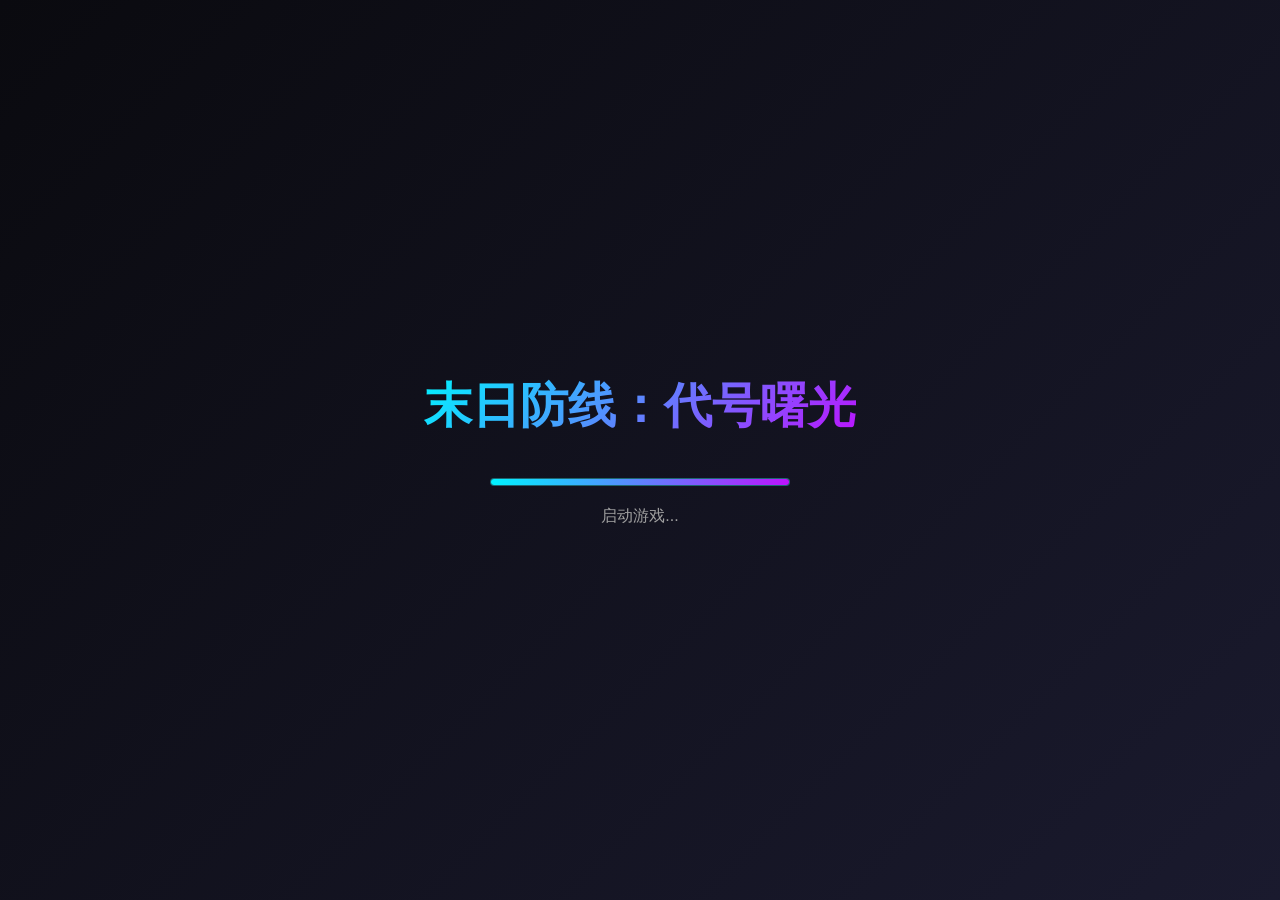
<file: index.html>
<!DOCTYPE html>
<html lang="zh-CN">
<head>
    <meta charset="UTF-8">
    <meta name="viewport" content="width=device-width, initial-scale=1.0, maximum-scale=1.0, user-scalable=no">
    <title>末日防线：代号曙光 v3.2.0</title>
    <style>
        :root { --neon-blue: #00f3ff; --neon-purple: #bc13fe; --neon-orange: #ff6b35; --neon-red: #ff4444; --neon-green: #00ff88; --glass-bg: rgba(20,30,40,0.85); --text-secondary: #a0a0a0; }
        * { margin: 0; padding: 0; box-sizing: border-box; user-select: none; }
        body { font-family: Arial, sans-serif; background: linear-gradient(135deg, #0a0a0f, #1a1a2e); color: white; overflow: hidden; width: 100vw; height: 100vh; }
        #game-container { position: relative; width: 100%; height: 100%; }
        .screen { position: absolute; top: 0; left: 0; width: 100%; height: 100%; display: none; }
        .screen.active { display: flex; }
        
        /* 加载界面 */
        #loading-screen { justify-content: center; align-items: center; }
        .loading-content { text-align: center; padding: 40px; }
        .game-title { font-size: 48px; background: linear-gradient(135deg, var(--neon-blue), var(--neon-purple)); -webkit-background-clip: text; -webkit-text-fill-color: transparent; margin-bottom: 40px; }
        .loading-bar { width: 300px; height: 8px; background: rgba(255,255,255,0.1); border-radius: 4px; overflow: hidden; margin: 20px auto; border: 1px solid rgba(0,243,255,0.3); }
        .loading-progress { width: 0%; height: 100%; background: linear-gradient(90deg, var(--neon-blue), var(--neon-purple)); transition: width 0.3s; }
        .loading-text { color: var(--text-secondary); font-size: 16px; margin-top: 15px; }
        
        /* 主界面 */
        #main-menu { background: radial-gradient(circle at 20% 80%, rgba(188,19,254,0.15), transparent 50%), radial-gradient(circle at 80% 20%, rgba(0,243,255,0.15), transparent 50%); flex-direction: column; justify-content: center; align-items: center; }
        .menu-content { position: relative; z-index: 10; width: 100%; height: 100%; display: flex; flex-direction: column; justify-content: center; align-items: center; padding: 20px; }
        .game-title-glow { font-size: 52px; background: linear-gradient(135deg, var(--neon-blue), var(--neon-purple)); -webkit-background-clip: text; -webkit-text-fill-color: transparent; margin-bottom: 10px; }
        .subtitle { font-size: 18px; color: var(--neon-blue); letter-spacing: 8px; margin-bottom: 40px; text-transform: uppercase; }
        .player-info { background: var(--glass-bg); border: 1px solid rgba(0,243,255,0.3); border-radius: 12px; padding: 20px 30px; margin-bottom: 30px; min-width: 280px; }
        .info-row { display: flex; justify-content: space-between; padding: 8px 0; border-bottom: 1px solid rgba(255,255,255,0.1); }
        .info-row:last-child { border-bottom: none; }
        .info-row .label { color: var(--text-secondary); font-size: 14px; }
        .info-row .value { color: white; font-weight: bold; font-size: 16px; }
        .info-row .value.currency { color: var(--neon-orange); }
        .menu-buttons { display: flex; flex-direction: column; gap: 15px; width: 100%; max-width: 320px; }
        .btn { padding: 18px 60px; font-size: 22px; font-weight: bold; border: none; border-radius: 8px; cursor: pointer; text-transform: uppercase; letter-spacing: 2px; margin: 5px; }
        .btn-primary { background: linear-gradient(135deg, var(--neon-blue), var(--neon-purple)); color: white; box-shadow: 0 0 20px rgba(0,243,255,0.4); }
        .btn-primary:hover { transform: translateY(-2px); box-shadow: 0 0 30px rgba(0,243,255,0.6); }
        .btn-secondary { background: var(--glass-bg); color: white; border: 2px solid var(--neon-blue); }
        .btn-secondary:hover { background: rgba(0,243,255,0.15); border-color: var(--neon-blue); transform: translateY(-2px); }
        .version { position: absolute; bottom: 20px; right: 20px; color: var(--text-secondary); font-size: 12px; opacity: 0.6; }
        
        /* 其他场景 */
        .btn-back { position: absolute; top: 20px; left: 20px; z-index: 100; width: 50px; height: 50px; border-radius: 50%; background: rgba(0,243,255,0.2); border: 2px solid var(--neon-blue); color: var(--neon-blue); font-size: 24px; cursor: pointer; display: flex; align-items: center; justify-content: center; }
        .scene-title { font-size: 42px; background: linear-gradient(135deg, var(--neon-blue), var(--neon-purple)); -webkit-background-clip: text; -webkit-text-fill-color: transparent; margin-bottom: 40px; text-align: center; }
        .scene-content { flex: 1; display: flex; flex-direction: column; align-items: center; justify-content: center; padding: 80px 20px 20px; width: 100%; max-width: 600px; margin: 0 auto; }
        .feature-card { background: var(--glass-bg); border: 1px solid rgba(0,243,255,0.3); border-radius: 16px; padding: 30px; margin: 15px; width: 100%; text-align: center; }
        .feature-card h3 { color: var(--neon-blue); margin-bottom: 15px; font-size: 24px; }
        .feature-card p { color: var(--text-secondary); line-height: 1.6; }
        
        /* 战斗画布 */
        #game-canvas { display: none; background: linear-gradient(180deg, #1a1a2e 0%, #0a0a0f 100%); }
        #game-canvas.active { display: block; }
        
        /* 战斗 UI */
        #battle-ui { display: none; position: absolute; top: 0; left: 0; width: 100%; height: 100%; pointer-events: none; }
        #battle-ui.active { display: block; }
        .ui-top { position: absolute; top: 10px; left: 10px; right: 10px; display: flex; justify-content: space-between; align-items: flex-start; }
        .hp-bar { width: 200px; height: 20px; background: rgba(0,0,0,0.5); border: 2px solid #333; border-radius: 10px; overflow: hidden; }
        .hp-fill { height: 100%; background: linear-gradient(90deg, var(--neon-red), var(--neon-orange)); transition: width 0.3s; }
        .wave-info { text-align: center; }
        .wave-num { font-size: 24px; font-weight: bold; color: var(--neon-blue); }
        .wave-label { font-size: 12px; color: #888; }
        .score-info { text-align: right; }
        .score-num { font-size: 20px; color: var(--neon-orange); }
        
        /* 经验条 */
        .exp-bar-container { position: absolute; bottom: 20px; left: 50%; transform: translateX(-50%); width: 400px; }
        .exp-bar { width: 100%; height: 12px; background: rgba(0,0,0,0.5); border: 2px solid #333; border-radius: 6px; overflow: hidden; }
        .exp-fill { height: 100%; background: linear-gradient(90deg, var(--neon-purple), var(--neon-blue)); transition: width 0.3s; }
        .exp-text { text-align: center; font-size: 12px; color: white; margin-top: 5px; }
        
        .btn-pause { position: absolute; top: 10px; right: 10px; width: 40px; height: 40px; background: rgba(0,243,255,0.2); border: 2px solid var(--neon-blue); border-radius: 8px; color: var(--neon-blue); font-size: 20px; cursor: pointer; pointer-events: auto; }
        
        /* 升级/选择弹窗 */
        #levelup-modal, #start-select-modal { display: none; position: absolute; top: 0; left: 0; width: 100%; height: 100%; background: rgba(0,0,0,0.9); justify-content: center; align-items: center; pointer-events: auto; z-index: 2000; }
        #levelup-modal.active, #start-select-modal.active { display: flex; }
        .levelup-content { text-align: center; max-width: 900px; }
        .levelup-title { font-size: 56px; color: var(--neon-orange); margin-bottom: 10px; text-shadow: 0 0 20px var(--neon-orange); }
        .levelup-subtitle { font-size: 24px; color: var(--neon-blue); margin-bottom: 40px; }
        .skill-cards { display: flex; gap: 20px; justify-content: center; flex-wrap: wrap; }
        .skill-card { width: 260px; background: var(--glass-bg); border: 3px solid var(--neon-blue); border-radius: 16px; padding: 25px; cursor: pointer; transition: all 0.3s; position: relative; overflow: hidden; }
        .skill-card:hover { transform: translateY(-10px); box-shadow: 0 0 30px rgba(0,243,255,0.6); border-color: var(--neon-orange); }
        .skill-card.common { border-color: #b0b0b0; }
        .skill-card.rare { border-color: #5e9eff; }
        .skill-card.epic { border-color: var(--neon-purple); }
        .skill-card.legendary { border-color: var(--neon-orange); box-shadow: 0 0 20px rgba(255,107,53,0.4); }
        .skill-icon { font-size: 48px; margin-bottom: 15px; }
        .skill-name { font-size: 22px; font-weight: bold; color: white; margin-bottom: 10px; }
        .skill-desc { font-size: 14px; color: var(--text-secondary); line-height: 1.5; margin-bottom: 15px; }
        .skill-rarity { font-size: 12px; text-transform: uppercase; letter-spacing: 2px; }
        .skill-card.common .skill-rarity { color: #b0b0b0; }
        .skill-card.rare .skill-rarity { color: #5e9eff; }
        .skill-card.epic .skill-rarity { color: var(--neon-purple); }
        .skill-card.legendary .skill-rarity { color: var(--neon-orange); }
        
        /* 暂停/结束菜单 */
        #pause-menu, #gameover-menu { position: absolute; top: 0; left: 0; width: 100%; height: 100%; background: rgba(0,0,0,0.85); display: none; justify-content: center; align-items: center; pointer-events: auto; z-index: 1000; }
        .pause-content, .gameover-content { text-align: center; }
        .pause-title { font-size: 48px; color: var(--neon-blue); margin-bottom: 40px; }
        .gameover-title { font-size: 56px; color: var(--neon-red); margin-bottom: 20px; }
        .pause-btn { display: block; width: 200px; padding: 15px; margin: 10px auto; background: var(--glass-bg); border: 2px solid var(--neon-blue); border-radius: 8px; color: white; font-size: 18px; cursor: pointer; }
        .pause-btn:hover { background: rgba(0,243,255,0.2); }
        .gameover-stats { font-size: 24px; margin: 20px 0; color: #888; }
        
        /* 自动攻击提示 */
        .auto-aim-indicator { position: absolute; bottom: 60px; left: 50%; transform: translateX(-50%); font-size: 14px; color: var(--neon-green); text-align: center; }
    </style>
</head>
<body>
    <div id="game-container">
        <!-- 加载界面 -->
        <div id="loading-screen" class="screen active">
            <div class="loading-content">
                <h1 class="game-title">末日防线：代号曙光</h1>
                <div class="loading-bar"><div class="loading-progress" id="loading-progress"></div></div>
                <p class="loading-text" id="loading-text">初始化中...</p>
            </div>
        </div>

        <!-- 主界面 -->
        <div id="main-menu" class="screen">
            <div class="menu-content">
                <h1 class="game-title-glow">末日防线：代号曙光</h1>
                <p class="subtitle">PROJECT: DAWN</p>
                <div class="player-info">
                    <div class="info-row"><span class="label">指挥官等级:</span><span class="value" id="player-level">1</span></div>
                    <div class="info-row"><span class="label">信用点:</span><span class="value currency" id="player-gold">1000</span></div>
                    <div class="info-row"><span class="label">晶体:</span><span class="value currency" id="player-diamond">100</span></div>
                </div>
                <div class="menu-buttons">
                    <button class="btn btn-primary" id="btn-start">开始战斗</button>
                    <button class="btn btn-secondary" id="btn-upgrade">强化系统</button>
                    <button class="btn btn-secondary" id="btn-shop">补给站</button>
                    <button class="btn btn-secondary" id="btn-settings">系统设置</button>
                </div>
                <div class="version">v3.2.0</div>
            </div>
        </div>

        <!-- 强化系统 -->
        <div id="upgrade-screen" class="screen">
            <button class="btn-back" onclick="Scene.back()">←</button>
            <div class="scene-content">
                <h2 class="scene-title">强化系统</h2>
                <div class="feature-card"><h3>🔧 技能升级</h3><p>消耗技能点数提升技能等级<br>当前可用点数：<span style="color:var(--neon-orange)">10</span></p></div>
                <div class="feature-card"><h3>💎 核心镶嵌</h3><p>为技能安装核心，改变技能机制<br>已解锁核心：0/5</p></div>
                <div class="feature-card"><h3>⚡ 属性强化</h3><p>永久提升基础属性<br>当前加成：+0%</p></div>
            </div>
        </div>

        <!-- 商店 -->
        <div id="shop-screen" class="screen">
            <button class="btn-back" onclick="Scene.back()">←</button>
            <div class="scene-content">
                <h2 class="scene-title">补给站</h2>
                <div class="feature-card"><h3>🛒 每日礼包</h3><p>每日限购一次<br>价格：50 晶体</p></div>
                <div class="feature-card"><h3>🎁 成长基金</h3><p>达到指定等级领取奖励<br>已领取：0/10</p></div>
                <div class="feature-card"><h3>💰 充值中心</h3><p>首充双倍，限时优惠<br>当前晶体：<span style="color:var(--neon-orange)">100</span></p></div>
            </div>
        </div>

        <!-- 设置 -->
        <div id="settings-screen" class="screen">
            <button class="btn-back" onclick="Scene.back()">←</button>
            <div class="scene-content">
                <h2 class="scene-title">系统设置</h2>
                <div class="feature-card"><h3>🔊 音效设置</h3><p>背景音乐：<input type="range" min="0" max="100" value="70"></p><p>音效音量：<input type="range" min="0" max="100" value="100"></p></div>
                <div class="feature-card"><h3>📱 画面设置</h3><p>画质：<select><option>高清</option><option>标准</option></select></p><p>帧率：<select><option>60 FPS</option><option>30 FPS</option></select></p></div>
                <div class="feature-card"><h3>💾 数据管理</h3><button class="btn btn-secondary" style="margin:5px" onclick="alert('进度已保存')">保存进度</button></div>
            </div>
        </div>

        <!-- 游戏画布 -->
        <canvas id="game-canvas"></canvas>
        
        <!-- 战斗 UI -->
        <div id="battle-ui">
            <div class="ui-top">
                <div><div class="hp-bar"><div class="hp-fill" id="base-hp" style="width:100%"></div></div><div style="font-size:12px;color:#888;margin-top:5px">基地血量</div></div>
                <div class="wave-info"><div class="wave-num" id="wave-num">1</div><div class="wave-label">WAVE</div></div>
                <div class="score-info"><div class="score-num" id="score">0</div><div style="font-size:12px;color:#888">KILLS</div></div>
            </div>
            <button class="btn-pause" id="btn-pause">⏸</button>
            
            <!-- 经验条 -->
            <div class="exp-bar-container">
                <div class="exp-bar"><div class="exp-fill" id="exp-fill" style="width:0%"></div></div>
                <div class="exp-text" id="exp-text">LV.1 0/100</div>
            </div>
            
            <!-- 自动攻击提示 -->
            <div class="auto-aim-indicator">🎯 自动锁定 + 自动射击</div>
        </div>

        <!-- 开局选择弹窗 -->
        <div id="start-select-modal">
            <div class="levelup-content">
                <div class="levelup-title">选择初始道具</div>
                <div class="levelup-subtitle">选择一个开始战斗</div>
                <div class="skill-cards" id="start-skill-cards"></div>
            </div>
        </div>

        <!-- 升级弹窗 -->
        <div id="levelup-modal">
            <div class="levelup-content">
                <div class="levelup-title">LEVEL UP!</div>
                <div class="levelup-subtitle" id="levelup-level">当前等级：2</div>
                <div class="skill-cards" id="skill-cards"></div>
            </div>
        </div>

        <!-- 暂停菜单 -->
        <div id="pause-menu">
            <div class="pause-content">
                <div class="pause-title">已暂停</div>
                <button class="pause-btn" onclick="Battle.resume()">继续战斗</button>
                <button class="pause-btn" onclick="Battle.restart()">重新开始</button>
                <button class="pause-btn" onclick="Battle.quit()">返回主菜单</button>
            </div>
        </div>

        <!-- 游戏结束 -->
        <div id="gameover-menu">
            <div class="gameover-content">
                <div class="gameover-title">GAME OVER</div>
                <div class="gameover-stats"><div>波次：<span id="final-wave" style="color:var(--neon-blue)">0</span></div><div>击杀：<span id="final-score" style="color:var(--neon-orange)">0</span></div><div>最高等级：<span id="final-level" style="color:var(--neon-purple)">0</span></div></div>
                <button class="pause-btn" onclick="Battle.restart()">再次挑战</button>
                <button class="pause-btn" onclick="Battle.quit()">返回主菜单</button>
            </div>
        </div>
    </div>

    <script src="scripts/rogue-system-v2.js"></script>
    <script>
        var Scene = {
            currentScene: 'loading', history: [],
            switchTo: function(id) {
                var screens = document.querySelectorAll('.screen');
                for (var i = 0; i < screens.length; i++) screens[i].classList.remove('active');
                if (this.currentScene !== id) this.history.push(this.currentScene);
                var target = document.getElementById(id);
                if (target) { target.classList.add('active'); this.currentScene = id; }
            },
            back: function() { if (this.history.length > 0) this.switchTo(this.history.pop()); }
        };

        var GameData = {
            data: null,
            init: function() {
                try { var saved = localStorage.getItem('dawn_save'); this.data = saved ? JSON.parse(atob(saved)).data : this.createDefault(); }
                catch(e) { this.data = this.createDefault(); }
                return this.data;
            },
            createDefault: function() { return { level: 1, exp: 0, resources: { gold: 1000, diamond: 100, skillToken: 10 } }; },
            updateUI: function() {
                document.getElementById('player-level').textContent = this.data.level;
                document.getElementById('player-gold').textContent = this.data.resources.gold.toLocaleString();
                document.getElementById('player-diamond').textContent = this.data.resources.diamond.toLocaleString();
            }
        };

        var Battle = null;

        var Game = {
            init: function() {
                var self = this;
                document.getElementById('loading-progress').style.width = '20%';
                document.getElementById('loading-text').textContent = '加载玩家数据...';
                GameData.init();
                setTimeout(function() { document.getElementById('loading-progress').style.width = '50%'; document.getElementById('loading-text').textContent = '初始化战斗系统...'; RogueSystem.init(); Battle = RogueSystem; }, 300);
                setTimeout(function() { document.getElementById('loading-progress').style.width = '80%'; document.getElementById('loading-text').textContent = '加载完成'; }, 600);
                setTimeout(function() {
                    document.getElementById('loading-progress').style.width = '100%';
                    document.getElementById('loading-text').textContent = '启动游戏...';
                    setTimeout(function() { Scene.switchTo('main-menu'); GameData.updateUI(); self.bindEvents(); Battle.gameLoop(); }, 300);
                }, 900);
            },
            bindEvents: function() {
                document.getElementById('btn-start').onclick = function() { Battle.showStartSelect(); };
                document.getElementById('btn-upgrade').onclick = function() { Scene.switchTo('upgrade-screen'); };
                document.getElementById('btn-shop').onclick = function() { Scene.switchTo('shop-screen'); };
                document.getElementById('btn-settings').onclick = function() { Scene.switchTo('settings-screen'); };
                document.getElementById('btn-pause').onclick = function() { Battle.pause(); };
            }
        };

        window.onload = function() { Game.init(); };
    </script>
</body>
</html>
</file>
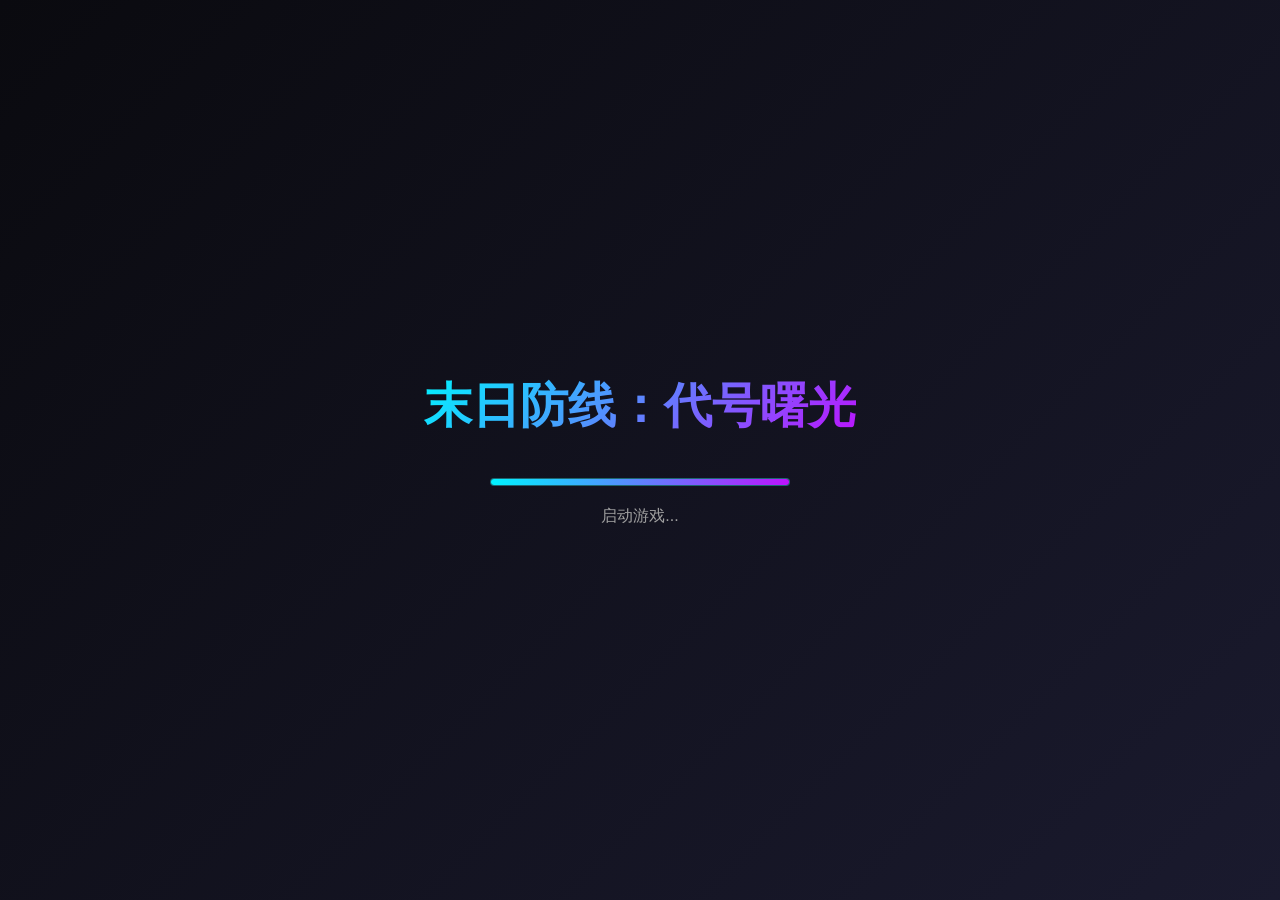
<file: index-chapter2-fixed.html>
<!DOCTYPE html>
<html lang="zh-CN">
<head>
    <meta charset="UTF-8">
    <meta name="viewport" content="width=device-width, initial-scale=1.0">
    <title>末日防线：代号曙光 v2.0.1</title>
    <style>
        :root { --neon-blue: #00f3ff; --neon-purple: #bc13fe; --neon-orange: #ff6b35; --glass-bg: rgba(20,30,40,0.85); --text-secondary: #a0a0a0; }
        * { margin: 0; padding: 0; box-sizing: border-box; }
        body { font-family: Arial, sans-serif; background: linear-gradient(135deg, #0a0a0f, #1a1a2e); color: white; overflow: hidden; width: 100vw; height: 100vh; }
        #game-container { position: relative; width: 100%; height: 100%; }
        .screen { position: absolute; top: 0; left: 0; width: 100%; height: 100%; display: none; }
        .screen.active { display: flex; }
        #loading-screen { justify-content: center; align-items: center; }
        .loading-content { text-align: center; padding: 40px; }
        .game-title { font-size: 48px; background: linear-gradient(135deg, #00f3ff, #bc13fe); -webkit-background-clip: text; -webkit-text-fill-color: transparent; margin-bottom: 40px; }
        .loading-bar { width: 300px; height: 8px; background: rgba(255,255,255,0.1); border-radius: 4px; overflow: hidden; margin: 20px auto; border: 1px solid rgba(0,243,255,0.3); }
        .loading-progress { width: 0%; height: 100%; background: linear-gradient(90deg, #00f3ff, #bc13fe); transition: width 0.3s; box-shadow: 0 0 10px #00f3ff; }
        .loading-text { color: var(--text-secondary); font-size: 16px; margin-top: 15px; }
        #main-menu { background: radial-gradient(circle at 20% 80%, rgba(188,19,254,0.15), transparent 50%), radial-gradient(circle at 80% 20%, rgba(0,243,255,0.15), transparent 50%); }
        .menu-content { position: relative; z-index: 10; width: 100%; height: 100%; display: flex; flex-direction: column; justify-content: center; align-items: center; padding: 20px; }
        .game-title-glow { font-size: 52px; background: linear-gradient(135deg, #00f3ff, #bc13fe); -webkit-background-clip: text; -webkit-text-fill-color: transparent; margin-bottom: 10px; }
        .subtitle { font-size: 18px; color: #00f3ff; letter-spacing: 8px; margin-bottom: 40px; text-transform: uppercase; }
        .player-info { background: var(--glass-bg); border: 1px solid rgba(0,243,255,0.3); border-radius: 12px; padding: 20px 30px; margin-bottom: 30px; min-width: 280px; }
        .info-row { display: flex; justify-content: space-between; padding: 8px 0; border-bottom: 1px solid rgba(255,255,255,0.1); }
        .info-row:last-child { border-bottom: none; }
        .info-row .label { color: var(--text-secondary); font-size: 14px; }
        .info-row .value { color: white; font-weight: bold; font-size: 16px; }
        .info-row .value.currency { color: var(--neon-orange); }
        .menu-buttons { display: flex; flex-direction: column; gap: 15px; width: 100%; max-width: 320px; }
        .btn { padding: 18px 40px; font-size: 20px; font-weight: bold; border: none; border-radius: 8px; cursor: pointer; text-transform: uppercase; letter-spacing: 2px; }
        .btn-primary { background: linear-gradient(135deg, #00f3ff, #bc13fe); color: white; box-shadow: 0 0 20px rgba(0,243,255,0.4); }
        .btn-primary:hover { transform: translateY(-2px); box-shadow: 0 0 30px rgba(0,243,255,0.6); }
        .btn-secondary { background: var(--glass-bg); color: white; border: 1px solid rgba(0,243,255,0.3); }
        .btn-secondary:hover { background: rgba(0,243,255,0.15); border-color: #00f3ff; transform: translateY(-2px); }
        .version { position: absolute; bottom: 20px; right: 20px; color: var(--text-secondary); font-size: 12px; opacity: 0.6; }
        .btn-back { position: absolute; top: 20px; left: 20px; z-index: 100; width: 50px; height: 50px; border-radius: 50%; background: rgba(0,243,255,0.2); border: 2px solid #00f3ff; color: #00f3ff; font-size: 24px; cursor: pointer; display: flex; align-items: center; justify-content: center; }
        .btn-back:hover { background: rgba(0,243,255,0.4); transform: scale(1.1); }
        .scene-title { font-size: 42px; background: linear-gradient(135deg, #00f3ff, #bc13fe); -webkit-background-clip: text; -webkit-text-fill-color: transparent; margin-bottom: 40px; text-align: center; }
        .scene-content { flex: 1; display: flex; flex-direction: column; align-items: center; justify-content: center; padding: 80px 20px 20px; width: 100%; max-width: 600px; margin: 0 auto; }
        .feature-card { background: var(--glass-bg); border: 1px solid rgba(0,243,255,0.3); border-radius: 16px; padding: 30px; margin: 15px; width: 100%; text-align: center; }
        .feature-card h3 { color: #00f3ff; margin-bottom: 15px; font-size: 24px; }
        .feature-card p { color: var(--text-secondary); line-height: 1.6; }
    </style>
</head>
<body>
    <div id="game-container">
        <div id="loading-screen" class="screen active">
            <div class="loading-content">
                <h1 class="game-title">末日防线：代号曙光</h1>
                <div class="loading-bar"><div class="loading-progress" id="loading-progress"></div></div>
                <p class="loading-text" id="loading-text">初始化中...</p>
            </div>
        </div>
        <div id="main-menu" class="screen">
            <div class="menu-content">
                <h1 class="game-title-glow">末日防线：代号曙光</h1>
                <p class="subtitle">PROJECT: DAWN</p>
                <div class="player-info">
                    <div class="info-row"><span class="label">指挥官等级:</span><span class="value" id="player-level">1</span></div>
                    <div class="info-row"><span class="label">信用点:</span><span class="value currency" id="player-gold">1000</span></div>
                    <div class="info-row"><span class="label">晶体:</span><span class="value currency" id="player-diamond">100</span></div>
                </div>
                <div class="menu-buttons">
                    <button class="btn btn-primary" id="btn-start">开始行动</button>
                    <button class="btn btn-secondary" id="btn-upgrade">强化系统</button>
                    <button class="btn btn-secondary" id="btn-shop">补给站</button>
                    <button class="btn btn-secondary" id="btn-settings">系统设置</button>
                </div>
                <div class="version">v2.0.1</div>
            </div>
        </div>
        <div id="upgrade-screen" class="screen">
            <button class="btn-back" onclick="Scene.back()">←</button>
            <div class="scene-content">
                <h2 class="scene-title">强化系统</h2>
                <div class="feature-card"><h3>🔧 技能升级</h3><p>消耗技能点数提升技能等级<br>当前可用点数：<span id="skill-tokens" style="color:var(--neon-orange)">10</span></p></div>
                <div class="feature-card"><h3>💎 核心镶嵌</h3><p>为技能安装核心，改变技能机制<br>已解锁核心：0/5</p></div>
                <div class="feature-card"><h3>⚡ 属性强化</h3><p>永久提升基础属性<br>当前加成：+0%</p></div>
            </div>
        </div>
        <div id="shop-screen" class="screen">
            <button class="btn-back" onclick="Scene.back()">←</button>
            <div class="scene-content">
                <h2 class="scene-title">补给站</h2>
                <div class="feature-card"><h3>🛒 每日礼包</h3><p>每日限购一次<br>价格：50 晶体</p></div>
                <div class="feature-card"><h3>🎁 成长基金</h3><p>达到指定等级领取奖励<br>已领取：0/10</p></div>
                <div class="feature-card"><h3>💰 充值中心</h3><p>首充双倍，限时优惠<br>当前晶体：<span id="shop-diamonds" style="color:var(--neon-orange)">100</span></p></div>
            </div>
        </div>
        <div id="settings-screen" class="screen">
            <button class="btn-back" onclick="Scene.back()">←</button>
            <div class="scene-content">
                <h2 class="scene-title">系统设置</h2>
                <div class="feature-card">
                    <h3>🔊 音效设置</h3>
                    <p>背景音乐：<input type="range" min="0" max="100" value="70"></p>
                    <p>音效音量：<input type="range" min="0" max="100" value="100"></p>
                </div>
                <div class="feature-card">
                    <h3>📱 画面设置</h3>
                    <p>画质：<select><option>高清</option><option>标准</option><option>省电</option></select></p>
                    <p>帧率：<select><option>60 FPS</option><option>30 FPS</option></select></p>
                </div>
                <div class="feature-card">
                    <h3>💾 数据管理</h3>
                    <button class="btn btn-secondary" style="margin:5px" onclick="alert('进度已保存')">保存进度</button>
                    <button class="btn btn-secondary" style="margin:5px" onclick="alert('存档已重置')">重置存档</button>
                </div>
            </div>
        </div>
    </div>
    <script>
        // 场景管理器
        var Scene = {
            currentScene: 'loading',
            history: [],
            switchTo: function(id) {
                var screens = document.querySelectorAll('.screen');
                for (var i = 0; i < screens.length; i++) screens[i].classList.remove('active');
                if (this.currentScene !== id) this.history.push(this.currentScene);
                var target = document.getElementById(id);
                if (target) { target.classList.add('active'); this.currentScene = id; }
            },
            back: function() {
                if (this.history.length > 0) this.switchTo(this.history.pop());
            }
        };

        // 游戏数据
        var GameData = {
            data: null,
            init: function() {
                try {
                    var saved = localStorage.getItem('dawn_save');
                    this.data = saved ? JSON.parse(atob(saved)).data : this.createDefault();
                } catch(e) { this.data = this.createDefault(); }
                return this.data;
            },
            createDefault: function() {
                return { level: 1, exp: 0, resources: { gold: 1000, diamond: 100, skillToken: 10 } };
            },
            updateUI: function() {
                document.getElementById('player-level').textContent = this.data.level;
                document.getElementById('player-gold').textContent = this.data.resources.gold.toLocaleString();
                document.getElementById('player-diamond').textContent = this.data.resources.diamond.toLocaleString();
                document.getElementById('skill-tokens').textContent = this.data.resources.skillToken;
                document.getElementById('shop-diamonds').textContent = this.data.resources.diamond;
            }
        };

        // 主程序
        var Game = {
            init: function() {
                console.log('🎮 游戏初始化 v2.0.1');
                var self = this;
                
                // 进度 20%
                document.getElementById('loading-progress').style.width = '20%';
                document.getElementById('loading-text').textContent = '加载玩家数据...';
                
                GameData.init();
                
                // 进度 50%
                setTimeout(function() {
                    document.getElementById('loading-progress').style.width = '50%';
                    document.getElementById('loading-text').textContent = '加载场景资源...';
                }, 300);
                
                // 进度 80%
                setTimeout(function() {
                    document.getElementById('loading-progress').style.width = '80%';
                    document.getElementById('loading-text').textContent = '初始化完成';
                }, 600);
                
                // 进度 100% 并切换到主界面
                setTimeout(function() {
                    document.getElementById('loading-progress').style.width = '100%';
                    document.getElementById('loading-text').textContent = '启动游戏...';
                    
                    setTimeout(function() {
                        Scene.switchTo('main-menu');
                        GameData.updateUI();
                        self.bindEvents();
                        console.log('✅ 游戏启动完成');
                    }, 300);
                }, 900);
            },
            
            bindEvents: function() {
                var self = this;
                document.getElementById('btn-start').onclick = function() { alert('🎮 战斗系统开发中！\n\n当前版本：v2.0.1'); };
                document.getElementById('btn-upgrade').onclick = function() { Scene.switchTo('upgrade-screen'); };
                document.getElementById('btn-shop').onclick = function() { Scene.switchTo('shop-screen'); };
                document.getElementById('btn-settings').onclick = function() { Scene.switchTo('settings-screen'); };
            }
        };

        // 启动游戏
        window.onload = function() { Game.init(); };
    </script>
</body>
</html>
</file>
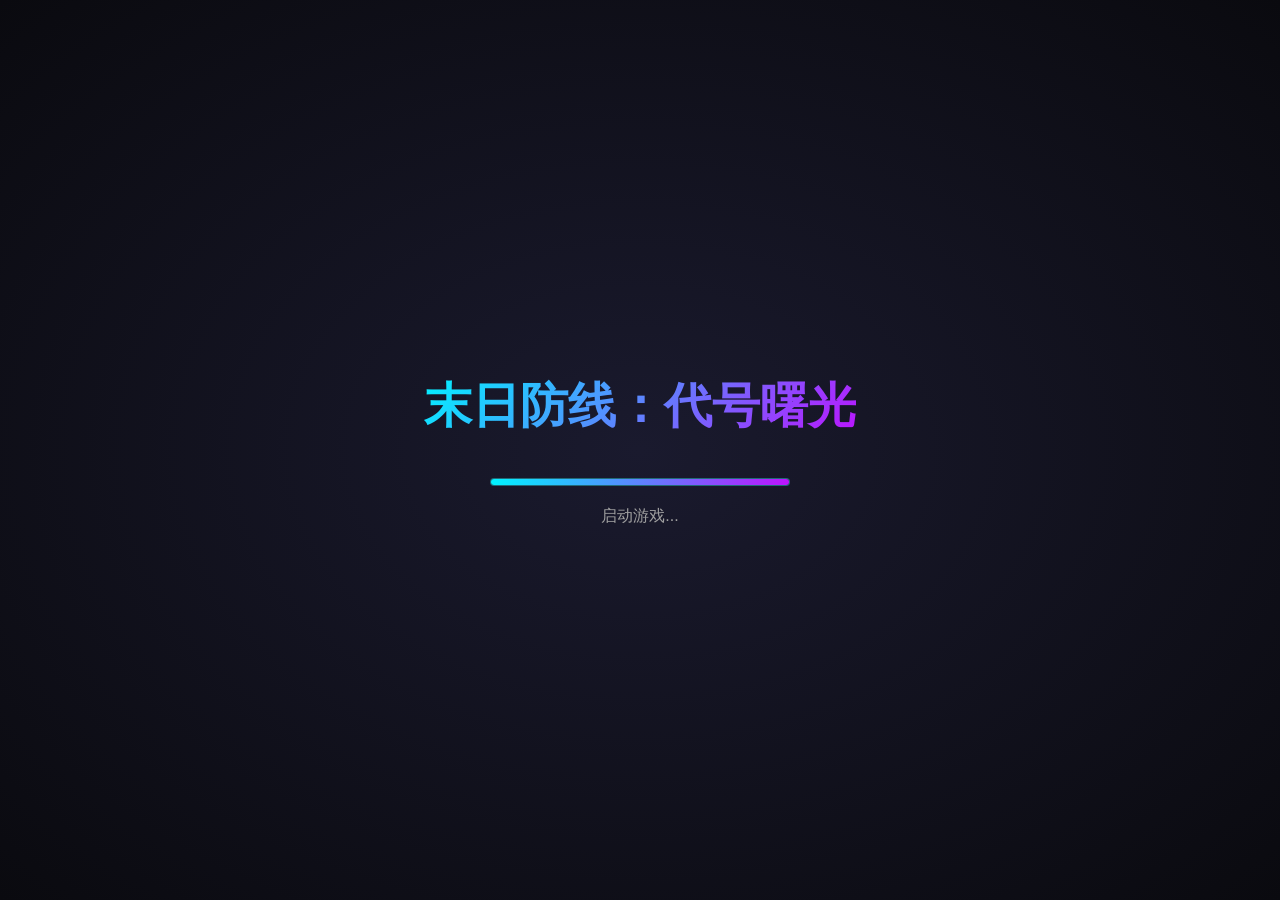
<file: index-chapter2.html>
<!DOCTYPE html>
<html lang="zh-CN">
<head>
    <meta charset="UTF-8">
    <meta name="viewport" content="width=device-width, initial-scale=1.0, maximum-scale=1.0, user-scalable=no">
    <title>末日防线：代号曙光 v2.0.0</title>
    <style>
        :root {
            --neon-blue: #00f3ff;
            --neon-purple: #bc13fe;
            --neon-orange: #ff6b35;
            --metal-gray: #2a2a2a;
            --dark-bg: #0a0a0f;
            --glass-bg: rgba(20, 30, 40, 0.85);
            --text-primary: #ffffff;
            --text-secondary: #a0a0a0;
        }
        * { margin: 0; padding: 0; box-sizing: border-box; }
        body {
            font-family: 'Segoe UI', 'Microsoft YaHei', sans-serif;
            background: linear-gradient(135deg, #0a0a0f 0%, #1a1a2e 100%);
            color: white;
            overflow: hidden;
            width: 100vw;
            height: 100vh;
        }
        #game-container { position: relative; width: 100%; height: 100%; }
        .screen {
            position: absolute;
            top: 0;
            left: 0;
            width: 100%;
            height: 100%;
            display: none;
        }
        .screen.active { display: flex; }
        #loading-screen {
            justify-content: center;
            align-items: center;
            background: radial-gradient(ellipse at center, #1a1a2e 0%, #0a0a0f 100%);
            z-index: 1000;
        }
        .loading-content { text-align: center; padding: 40px; }
        .game-title {
            font-size: 48px;
            font-weight: bold;
            background: linear-gradient(135deg, var(--neon-blue), var(--neon-purple));
            -webkit-background-clip: text;
            -webkit-text-fill-color: transparent;
            margin-bottom: 40px;
        }
        .loading-bar {
            width: 300px;
            height: 8px;
            background: rgba(255, 255, 255, 0.1);
            border-radius: 4px;
            overflow: hidden;
            margin: 20px auto;
            border: 1px solid rgba(0, 243, 255, 0.3);
        }
        .loading-progress {
            width: 0%;
            height: 100%;
            background: linear-gradient(90deg, var(--neon-blue), var(--neon-purple));
            transition: width 0.3s ease;
            box-shadow: 0 0 10px var(--neon-blue);
        }
        .loading-text { color: var(--text-secondary); font-size: 16px; margin-top: 15px; }
        #main-menu {
            background: radial-gradient(circle at 20% 80%, rgba(188, 19, 254, 0.15) 0%, transparent 50%),
                        radial-gradient(circle at 80% 20%, rgba(0, 243, 255, 0.15) 0%, transparent 50%);
        }
        .menu-content {
            position: relative;
            z-index: 10;
            width: 100%;
            height: 100%;
            display: flex;
            flex-direction: column;
            justify-content: center;
            align-items: center;
            padding: 20px;
        }
        .game-title-glow {
            font-size: 52px;
            font-weight: bold;
            background: linear-gradient(135deg, var(--neon-blue), var(--neon-purple));
            -webkit-background-clip: text;
            -webkit-text-fill-color: transparent;
            margin-bottom: 10px;
        }
        .subtitle {
            font-size: 18px;
            color: var(--neon-blue);
            letter-spacing: 8px;
            margin-bottom: 40px;
            text-transform: uppercase;
        }
        .player-info {
            background: var(--glass-bg);
            border: 1px solid rgba(0, 243, 255, 0.3);
            border-radius: 12px;
            padding: 20px 30px;
            margin-bottom: 30px;
            backdrop-filter: blur(10px);
            min-width: 280px;
        }
        .info-row { display: flex; justify-content: space-between; padding: 8px 0; border-bottom: 1px solid rgba(255, 255, 255, 0.1); }
        .info-row:last-child { border-bottom: none; }
        .info-row .label { color: var(--text-secondary); font-size: 14px; }
        .info-row .value { color: var(--text-primary); font-weight: bold; font-size: 16px; }
        .info-row .value.currency { color: var(--neon-orange); }
        .menu-buttons { display: flex; flex-direction: column; gap: 15px; width: 100%; max-width: 320px; }
        .btn {
            padding: 18px 40px;
            font-size: 20px;
            font-weight: bold;
            border: none;
            border-radius: 8px;
            cursor: pointer;
            transition: all 0.3s ease;
            text-transform: uppercase;
            letter-spacing: 2px;
        }
        .btn-primary {
            background: linear-gradient(135deg, var(--neon-blue), var(--neon-purple));
            color: white;
            box-shadow: 0 0 20px rgba(0, 243, 255, 0.4);
        }
        .btn-primary:hover { transform: translateY(-2px); box-shadow: 0 0 30px rgba(0, 243, 255, 0.6); }
        .btn-secondary {
            background: var(--glass-bg);
            color: var(--text-primary);
            border: 1px solid rgba(0, 243, 255, 0.3);
            backdrop-filter: blur(10px);
        }
        .btn-secondary:hover { background: rgba(0, 243, 255, 0.15); border-color: var(--neon-blue); transform: translateY(-2px); }
        .version { position: absolute; bottom: 20px; right: 20px; color: var(--text-secondary); font-size: 12px; opacity: 0.6; }
        
        /* 场景样式 */
        .btn-back {
            position: absolute;
            top: 20px;
            left: 20px;
            z-index: 100;
            width: 50px;
            height: 50px;
            border-radius: 50%;
            background: rgba(0, 243, 255, 0.2);
            border: 2px solid var(--neon-blue);
            color: var(--neon-blue);
            font-size: 24px;
            cursor: pointer;
            display: flex;
            align-items: center;
            justify-content: center;
            transition: all 0.3s ease;
        }
        .btn-back:hover { background: rgba(0, 243, 255, 0.4); transform: scale(1.1); }
        .scene-title {
            font-size: 42px;
            background: linear-gradient(135deg, var(--neon-blue), var(--neon-purple));
            -webkit-background-clip: text;
            -webkit-text-fill-color: transparent;
            margin-bottom: 40px;
            text-align: center;
        }
        .scene-content {
            flex: 1;
            display: flex;
            flex-direction: column;
            align-items: center;
            justify-content: center;
            padding: 80px 20px 20px;
            width: 100%;
            max-width: 600px;
            margin: 0 auto;
        }
        .feature-card {
            background: var(--glass-bg);
            border: 1px solid rgba(0, 243, 255, 0.3);
            border-radius: 16px;
            padding: 30px;
            margin: 15px;
            width: 100%;
            backdrop-filter: blur(10px);
            text-align: center;
        }
        .feature-card h3 { color: var(--neon-blue); margin-bottom: 15px; font-size: 24px; }
        .feature-card p { color: var(--text-secondary); line-height: 1.6; }
        
        @media (max-width: 768px) {
            .game-title-glow { font-size: 36px; }
            .subtitle { font-size: 14px; letter-spacing: 4px; }
            .btn { padding: 15px 30px; font-size: 18px; }
        }
    </style>
</head>
<body>
    <div id="game-container">
        <!-- 加载界面 -->
        <div id="loading-screen" class="screen active">
            <div class="loading-content">
                <h1 class="game-title">末日防线：代号曙光</h1>
                <div class="loading-bar">
                    <div class="loading-progress" id="loading-progress"></div>
                </div>
                <p class="loading-text" id="loading-text">初始化中...</p>
            </div>
        </div>

        <!-- 主界面 -->
        <div id="main-menu" class="screen">
            <div class="menu-content">
                <h1 class="game-title-glow">末日防线：代号曙光</h1>
                <p class="subtitle">PROJECT: DAWN</p>
                
                <div class="player-info">
                    <div class="info-row">
                        <span class="label">指挥官等级:</span>
                        <span class="value" id="player-level">1</span>
                    </div>
                    <div class="info-row">
                        <span class="label">信用点:</span>
                        <span class="value currency" id="player-gold">1000</span>
                    </div>
                    <div class="info-row">
                        <span class="label">晶体:</span>
                        <span class="value currency" id="player-diamond">100</span>
                    </div>
                </div>

                <div class="menu-buttons">
                    <button class="btn btn-primary" id="btn-start">开始行动</button>
                    <button class="btn btn-secondary" id="btn-upgrade">强化系统</button>
                    <button class="btn btn-secondary" id="btn-shop">补给站</button>
                    <button class="btn btn-secondary" id="btn-settings">系统设置</button>
                </div>

                <div id="version" class="version">v2.0.0</div>
            </div>
        </div>

        <!-- 强化系统界面 -->
        <div id="upgrade-screen" class="screen">
            <button class="btn-back" onclick="Scene.back()">←</button>
            <div class="scene-content">
                <h2 class="scene-title">强化系统</h2>
                <div class="feature-card">
                    <h3>🔧 技能升级</h3>
                    <p>消耗技能点数提升技能等级<br>当前可用点数：<span id="skill-tokens" style="color: var(--neon-orange)">10</span></p>
                </div>
                <div class="feature-card">
                    <h3>💎 核心镶嵌</h3>
                    <p>为技能安装核心，改变技能机制<br>已解锁核心：0/5</p>
                </div>
                <div class="feature-card">
                    <h3>⚡ 属性强化</h3>
                    <p>永久提升基础属性<br>当前加成：+0%</p>
                </div>
            </div>
        </div>

        <!-- 商店界面 -->
        <div id="shop-screen" class="screen">
            <button class="btn-back" onclick="Scene.back()">←</button>
            <div class="scene-content">
                <h2 class="scene-title">补给站</h2>
                <div class="feature-card">
                    <h3>🛒 每日礼包</h3>
                    <p>每日限购一次<br>价格：50 晶体</p>
                </div>
                <div class="feature-card">
                    <h3>🎁 成长基金</h3>
                    <p>达到指定等级领取奖励<br>已领取：0/10</p>
                </div>
                <div class="feature-card">
                    <h3>💰 充值中心</h3>
                    <p>首充双倍，限时优惠<br>当前晶体：<span id="shop-diamonds" style="color: var(--neon-orange)">100</span></p>
                </div>
            </div>
        </div>

        <!-- 设置界面 -->
        <div id="settings-screen" class="screen">
            <button class="btn-back" onclick="Scene.back()">←</button>
            <div class="scene-content">
                <h2 class="scene-title">系统设置</h2>
                <div class="feature-card">
                    <h3>🔊 音效设置</h3>
                    <p>背景音乐：<input type="range" min="0" max="100" value="70" id="music-volume"></p>
                    <p>音效音量：<input type="range" min="0" max="100" value="100" id="sfx-volume"></p>
                </div>
                <div class="feature-card">
                    <h3>📱 画面设置</h3>
                    <p>画质：<select><option>高清</option><option>标准</option><option>省电</option></select></p>
                    <p>帧率：<select><option>60 FPS</option><option>30 FPS</option></select></p>
                </div>
                <div class="feature-card">
                    <h3>💾 数据管理</h3>
                    <button class="btn btn-secondary" style="margin: 5px;" onclick="alert('进度已保存')">保存进度</button>
                    <button class="btn btn-secondary" style="margin: 5px;" onclick="alert('存档已重置')">重置存档</button>
                </div>
            </div>
        </div>
    </div>

    <script>
        // 场景管理器
        const Scene = {
            currentScene: 'loading',
            history: [],
            switchTo: function(sceneId) {
                console.log('[Scene] 切换到:', sceneId);
                if (this.currentScene !== sceneId) this.history.push(this.currentScene);
                document.querySelectorAll('.screen').forEach(screen => screen.classList.remove('active'));
                const target = document.getElementById(sceneId);
                if (target) {
                    target.classList.add('active');
                    this.currentScene = sceneId;
                }
            },
            back: function() {
                if (this.history.length > 0) {
                    const prevScene = this.history.pop();
                    this.switchTo(prevScene);
                }
            }
        };

        // 游戏数据
        const GameData = {
            data: null,
            createDefault: function() {
                return {
                    level: 1, exp: 0, maxExp: 100,
                    resources: { gold: 1000, diamond: 100, skillToken: 10 },
                    progress: { maxLevelUnlocked: 1, currentLevel: 1 },
                    settings: { musicVolume: 0.7, sfxVolume: 1.0 }
                };
            },
            init: function() {
                try {
                    const saved = localStorage.getItem('dawn_save');
                    this.data = saved ? JSON.parse(atob(saved)).data : this.createDefault();
                } catch (e) {
                    this.data = this.createDefault();
                }
                return this.data;
            },
            updateUI: function() {
                document.getElementById('player-level').textContent = this.data.level;
                document.getElementById('player-gold').textContent = this.data.resources.gold.toLocaleString();
                document.getElementById('player-diamond').textContent = this.data.resources.diamond.toLocaleString();
                document.getElementById('skill-tokens').textContent = this.data.resources.skillToken;
                document.getElementById('shop-diamonds').textContent = this.data.resources.diamond;
            }
        };

        // 主程序
        const Game = {
            init: async function() {
                console.log('🎮 游戏初始化开始 v2.0.0');
                try {
                    await this.updateProgress(20, '加载玩家数据...');
                    GameData.init();
                    await this.updateProgress(50, '加载场景资源...');
                    await this.updateProgress(80, '初始化完成');
                    await this.updateProgress(100, '启动游戏...');
                    setTimeout(() => {
                        Scene.switchTo('main-menu');
                        GameData.updateUI();
                        this.bindEvents();
                        console.log('✅ 游戏启动完成 v2.0.0');
                    }, 500);
                } catch (error) {
                    console.error('❌ 初始化失败:', error);
                    Scene.switchTo('main-menu');
                    GameData.updateUI();
                }
            },
            updateProgress: function(percent, text) {
                return new Promise(resolve => {
                    document.getElementById('loading-progress').style.width = percent + '%';
                    document.getElementById('loading-text').textContent = text;
                    setTimeout(resolve, 200);
                });
            },
            bindEvents: function() {
                document.getElementById('btn-start').onclick = () => alert('🎮 战斗系统开发中！\n\n当前版本：v2.0.0\n章节二已完成');
                document.getElementById('btn-upgrade').onclick = () => Scene.switchTo('upgrade-screen');
                document.getElementById('btn-shop').onclick = () => Scene.switchTo('shop-screen');
                document.getElementById('btn-settings').onclick = () => Scene.switchTo('settings-screen');
            }
        };

        window.addEventListener('DOMContentLoaded', () => { Game.init(); });
    </script>
</body>
</html>
</file>
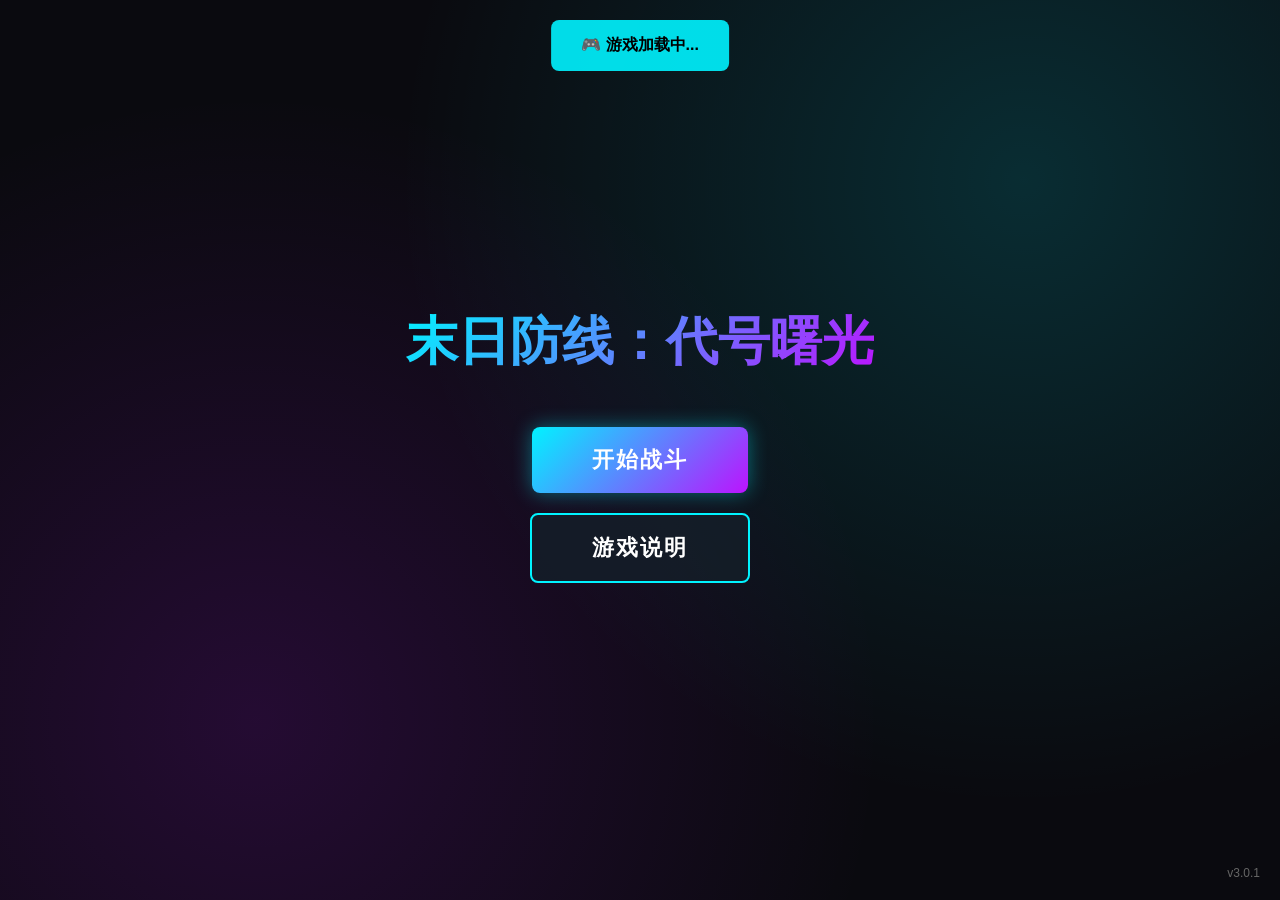
<file: index-chapter3-fixed.html>
<!DOCTYPE html>
<html lang="zh-CN">
<head>
    <meta charset="UTF-8">
    <meta name="viewport" content="width=device-width, initial-scale=1.0, maximum-scale=1.0, user-scalable=no">
    <title>末日防线：代号曙光 v3.0.1</title>
    <style>
        :root { --neon-blue: #00f3ff; --neon-purple: #bc13fe; --neon-orange: #ff6b35; --neon-red: #ff4444; --neon-green: #00ff88; }
        * { margin: 0; padding: 0; box-sizing: border-box; user-select: none; }
        body { font-family: Arial, sans-serif; background: #0a0a0f; color: white; overflow: hidden; width: 100vw; height: 100vh; }
        #game-container { position: relative; width: 100%; height: 100%; }
        
        /* 画布 */
        #game-canvas { display: none; background: linear-gradient(180deg, #1a1a2e 0%, #0a0a0f 100%); }
        #game-canvas.active { display: block; }
        
        /* 战斗 UI */
        #battle-ui { display: none; position: absolute; top: 0; left: 0; width: 100%; height: 100%; pointer-events: none; }
        #battle-ui.active { display: block; }
        .ui-top { position: absolute; top: 10px; left: 10px; right: 10px; display: flex; justify-content: space-between; align-items: flex-start; }
        .hp-bar { width: 200px; height: 20px; background: rgba(0,0,0,0.5); border: 2px solid #333; border-radius: 10px; overflow: hidden; }
        .hp-fill { height: 100%; background: linear-gradient(90deg, #ff4444, #ff6b35); transition: width 0.3s; }
        .wave-info { text-align: center; }
        .wave-num { font-size: 24px; font-weight: bold; color: var(--neon-blue); }
        .wave-label { font-size: 12px; color: #888; }
        .score-info { text-align: right; }
        .score-num { font-size: 20px; color: var(--neon-orange); }
        
        /* 暂停按钮 */
        .btn-pause { position: absolute; top: 10px; right: 10px; width: 40px; height: 40px; background: rgba(0,243,255,0.2); border: 2px solid var(--neon-blue); border-radius: 8px; color: var(--neon-blue); font-size: 20px; cursor: pointer; pointer-events: auto; }
        
        /* 暂停菜单 */
        #pause-menu { position: absolute; top: 0; left: 0; width: 100%; height: 100%; background: rgba(0,0,0,0.8); display: none; justify-content: center; align-items: center; pointer-events: auto; z-index: 1000; }
        .pause-content { text-align: center; }
        .pause-title { font-size: 48px; color: var(--neon-blue); margin-bottom: 40px; }
        .pause-btn { display: block; width: 200px; padding: 15px; margin: 10px auto; background: rgba(20,30,40,0.85); border: 2px solid var(--neon-blue); border-radius: 8px; color: white; font-size: 18px; cursor: pointer; }
        .pause-btn:hover { background: rgba(0,243,255,0.2); }
        
        /* 游戏结束 */
        #gameover-menu { position: absolute; top: 0; left: 0; width: 100%; height: 100%; background: rgba(0,0,0,0.9); display: none; justify-content: center; align-items: center; pointer-events: auto; z-index: 1000; }
        .gameover-content { text-align: center; }
        .gameover-title { font-size: 56px; color: var(--neon-red); margin-bottom: 20px; }
        .gameover-stats { font-size: 24px; margin: 20px 0; color: #888; }
        
        /* 主界面 */
        #main-menu { position: absolute; top: 0; left: 0; width: 100%; height: 100%; background: radial-gradient(circle at 20% 80%, rgba(188,19,254,0.15), transparent 50%), radial-gradient(circle at 80% 20%, rgba(0,243,255,0.15), transparent 50%); display: flex; flex-direction: column; justify-content: center; align-items: center; }
        .game-title { font-size: 52px; background: linear-gradient(135deg, var(--neon-blue), var(--neon-purple)); -webkit-background-clip: text; -webkit-text-fill-color: transparent; margin-bottom: 40px; }
        .btn { padding: 18px 60px; font-size: 22px; font-weight: bold; border: none; border-radius: 8px; cursor: pointer; margin: 10px; text-transform: uppercase; letter-spacing: 2px; }
        .btn-primary { background: linear-gradient(135deg, var(--neon-blue), var(--neon-purple)); color: white; box-shadow: 0 0 20px rgba(0,243,255,0.4); }
        .btn-secondary { background: rgba(20,30,40,0.85); color: white; border: 2px solid var(--neon-blue); }
        .version { position: absolute; bottom: 20px; right: 20px; color: #666; font-size: 12px; }
        
        /* 加载提示 */
        #loading-toast { position: fixed; top: 20px; left: 50%; transform: translateX(-50%); background: rgba(0,243,255,0.9); color: #000; padding: 15px 30px; border-radius: 8px; font-weight: bold; display: none; z-index: 9999; }
    </style>
</head>
<body>
    <div id="loading-toast">🎮 游戏加载中...</div>
    
    <div id="game-container">
        <!-- 主界面 -->
        <div id="main-menu">
            <h1 class="game-title">末日防线：代号曙光</h1>
            <button class="btn btn-primary" id="btn-start">开始战斗</button>
            <button class="btn btn-secondary" id="btn-help">游戏说明</button>
            <div class="version">v3.0.1</div>
        </div>

        <!-- 游戏画布 -->
        <canvas id="game-canvas"></canvas>
        
        <!-- 战斗 UI -->
        <div id="battle-ui">
            <div class="ui-top">
                <div>
                    <div class="hp-bar"><div class="hp-fill" id="base-hp" style="width: 100%"></div></div>
                    <div style="font-size:12px;color:#888;margin-top:5px">基地血量</div>
                </div>
                <div class="wave-info">
                    <div class="wave-num" id="wave-num">1</div>
                    <div class="wave-label">WAVE</div>
                </div>
                <div class="score-info">
                    <div class="score-num" id="score">0</div>
                    <div style="font-size:12px;color:#888">KILLS</div>
                </div>
            </div>
            <button class="btn-pause" id="btn-pause">⏸</button>
        </div>

        <!-- 暂停菜单 -->
        <div id="pause-menu">
            <div class="pause-content">
                <div class="pause-title">已暂停</div>
                <button class="pause-btn" id="btn-resume">继续战斗</button>
                <button class="pause-btn" id="btn-restart">重新开始</button>
                <button class="pause-btn" id="btn-quit">返回主菜单</button>
            </div>
        </div>

        <!-- 游戏结束 -->
        <div id="gameover-menu">
            <div class="gameover-content">
                <div class="gameover-title">GAME OVER</div>
                <div class="gameover-stats">
                    <div>波次：<span id="final-wave" style="color:var(--neon-blue)">0</span></div>
                    <div>击杀：<span id="final-score" style="color:var(--neon-orange)">0</span></div>
                </div>
                <button class="pause-btn" id="btn-retry">再次挑战</button>
                <button class="pause-btn" id="btn-quit2">返回主菜单</button>
            </div>
        </div>
    </div>

    <script src="scripts/battle.js"></script>
    <script>
        // 显示加载提示
        window.onload = function() {
            document.getElementById('loading-toast').style.display = 'block';
            setTimeout(function() {
                document.getElementById('loading-toast').style.display = 'none';
            }, 2000);
        };
    </script>
</body>
</html>
</file>
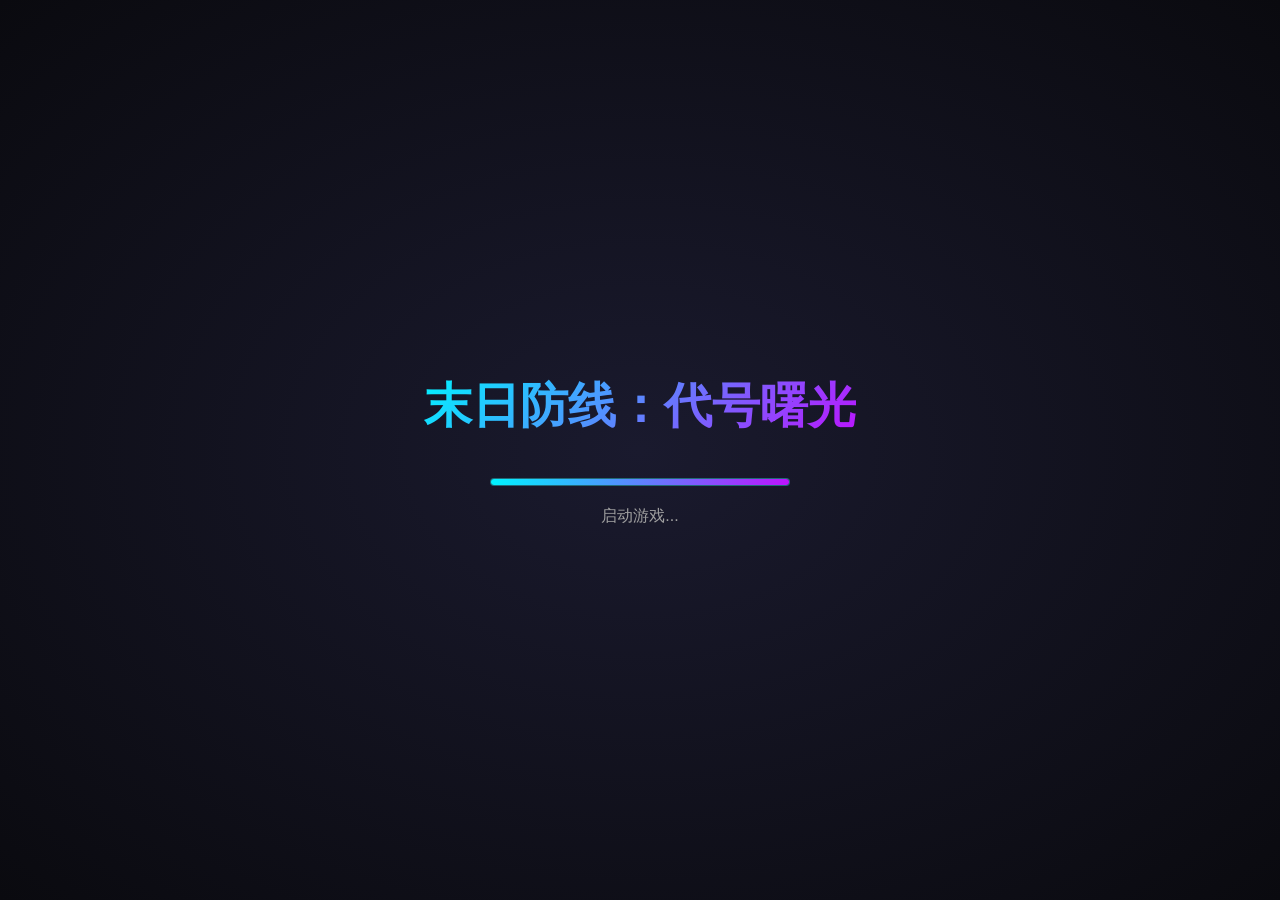
<file: index-single.html>
<!DOCTYPE html>
<html lang="zh-CN">
<head>
    <meta charset="UTF-8">
    <meta name="viewport" content="width=device-width, initial-scale=1.0, maximum-scale=1.0, user-scalable=no">
    <title>末日防线：代号曙光 v1.0.3</title>
    <style>
        * { margin: 0; padding: 0; box-sizing: border-box; }
        body {
            font-family: 'Segoe UI', 'Microsoft YaHei', sans-serif;
            background: linear-gradient(135deg, #0a0a0f 0%, #1a1a2e 100%);
            color: white;
            overflow: hidden;
            width: 100vw;
            height: 100vh;
        }
        #game-container {
            position: relative;
            width: 100%;
            height: 100%;
        }
        #loading-screen {
            position: absolute;
            top: 0;
            left: 0;
            width: 100%;
            height: 100%;
            display: flex;
            justify-content: center;
            align-items: center;
            background: radial-gradient(ellipse at center, #1a1a2e 0%, #0a0a0f 100%);
            z-index: 1000;
        }
        .loading-content { text-align: center; padding: 40px; }
        .game-title {
            font-size: 48px;
            font-weight: bold;
            background: linear-gradient(135deg, #00f3ff, #bc13fe);
            -webkit-background-clip: text;
            -webkit-text-fill-color: transparent;
            margin-bottom: 40px;
        }
        .loading-bar {
            width: 300px;
            height: 8px;
            background: rgba(255, 255, 255, 0.1);
            border-radius: 4px;
            overflow: hidden;
            margin: 20px auto;
            border: 1px solid rgba(0, 243, 255, 0.3);
        }
        .loading-progress {
            width: 0%;
            height: 100%;
            background: linear-gradient(90deg, #00f3ff, #bc13fe);
            transition: width 0.3s ease;
            box-shadow: 0 0 10px #00f3ff;
        }
        .loading-text { color: #a0a0a0; font-size: 16px; margin-top: 15px; }
        #main-menu {
            position: absolute;
            top: 0;
            left: 0;
            width: 100%;
            height: 100%;
            display: none;
        }
        #main-menu.active { display: flex; }
        .menu-bg {
            position: absolute;
            top: 0;
            left: 0;
            width: 100%;
            height: 100%;
            background: radial-gradient(circle at 20% 80%, rgba(188, 19, 254, 0.15) 0%, transparent 50%),
                        radial-gradient(circle at 80% 20%, rgba(0, 243, 255, 0.15) 0%, transparent 50%);
        }
        .menu-content {
            position: relative;
            z-index: 10;
            width: 100%;
            height: 100%;
            display: flex;
            flex-direction: column;
            justify-content: center;
            align-items: center;
            padding: 20px;
        }
        .game-title-glow {
            font-size: 52px;
            font-weight: bold;
            background: linear-gradient(135deg, #00f3ff, #bc13fe);
            -webkit-background-clip: text;
            -webkit-text-fill-color: transparent;
            margin-bottom: 10px;
        }
        .subtitle {
            font-size: 18px;
            color: #00f3ff;
            letter-spacing: 8px;
            margin-bottom: 40px;
            text-transform: uppercase;
        }
        .player-info {
            background: rgba(20, 30, 40, 0.85);
            border: 1px solid rgba(0, 243, 255, 0.3);
            border-radius: 12px;
            padding: 20px 30px;
            margin-bottom: 30px;
            backdrop-filter: blur(10px);
            min-width: 280px;
        }
        .info-row {
            display: flex;
            justify-content: space-between;
            padding: 8px 0;
            border-bottom: 1px solid rgba(255, 255, 255, 0.1);
        }
        .info-row:last-child { border-bottom: none; }
        .info-row .label { color: #a0a0a0; font-size: 14px; }
        .info-row .value { color: white; font-weight: bold; font-size: 16px; }
        .info-row .value.currency { color: #ff6b35; }
        .menu-buttons {
            display: flex;
            flex-direction: column;
            gap: 15px;
            width: 100%;
            max-width: 320px;
        }
        .btn {
            padding: 18px 40px;
            font-size: 20px;
            font-weight: bold;
            border: none;
            border-radius: 8px;
            cursor: pointer;
            transition: all 0.3s ease;
            text-transform: uppercase;
            letter-spacing: 2px;
            position: relative;
            overflow: hidden;
        }
        .btn-primary {
            background: linear-gradient(135deg, #00f3ff, #bc13fe);
            color: white;
            box-shadow: 0 0 20px rgba(0, 243, 255, 0.4);
        }
        .btn-primary:hover {
            transform: translateY(-2px);
            box-shadow: 0 0 30px rgba(0, 243, 255, 0.6);
        }
        .btn-secondary {
            background: rgba(20, 30, 40, 0.85);
            color: white;
            border: 1px solid rgba(0, 243, 255, 0.3);
            backdrop-filter: blur(10px);
        }
        .btn-secondary:hover {
            background: rgba(0, 243, 255, 0.15);
            border-color: #00f3ff;
            transform: translateY(-2px);
        }
        .version {
            position: absolute;
            bottom: 20px;
            right: 20px;
            color: #a0a0a0;
            font-size: 12px;
            opacity: 0.6;
        }
        @media (max-width: 768px) {
            .game-title-glow { font-size: 36px; }
            .subtitle { font-size: 14px; letter-spacing: 4px; }
            .btn { padding: 15px 30px; font-size: 18px; }
        }
    </style>
</head>
<body>
    <div id="game-container">
        <div id="loading-screen">
            <div class="loading-content">
                <h1 class="game-title">末日防线：代号曙光</h1>
                <div class="loading-bar">
                    <div class="loading-progress" id="loading-progress"></div>
                </div>
                <p class="loading-text" id="loading-text">初始化中...</p>
            </div>
        </div>
        
        <div id="main-menu">
            <div class="menu-bg"></div>
            <div class="menu-content">
                <h1 class="game-title-glow">末日防线：代号曙光</h1>
                <p class="subtitle">PROJECT: DAWN</p>
                
                <div class="player-info">
                    <div class="info-row">
                        <span class="label">指挥官等级:</span>
                        <span class="value" id="player-level">1</span>
                    </div>
                    <div class="info-row">
                        <span class="label">信用点:</span>
                        <span class="value currency" id="player-gold">1000</span>
                    </div>
                    <div class="info-row">
                        <span class="label">晶体:</span>
                        <span class="value currency" id="player-diamond">100</span>
                    </div>
                </div>

                <div class="menu-buttons">
                    <button class="btn btn-primary" id="btn-start">开始行动</button>
                    <button class="btn btn-secondary" id="btn-upgrade">强化系统</button>
                    <button class="btn btn-secondary" id="btn-shop">补给站</button>
                    <button class="btn btn-secondary" id="btn-settings">系统设置</button>
                </div>

                <div id="version" class="version">v1.0.3</div>
            </div>
        </div>
    </div>

    <script>
        // 存档管理器
        const SaveManager = {
            storageKey: 'dawn_defense_save',
            version: '1.0.3',
            
            save: function(data) {
                try {
                    const saveData = { version: this.version, timestamp: Date.now(), data: data };
                    const encrypted = btoa(unescape(encodeURIComponent(JSON.stringify(saveData))));
                    localStorage.setItem(this.storageKey, encrypted);
                    return true;
                } catch (e) { return false; }
            },
            
            load: function() {
                try {
                    const encrypted = localStorage.getItem(this.storageKey);
                    if (!encrypted) return null;
                    const jsonString = decodeURIComponent(escape(atob(encrypted)));
                    return JSON.parse(jsonString).data;
                } catch (e) { return null; }
            }
        };

        // 游戏数据
        const GameData = {
            data: null,
            
            createDefault: function() {
                return {
                    level: 1, exp: 0, maxExp: 100,
                    resources: { gold: 1000, diamond: 100, skillToken: 10 },
                    progress: { maxLevelUnlocked: 1, currentLevel: 1 },
                    settings: { musicVolume: 0.7, sfxVolume: 1.0 }
                };
            },
            
            init: function() {
                const saved = SaveManager.load();
                this.data = saved || this.createDefault();
                if (!saved) SaveManager.save(this.data);
                return this.data;
            },
            
            updateUI: function() {
                document.getElementById('player-level').textContent = this.data.level;
                document.getElementById('player-gold').textContent = this.data.resources.gold.toLocaleString();
                document.getElementById('player-diamond').textContent = this.data.resources.diamond.toLocaleString();
            }
        };

        // 主程序
        const Game = {
            init: async function() {
                console.log('🎮 游戏初始化开始');
                
                try {
                    // 加载进度动画
                    await this.updateProgress(20, '加载玩家数据...');
                    GameData.init();
                    await this.updateProgress(50, '资源准备中...');
                    await this.updateProgress(80, '初始化完成');
                    await this.updateProgress(100, '启动游戏...');
                    
                    // 切换到主界面
                    setTimeout(() => {
                        document.getElementById('loading-screen').style.display = 'none';
                        document.getElementById('main-menu').classList.add('active');
                        GameData.updateUI();
                        console.log('✅ 游戏启动完成');
                    }, 500);
                    
                } catch (error) {
                    console.error('❌ 初始化失败:', error);
                    // 强制显示主界面
                    document.getElementById('loading-screen').style.display = 'none';
                    document.getElementById('main-menu').classList.add('active');
                    GameData.updateUI();
                }
            },
            
            updateProgress: function(percent, text) {
                return new Promise(resolve => {
                    document.getElementById('loading-progress').style.width = percent + '%';
                    document.getElementById('loading-text').textContent = text;
                    setTimeout(resolve, 200);
                });
            }
        };

        // 绑定按钮事件
        window.addEventListener('DOMContentLoaded', () => {
            document.getElementById('btn-start').onclick = () => alert('🎮 战斗系统开发中！\n当前版本：v1.0.3\n章节一已完成');
            document.getElementById('btn-upgrade').onclick = () => alert('💎 强化系统开发中！\n章节七实装');
            document.getElementById('btn-shop').onclick = () => alert('🛒 补给站开发中！\n章节十实装');
            document.getElementById('btn-settings').onclick = () => alert('⚙️ 设置开发中！\n章节十二实装');
            
            // 启动游戏
            Game.init();
        });
    </script>
</body>
</html>
</file>
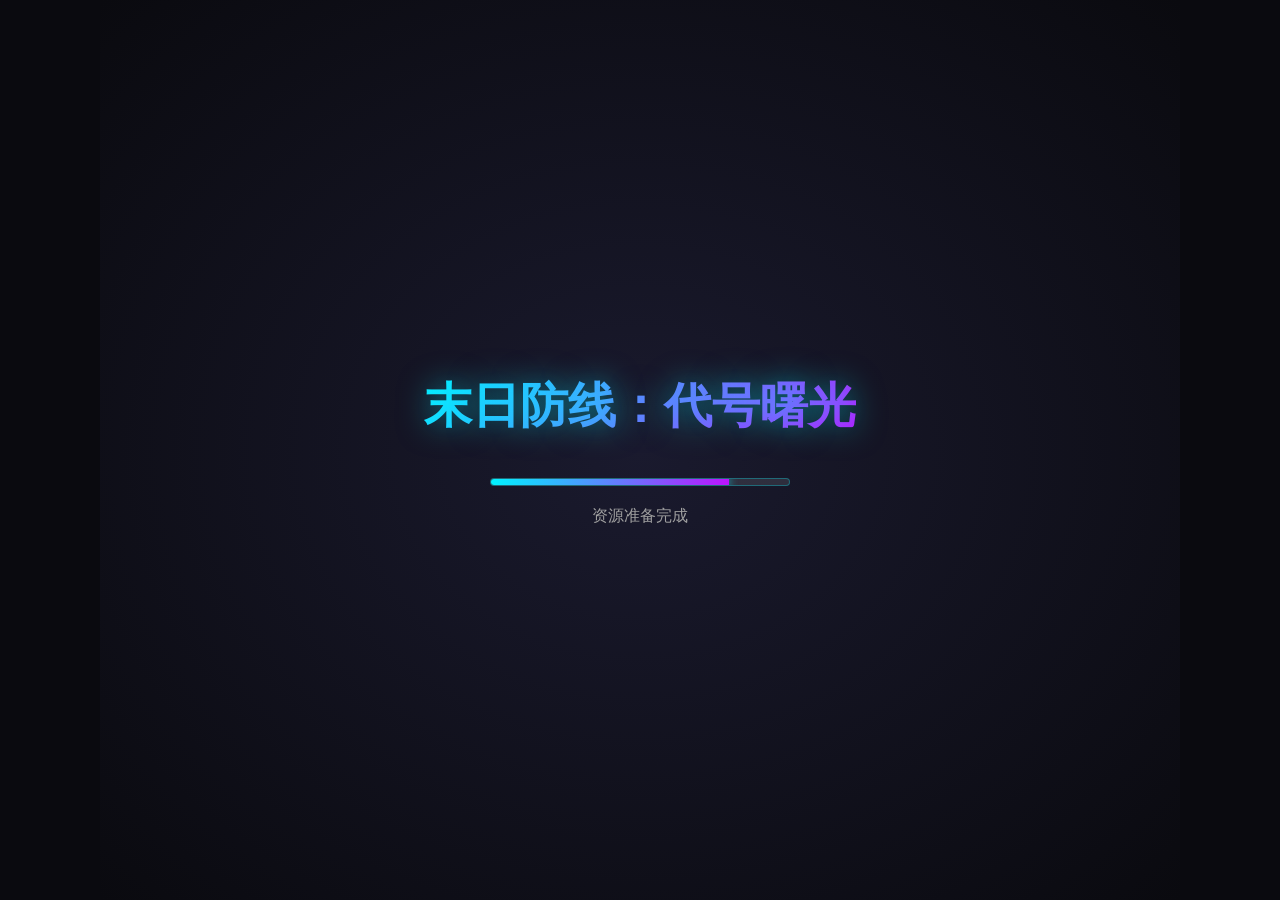
<file: index-v2.html>
<!DOCTYPE html>
<html lang="zh-CN">
<head>
    <meta charset="UTF-8">
    <meta name="viewport" content="width=device-width, initial-scale=1.0, maximum-scale=1.0, user-scalable=no">
    <title>末日防线：代号曙光 v2.0.0</title>
    <link rel="stylesheet" href="styles/main.css">
    <style>
        /* 章节二新增样式 */
        .screen {
            position: absolute;
            top: 0;
            left: 0;
            width: 100%;
            height: 100%;
            display: none;
        }
        .screen.active { display: flex; }
        
        /* 返回按钮 */
        .btn-back {
            position: absolute;
            top: 20px;
            left: 20px;
            z-index: 100;
            width: 50px;
            height: 50px;
            border-radius: 50%;
            background: rgba(0, 243, 255, 0.2);
            border: 2px solid var(--neon-blue);
            color: var(--neon-blue);
            font-size: 24px;
            cursor: pointer;
            display: flex;
            align-items: center;
            justify-content: center;
            transition: all 0.3s ease;
        }
        .btn-back:hover {
            background: rgba(0, 243, 255, 0.4);
            transform: scale(1.1);
        }
        
        /* 场景标题 */
        .scene-title {
            font-size: 42px;
            background: linear-gradient(135deg, var(--neon-blue), var(--neon-purple));
            -webkit-background-clip: text;
            -webkit-text-fill-color: transparent;
            margin-bottom: 40px;
            text-align: center;
        }
        
        /* 内容容器 */
        .scene-content {
            flex: 1;
            display: flex;
            flex-direction: column;
            align-items: center;
            justify-content: center;
            padding: 80px 20px 20px;
            width: 100%;
            max-width: 600px;
            margin: 0 auto;
        }
        
        /* 功能卡片 */
        .feature-card {
            background: var(--glass-bg);
            border: 1px solid rgba(0, 243, 255, 0.3);
            border-radius: 16px;
            padding: 30px;
            margin: 15px;
            width: 100%;
            backdrop-filter: blur(10px);
            text-align: center;
        }
        .feature-card h3 {
            color: var(--neon-blue);
            margin-bottom: 15px;
            font-size: 24px;
        }
        .feature-card p {
            color: var(--text-secondary);
            line-height: 1.6;
        }
        
        /* 加载动画优化 */
        @keyframes pulse {
            0%, 100% { opacity: 1; }
            50% { opacity: 0.5; }
        }
        .loading-text {
            animation: pulse 1.5s ease-in-out infinite;
        }
    </style>
</head>
<body>
    <div id="game-container">
        <!-- 加载界面 -->
        <div id="loading-screen" class="screen active">
            <div class="loading-content">
                <h1 class="game-title">末日防线：代号曙光</h1>
                <div class="loading-bar">
                    <div class="loading-progress" id="loading-progress"></div>
                </div>
                <p class="loading-text" id="loading-text">初始化中...</p>
            </div>
        </div>

        <!-- 主界面 -->
        <div id="main-menu" class="screen">
            <div class="menu-bg"></div>
            <div class="menu-content">
                <h1 class="game-title-glow">末日防线：代号曙光</h1>
                <p class="subtitle">PROJECT: DAWN</p>
                
                <div class="player-info">
                    <div class="info-row">
                        <span class="label">指挥官等级:</span>
                        <span class="value" id="player-level">1</span>
                    </div>
                    <div class="info-row">
                        <span class="label">信用点:</span>
                        <span class="value currency" id="player-gold">1000</span>
                    </div>
                    <div class="info-row">
                        <span class="label">晶体:</span>
                        <span class="value currency" id="player-diamond">100</span>
                    </div>
                </div>

                <div class="menu-buttons">
                    <button class="btn btn-primary" id="btn-start">开始行动</button>
                    <button class="btn btn-secondary" id="btn-upgrade">强化系统</button>
                    <button class="btn btn-secondary" id="btn-shop">补给站</button>
                    <button class="btn btn-secondary" id="btn-settings">系统设置</button>
                </div>

                <div id="version" class="version">v2.0.0</div>
            </div>
        </div>

        <!-- 强化系统界面 -->
        <div id="upgrade-screen" class="screen">
            <button class="btn-back" onclick="Scene.back()">←</button>
            <div class="scene-content">
                <h2 class="scene-title">强化系统</h2>
                <div class="feature-card">
                    <h3>🔧 技能升级</h3>
                    <p>消耗技能点数提升技能等级<br>当前可用点数：<span id="skill-tokens" style="color: var(--neon-orange)">10</span></p>
                </div>
                <div class="feature-card">
                    <h3>💎 核心镶嵌</h3>
                    <p>为技能安装核心，改变技能机制<br>已解锁核心：0/5</p>
                </div>
                <div class="feature-card">
                    <h3>⚡ 属性强化</h3>
                    <p>永久提升基础属性<br>当前加成：+0%</p>
                </div>
            </div>
        </div>

        <!-- 商店界面 -->
        <div id="shop-screen" class="screen">
            <button class="btn-back" onclick="Scene.back()">←</button>
            <div class="scene-content">
                <h2 class="scene-title">补给站</h2>
                <div class="feature-card">
                    <h3>🛒 每日礼包</h3>
                    <p>每日限购一次<br>价格：50 晶体</p>
                </div>
                <div class="feature-card">
                    <h3>🎁 成长基金</h3>
                    <p>达到指定等级领取奖励<br>已领取：0/10</p>
                </div>
                <div class="feature-card">
                    <h3>💰 充值中心</h3>
                    <p>首充双倍，限时优惠<br>当前晶体：<span id="shop-diamonds" style="color: var(--neon-orange)">100</span></p>
                </div>
            </div>
        </div>

        <!-- 设置界面 -->
        <div id="settings-screen" class="screen">
            <button class="btn-back" onclick="Scene.back()">←</button>
            <div class="scene-content">
                <h2 class="scene-title">系统设置</h2>
                <div class="feature-card">
                    <h3>🔊 音效设置</h3>
                    <p>背景音乐：<input type="range" min="0" max="100" value="70" id="music-volume"></p>
                    <p>音效音量：<input type="range" min="0" max="100" value="100" id="sfx-volume"></p>
                </div>
                <div class="feature-card">
                    <h3>📱 画面设置</h3>
                    <p>画质：<select><option>高清</option><option>标准</option><option>省电</option></select></p>
                    <p>帧率：<select><option>60 FPS</option><option>30 FPS</option></select></p>
                </div>
                <div class="feature-card">
                    <h3>💾 数据管理</h3>
                    <button class="btn btn-secondary" style="margin: 5px;" onclick="GameData.save()">保存进度</button>
                    <button class="btn btn-secondary" style="margin: 5px;" onclick="alert('存档已重置')">重置存档</button>
                </div>
            </div>
        </div>

        <!-- 战斗场景 (章节三实装) -->
        <canvas id="game-canvas" class="screen"></canvas>
    </div>

    <script src="scripts/scene-manager.js"></script>
    <script src="scripts/save-manager.js"></script>
    <script src="scripts/game-data.js"></script>
    <script src="scripts/main.js"></script>
</body>
</html>
</file>
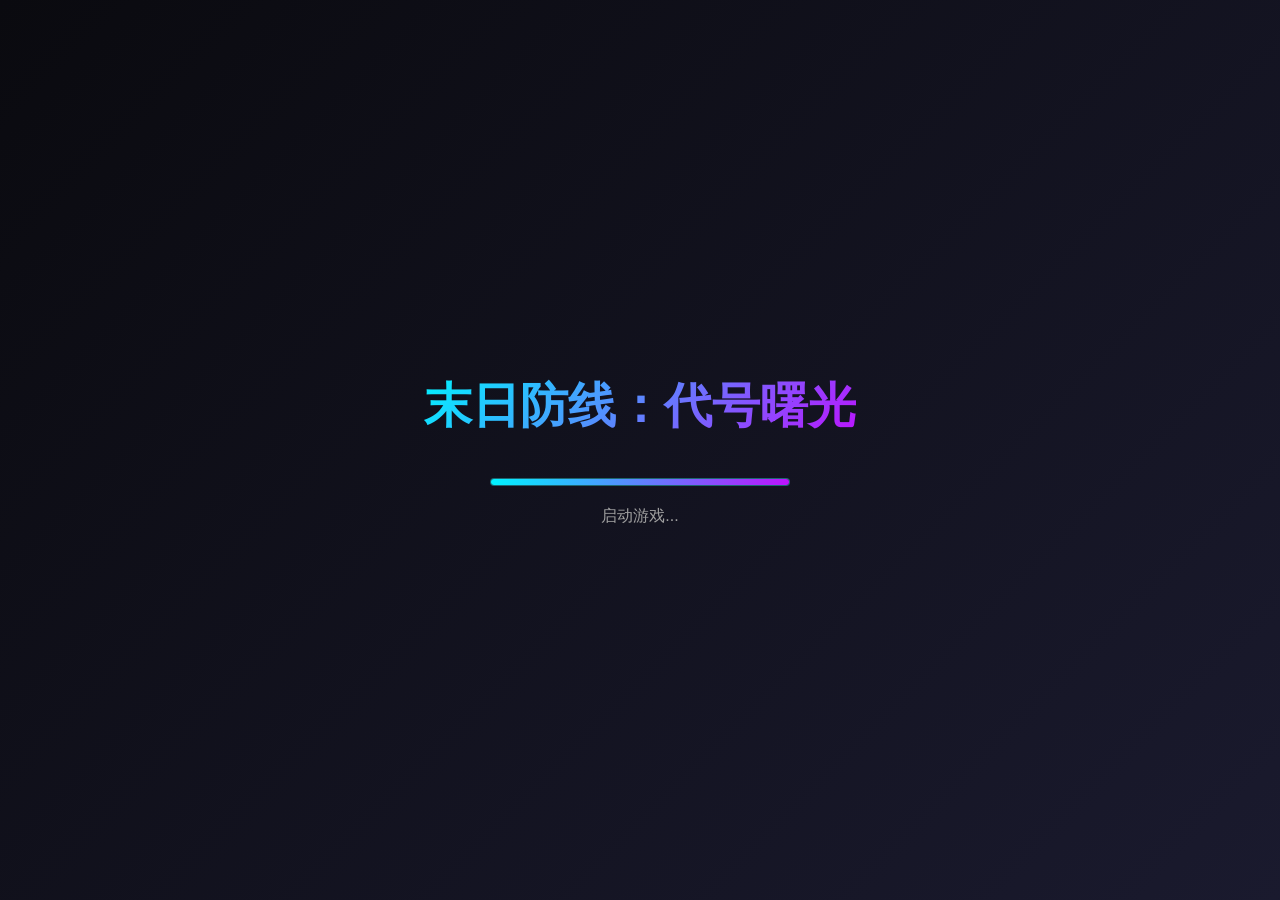
<file: index-v3.0.2.html>
<!DOCTYPE html>
<html lang="zh-CN">
<head>
    <meta charset="UTF-8">
    <meta name="viewport" content="width=device-width, initial-scale=1.0, maximum-scale=1.0, user-scalable=no">
    <title>末日防线：代号曙光 v3.0.2</title>
    <style>
        :root { --neon-blue: #00f3ff; --neon-purple: #bc13fe; --neon-orange: #ff6b35; --neon-red: #ff4444; --neon-green: #00ff88; --glass-bg: rgba(20,30,40,0.85); --text-secondary: #a0a0a0; }
        * { margin: 0; padding: 0; box-sizing: border-box; user-select: none; }
        body { font-family: Arial, sans-serif; background: linear-gradient(135deg, #0a0a0f, #1a1a2e); color: white; overflow: hidden; width: 100vw; height: 100vh; }
        #game-container { position: relative; width: 100%; height: 100%; }
        
        /* 通用屏幕 */
        .screen { position: absolute; top: 0; left: 0; width: 100%; height: 100%; display: none; }
        .screen.active { display: flex; }
        
        /* 加载界面 */
        #loading-screen { justify-content: center; align-items: center; }
        .loading-content { text-align: center; padding: 40px; }
        .game-title { font-size: 48px; background: linear-gradient(135deg, var(--neon-blue), var(--neon-purple)); -webkit-background-clip: text; -webkit-text-fill-color: transparent; margin-bottom: 40px; }
        .loading-bar { width: 300px; height: 8px; background: rgba(255,255,255,0.1); border-radius: 4px; overflow: hidden; margin: 20px auto; border: 1px solid rgba(0,243,255,0.3); }
        .loading-progress { width: 0%; height: 100%; background: linear-gradient(90deg, var(--neon-blue), var(--neon-purple)); transition: width 0.3s; }
        .loading-text { color: var(--text-secondary); font-size: 16px; margin-top: 15px; }
        
        /* 主界面 */
        #main-menu { background: radial-gradient(circle at 20% 80%, rgba(188,19,254,0.15), transparent 50%), radial-gradient(circle at 80% 20%, rgba(0,243,255,0.15), transparent 50%); flex-direction: column; justify-content: center; align-items: center; }
        .menu-content { position: relative; z-index: 10; width: 100%; height: 100%; display: flex; flex-direction: column; justify-content: center; align-items: center; padding: 20px; }
        .game-title-glow { font-size: 52px; background: linear-gradient(135deg, var(--neon-blue), var(--neon-purple)); -webkit-background-clip: text; -webkit-text-fill-color: transparent; margin-bottom: 10px; }
        .subtitle { font-size: 18px; color: var(--neon-blue); letter-spacing: 8px; margin-bottom: 40px; text-transform: uppercase; }
        .player-info { background: var(--glass-bg); border: 1px solid rgba(0,243,255,0.3); border-radius: 12px; padding: 20px 30px; margin-bottom: 30px; min-width: 280px; }
        .info-row { display: flex; justify-content: space-between; padding: 8px 0; border-bottom: 1px solid rgba(255,255,255,0.1); }
        .info-row:last-child { border-bottom: none; }
        .info-row .label { color: var(--text-secondary); font-size: 14px; }
        .info-row .value { color: white; font-weight: bold; font-size: 16px; }
        .info-row .value.currency { color: var(--neon-orange); }
        .menu-buttons { display: flex; flex-direction: column; gap: 15px; width: 100%; max-width: 320px; }
        .btn { padding: 18px 60px; font-size: 22px; font-weight: bold; border: none; border-radius: 8px; cursor: pointer; text-transform: uppercase; letter-spacing: 2px; margin: 5px; }
        .btn-primary { background: linear-gradient(135deg, var(--neon-blue), var(--neon-purple)); color: white; box-shadow: 0 0 20px rgba(0,243,255,0.4); }
        .btn-primary:hover { transform: translateY(-2px); box-shadow: 0 0 30px rgba(0,243,255,0.6); }
        .btn-secondary { background: var(--glass-bg); color: white; border: 2px solid var(--neon-blue); }
        .btn-secondary:hover { background: rgba(0,243,255,0.15); border-color: var(--neon-blue); transform: translateY(-2px); }
        .version { position: absolute; bottom: 20px; right: 20px; color: var(--text-secondary); font-size: 12px; opacity: 0.6; }
        
        /* 其他场景 */
        .btn-back { position: absolute; top: 20px; left: 20px; z-index: 100; width: 50px; height: 50px; border-radius: 50%; background: rgba(0,243,255,0.2); border: 2px solid var(--neon-blue); color: var(--neon-blue); font-size: 24px; cursor: pointer; display: flex; align-items: center; justify-content: center; }
        .btn-back:hover { background: rgba(0,243,255,0.4); transform: scale(1.1); }
        .scene-title { font-size: 42px; background: linear-gradient(135deg, var(--neon-blue), var(--neon-purple)); -webkit-background-clip: text; -webkit-text-fill-color: transparent; margin-bottom: 40px; text-align: center; }
        .scene-content { flex: 1; display: flex; flex-direction: column; align-items: center; justify-content: center; padding: 80px 20px 20px; width: 100%; max-width: 600px; margin: 0 auto; }
        .feature-card { background: var(--glass-bg); border: 1px solid rgba(0,243,255,0.3); border-radius: 16px; padding: 30px; margin: 15px; width: 100%; text-align: center; }
        .feature-card h3 { color: var(--neon-blue); margin-bottom: 15px; font-size: 24px; }
        .feature-card p { color: var(--text-secondary); line-height: 1.6; }
        
        /* 战斗画布 */
        #game-canvas { display: none; background: linear-gradient(180deg, #1a1a2e 0%, #0a0a0f 100%); }
        #game-canvas.active { display: block; }
        
        /* 战斗 UI */
        #battle-ui { display: none; position: absolute; top: 0; left: 0; width: 100%; height: 100%; pointer-events: none; }
        #battle-ui.active { display: block; }
        .ui-top { position: absolute; top: 10px; left: 10px; right: 10px; display: flex; justify-content: space-between; align-items: flex-start; }
        .hp-bar { width: 200px; height: 20px; background: rgba(0,0,0,0.5); border: 2px solid #333; border-radius: 10px; overflow: hidden; }
        .hp-fill { height: 100%; background: linear-gradient(90deg, var(--neon-red), var(--neon-orange)); transition: width 0.3s; }
        .wave-info { text-align: center; }
        .wave-num { font-size: 24px; font-weight: bold; color: var(--neon-blue); }
        .wave-label { font-size: 12px; color: #888; }
        .score-info { text-align: right; }
        .score-num { font-size: 20px; color: var(--neon-orange); }
        .btn-pause { position: absolute; top: 10px; right: 10px; width: 40px; height: 40px; background: rgba(0,243,255,0.2); border: 2px solid var(--neon-blue); border-radius: 8px; color: var(--neon-blue); font-size: 20px; cursor: pointer; pointer-events: auto; }
        
        /* 暂停/结束菜单 */
        #pause-menu, #gameover-menu { position: absolute; top: 0; left: 0; width: 100%; height: 100%; background: rgba(0,0,0,0.85); display: none; justify-content: center; align-items: center; pointer-events: auto; z-index: 1000; }
        .pause-content, .gameover-content { text-align: center; }
        .pause-title { font-size: 48px; color: var(--neon-blue); margin-bottom: 40px; }
        .gameover-title { font-size: 56px; color: var(--neon-red); margin-bottom: 20px; }
        .pause-btn { display: block; width: 200px; padding: 15px; margin: 10px auto; background: var(--glass-bg); border: 2px solid var(--neon-blue); border-radius: 8px; color: white; font-size: 18px; cursor: pointer; }
        .pause-btn:hover { background: rgba(0,243,255,0.2); }
        .gameover-stats { font-size: 24px; margin: 20px 0; color: #888; }
    </style>
</head>
<body>
    <div id="game-container">
        <!-- 加载界面 -->
        <div id="loading-screen" class="screen active">
            <div class="loading-content">
                <h1 class="game-title">末日防线：代号曙光</h1>
                <div class="loading-bar"><div class="loading-progress" id="loading-progress"></div></div>
                <p class="loading-text" id="loading-text">初始化中...</p>
            </div>
        </div>

        <!-- 主界面 -->
        <div id="main-menu" class="screen">
            <div class="menu-content">
                <h1 class="game-title-glow">末日防线：代号曙光</h1>
                <p class="subtitle">PROJECT: DAWN</p>
                <div class="player-info">
                    <div class="info-row"><span class="label">指挥官等级:</span><span class="value" id="player-level">1</span></div>
                    <div class="info-row"><span class="label">信用点:</span><span class="value currency" id="player-gold">1000</span></div>
                    <div class="info-row"><span class="label">晶体:</span><span class="value currency" id="player-diamond">100</span></div>
                </div>
                <div class="menu-buttons">
                    <button class="btn btn-primary" id="btn-start">开始战斗</button>
                    <button class="btn btn-secondary" id="btn-upgrade">强化系统</button>
                    <button class="btn btn-secondary" id="btn-shop">补给站</button>
                    <button class="btn btn-secondary" id="btn-settings">系统设置</button>
                </div>
                <div class="version">v3.0.2</div>
            </div>
        </div>

        <!-- 强化系统 -->
        <div id="upgrade-screen" class="screen">
            <button class="btn-back" onclick="Scene.back()">←</button>
            <div class="scene-content">
                <h2 class="scene-title">强化系统</h2>
                <div class="feature-card"><h3>🔧 技能升级</h3><p>消耗技能点数提升技能等级<br>当前可用点数：<span style="color:var(--neon-orange)">10</span></p></div>
                <div class="feature-card"><h3>💎 核心镶嵌</h3><p>为技能安装核心，改变技能机制<br>已解锁核心：0/5</p></div>
                <div class="feature-card"><h3>⚡ 属性强化</h3><p>永久提升基础属性<br>当前加成：+0%</p></div>
            </div>
        </div>

        <!-- 商店 -->
        <div id="shop-screen" class="screen">
            <button class="btn-back" onclick="Scene.back()">←</button>
            <div class="scene-content">
                <h2 class="scene-title">补给站</h2>
                <div class="feature-card"><h3>🛒 每日礼包</h3><p>每日限购一次<br>价格：50 晶体</p></div>
                <div class="feature-card"><h3>🎁 成长基金</h3><p>达到指定等级领取奖励<br>已领取：0/10</p></div>
                <div class="feature-card"><h3>💰 充值中心</h3><p>首充双倍，限时优惠<br>当前晶体：<span style="color:var(--neon-orange)">100</span></p></div>
            </div>
        </div>

        <!-- 设置 -->
        <div id="settings-screen" class="screen">
            <button class="btn-back" onclick="Scene.back()">←</button>
            <div class="scene-content">
                <h2 class="scene-title">系统设置</h2>
                <div class="feature-card"><h3>🔊 音效设置</h3><p>背景音乐：<input type="range" min="0" max="100" value="70"></p><p>音效音量：<input type="range" min="0" max="100" value="100"></p></div>
                <div class="feature-card"><h3>📱 画面设置</h3><p>画质：<select><option>高清</option><option>标准</option></select></p><p>帧率：<select><option>60 FPS</option><option>30 FPS</option></select></p></div>
                <div class="feature-card"><h3>💾 数据管理</h3><button class="btn btn-secondary" style="margin:5px" onclick="alert('进度已保存')">保存进度</button></div>
            </div>
        </div>

        <!-- 游戏画布 -->
        <canvas id="game-canvas"></canvas>
        
        <!-- 战斗 UI -->
        <div id="battle-ui">
            <div class="ui-top">
                <div><div class="hp-bar"><div class="hp-fill" id="base-hp" style="width:100%"></div></div><div style="font-size:12px;color:#888;margin-top:5px">基地血量</div></div>
                <div class="wave-info"><div class="wave-num" id="wave-num">1</div><div class="wave-label">WAVE</div></div>
                <div class="score-info"><div class="score-num" id="score">0</div><div style="font-size:12px;color:#888">KILLS</div></div>
            </div>
            <button class="btn-pause" id="btn-pause">⏸</button>
        </div>

        <!-- 暂停菜单 -->
        <div id="pause-menu">
            <div class="pause-content">
                <div class="pause-title">已暂停</div>
                <button class="pause-btn" onclick="Battle.resume()">继续战斗</button>
                <button class="pause-btn" onclick="Battle.restart()">重新开始</button>
                <button class="pause-btn" onclick="Battle.quit()">返回主菜单</button>
            </div>
        </div>

        <!-- 游戏结束 -->
        <div id="gameover-menu">
            <div class="gameover-content">
                <div class="gameover-title">GAME OVER</div>
                <div class="gameover-stats"><div>波次：<span id="final-wave" style="color:var(--neon-blue)">0</span></div><div>击杀：<span id="final-score" style="color:var(--neon-orange)">0</span></div></div>
                <button class="pause-btn" onclick="Battle.restart()">再次挑战</button>
                <button class="pause-btn" onclick="Battle.quit()">返回主菜单</button>
            </div>
        </div>
    </div>

    <script>
        // 场景管理器
        var Scene = {
            currentScene: 'loading',
            history: [],
            switchTo: function(id) {
                var screens = document.querySelectorAll('.screen');
                for (var i = 0; i < screens.length; i++) screens[i].classList.remove('active');
                if (this.currentScene !== id) this.history.push(this.currentScene);
                var target = document.getElementById(id);
                if (target) { target.classList.add('active'); this.currentScene = id; }
            },
            back: function() { if (this.history.length > 0) this.switchTo(this.history.pop()); }
        };

        // 游戏数据
        var GameData = {
            data: null,
            init: function() {
                try { var saved = localStorage.getItem('dawn_save'); this.data = saved ? JSON.parse(atob(saved)).data : this.createDefault(); }
                catch(e) { this.data = this.createDefault(); }
                return this.data;
            },
            createDefault: function() { return { level: 1, exp: 0, resources: { gold: 1000, diamond: 100, skillToken: 10 } }; },
            updateUI: function() {
                document.getElementById('player-level').textContent = this.data.level;
                document.getElementById('player-gold').textContent = this.data.resources.gold.toLocaleString();
                document.getElementById('player-diamond').textContent = this.data.resources.diamond.toLocaleString();
            }
        };

        // 战斗系统
        var Battle = {
            canvas: null, ctx: null, running: false, paused: false,
            player: null, bullets: [], enemies: [], particles: [],
            wave: 1, score: 0, baseHP: 100, maxBaseHP: 100,
            enemySpawnTimer: 0, enemySpawnInterval: 60,
            
            init: function() {
                this.canvas = document.getElementById('game-canvas');
                this.ctx = this.canvas.getContext('2d');
                this.resize();
                window.addEventListener('resize', this.resize.bind(this));
                this.player = { x: this.canvas.width/2, y: this.canvas.height-100, angle: -Math.PI/2, shootTimer: 0, shootInterval: 15, color: '#00f3ff' };
                this.setupControls();
            },
            
            resize: function() {
                this.canvas.width = window.innerWidth;
                this.canvas.height = window.innerHeight;
                if (this.player) { this.player.x = this.canvas.width/2; this.player.y = this.canvas.height-100; }
            },
            
            setupControls: function() {
                var self = this;
                this.canvas.addEventListener('mousemove', function(e) {
                    if (!self.running || self.paused) return;
                    self.player.angle = Math.atan2(e.clientY - self.player.y, e.clientX - self.player.x);
                });
                this.canvas.addEventListener('touchmove', function(e) {
                    if (!self.running || self.paused) return;
                    e.preventDefault();
                    var t = e.touches[0];
                    self.player.angle = Math.atan2(t.clientY - self.player.y, t.clientX - self.player.x);
                }, {passive: false});
                this.canvas.addEventListener('click', function() { if (self.running && !self.paused) self.shoot(); });
            },
            
            shoot: function() {
                if (this.player.shootTimer > 0) return;
                this.bullets.push({ x: this.player.x, y: this.player.y, vx: Math.cos(this.player.angle)*15, vy: Math.sin(this.player.angle)*15, radius: 5, color: '#00ff88' });
                this.player.shootTimer = this.player.shootInterval;
            },
            
            spawnEnemy: function() {
                var size = 30 + Math.random()*20;
                this.enemies.push({ x: Math.random()*(this.canvas.width-size*2)+size, y: -size, width: size, height: size, speed: 1+Math.random()*2+this.wave*0.3, hp: 1+Math.floor(this.wave/3), maxHp: 1+Math.floor(this.wave/3), color: '#ff4444' });
            },
            
            spawnParticles: function(x, y, color, count) {
                for (var i = 0; i < count; i++) {
                    var a = Math.random()*Math.PI*2, s = Math.random()*5+2;
                    this.particles.push({ x: x, y: y, vx: Math.cos(a)*s, vy: Math.sin(a)*s, life: 30, color: color, size: Math.random()*4+2 });
                }
            },
            
            update: function() {
                if (!this.running || this.paused) return;
                var self = this;
                if (this.player.shootTimer > 0) this.player.shootTimer--;
                if (this.player.shootTimer === 0 && Math.random() < 0.05) this.shoot();
                this.enemySpawnTimer++;
                if (this.enemySpawnTimer >= this.enemySpawnInterval) { this.spawnEnemy(); this.enemySpawnTimer = 0; }
                
                for (var i = this.bullets.length-1; i >= 0; i--) {
                    var b = this.bullets[i]; b.x += b.vx; b.y += b.vy;
                    if (b.x < 0 || b.x > this.canvas.width || b.y < 0 || b.y > this.canvas.height) this.bullets.splice(i, 1);
                }
                
                for (var i = this.enemies.length-1; i >= 0; i--) {
                    var e = this.enemies[i]; e.y += e.speed;
                    if (e.y > this.canvas.height) {
                        this.enemies.splice(i, 1); this.baseHP -= 10; this.updateUI();
                        if (this.baseHP <= 0) { this.gameOver(); }
                        continue;
                    }
                    for (var j = this.bullets.length-1; j >= 0; j--) {
                        var b = this.bullets[j];
                        var dx = b.x - e.x, dy = b.y - e.y, dist = Math.sqrt(dx*dx + dy*dy);
                        if (dist < e.width/2 + b.radius) {
                            this.bullets.splice(j, 1); e.hp--; this.spawnParticles(e.x, e.y, e.color, 3);
                            if (e.hp <= 0) {
                                this.enemies.splice(i, 1); this.score++; this.spawnParticles(e.x, e.y, '#ff6b35', 8); this.updateUI();
                                if (this.score % 10 === 0) { this.wave++; this.enemySpawnInterval = Math.max(20, 60-this.wave*5); this.updateUI(); }
                            }
                            break;
                        }
                    }
                }
                
                for (var i = this.particles.length-1; i >= 0; i--) {
                    var p = this.particles[i]; p.x += p.vx; p.y += p.vy; p.life--; p.vx *= 0.95; p.vy *= 0.95;
                    if (p.life <= 0) this.particles.splice(i, 1);
                }
            },
            
            render: function() {
                this.ctx.fillStyle = 'rgba(10,10,15,0.3)'; this.ctx.fillRect(0, 0, this.canvas.width, this.canvas.height);
                if (!this.running) return;
                
                this.ctx.save(); this.ctx.translate(this.player.x, this.player.y); this.ctx.rotate(this.player.angle);
                this.ctx.fillStyle = this.player.color; this.ctx.beginPath(); this.ctx.moveTo(20,0); this.ctx.lineTo(-15,-15); this.ctx.lineTo(-15,15); this.ctx.closePath(); this.ctx.fill(); this.ctx.restore();
                
                for (var i = 0; i < this.bullets.length; i++) { var b = this.bullets[i]; this.ctx.fillStyle = b.color; this.ctx.beginPath(); this.ctx.arc(b.x, b.y, b.radius, 0, Math.PI*2); this.ctx.fill(); }
                for (var i = 0; i < this.enemies.length; i++) { var e = this.enemies[i]; this.ctx.fillStyle = e.color; this.ctx.fillRect(e.x-e.width/2, e.y-e.height/2, e.width, e.height); var hp = e.hp/e.maxHp; this.ctx.fillStyle = 'rgba(0,0,0,0.5)'; this.ctx.fillRect(e.x-15, e.y-e.height/2-8, 30, 4); this.ctx.fillStyle = hp > 0.5 ? '#00ff88' : '#ff4444'; this.ctx.fillRect(e.x-15, e.y-e.height/2-8, 30*hp, 4); }
                for (var i = 0; i < this.particles.length; i++) { var p = this.particles[i]; this.ctx.globalAlpha = p.life/30; this.ctx.fillStyle = p.color; this.ctx.beginPath(); this.ctx.arc(p.x, p.y, p.size, 0, Math.PI*2); this.ctx.fill(); }
                this.ctx.globalAlpha = 1;
            },
            
            gameLoop: function() { this.update(); this.render(); requestAnimationFrame(this.gameLoop.bind(this)); },
            
            start: function() {
                this.running = true; this.paused = false; this.wave = 1; this.score = 0; this.baseHP = this.maxBaseHP;
                this.bullets = []; this.enemies = []; this.particles = []; this.enemySpawnInterval = 60;
                document.getElementById('main-menu').classList.remove('active');
                document.getElementById('game-canvas').classList.add('active');
                document.getElementById('battle-ui').classList.add('active');
                document.getElementById('pause-menu').style.display = 'none';
                document.getElementById('gameover-menu').style.display = 'none';
                this.updateUI();
            },
            
            pause: function() { this.paused = true; document.getElementById('pause-menu').style.display = 'flex'; },
            resume: function() { this.paused = false; document.getElementById('pause-menu').style.display = 'none'; },
            
            gameOver: function() {
                this.running = false;
                document.getElementById('final-wave').textContent = this.wave;
                document.getElementById('final-score').textContent = this.score;
                document.getElementById('gameover-menu').style.display = 'flex';
                document.getElementById('battle-ui').classList.remove('active');
            },
            
            updateUI: function() {
                document.getElementById('base-hp').style.width = (this.baseHP/this.maxBaseHP*100) + '%';
                document.getElementById('wave-num').textContent = this.wave;
                document.getElementById('score').textContent = this.score;
            },
            
            restart: function() { document.getElementById('pause-menu').style.display = 'none'; document.getElementById('gameover-menu').style.display = 'none'; this.start(); },
            quit: function() { this.running = false; this.canvas.classList.remove('active'); document.getElementById('battle-ui').classList.remove('active'); document.getElementById('pause-menu').style.display = 'none'; document.getElementById('gameover-menu').style.display = 'none'; Scene.switchTo('main-menu'); }
        };

        // 主程序
        var Game = {
            init: function() {
                var self = this;
                document.getElementById('loading-progress').style.width = '20%';
                document.getElementById('loading-text').textContent = '加载玩家数据...';
                GameData.init();
                setTimeout(function() { document.getElementById('loading-progress').style.width = '50%'; document.getElementById('loading-text').textContent = '初始化战斗系统...'; Battle.init(); }, 300);
                setTimeout(function() { document.getElementById('loading-progress').style.width = '80%'; document.getElementById('loading-text').textContent = '加载完成'; }, 600);
                setTimeout(function() {
                    document.getElementById('loading-progress').style.width = '100%';
                    document.getElementById('loading-text').textContent = '启动游戏...';
                    setTimeout(function() { Scene.switchTo('main-menu'); GameData.updateUI(); self.bindEvents(); Battle.gameLoop(); }, 300);
                }, 900);
            },
            bindEvents: function() {
                document.getElementById('btn-start').onclick = function() { Battle.start(); };
                document.getElementById('btn-upgrade').onclick = function() { Scene.switchTo('upgrade-screen'); };
                document.getElementById('btn-shop').onclick = function() { Scene.switchTo('shop-screen'); };
                document.getElementById('btn-settings').onclick = function() { Scene.switchTo('settings-screen'); };
                document.getElementById('btn-pause').onclick = function() { Battle.pause(); };
            }
        };

        window.onload = function() { Game.init(); };
    </script>
</body>
</html>
</file>
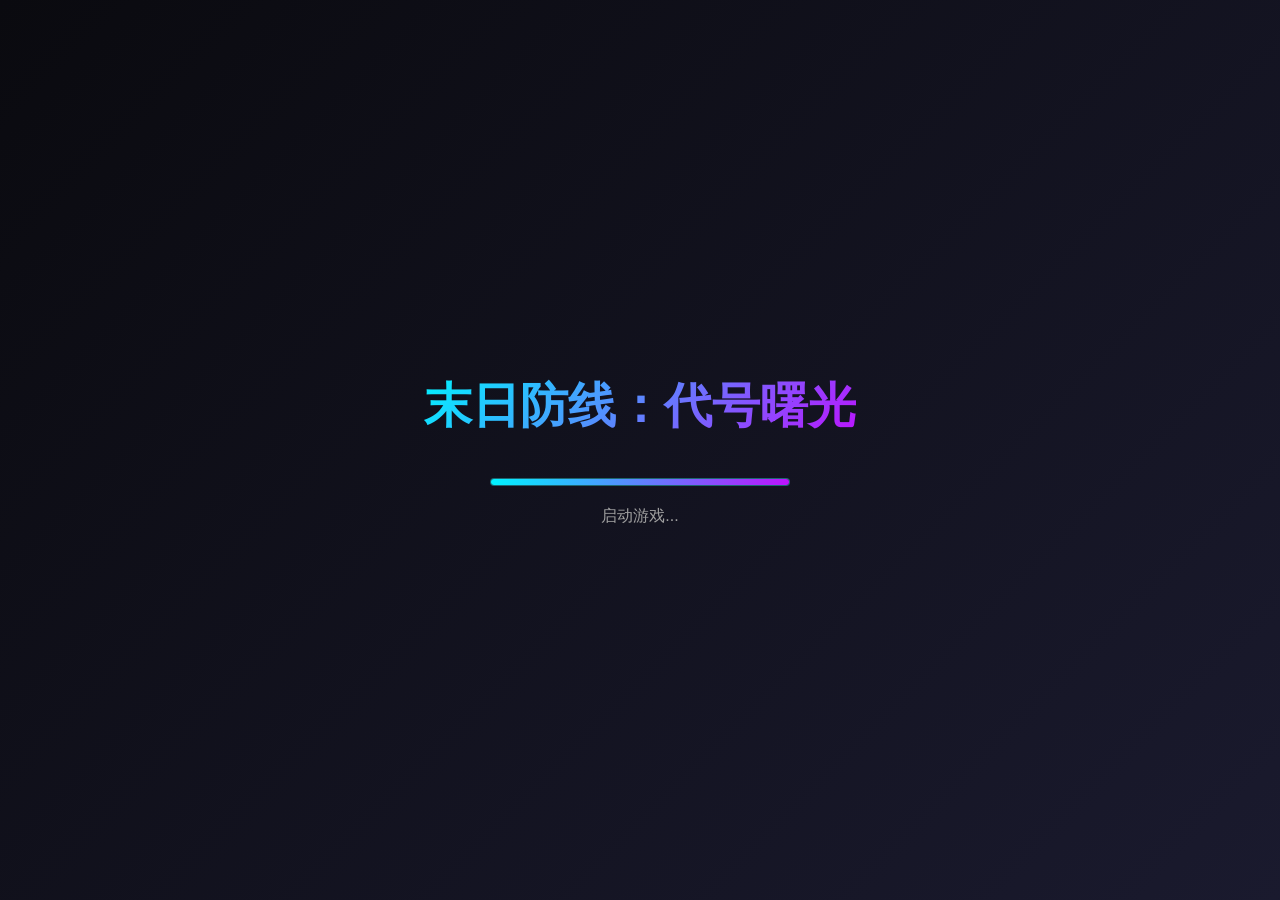
<file: index-v3.1.0.html>
<!DOCTYPE html>
<html lang="zh-CN">
<head>
    <meta charset="UTF-8">
    <meta name="viewport" content="width=device-width, initial-scale=1.0, maximum-scale=1.0, user-scalable=no">
    <title>末日防线：代号曙光 v3.1.0</title>
    <style>
        :root { --neon-blue: #00f3ff; --neon-purple: #bc13fe; --neon-orange: #ff6b35; --neon-red: #ff4444; --neon-green: #00ff88; --glass-bg: rgba(20,30,40,0.85); --text-secondary: #a0a0a0; }
        * { margin: 0; padding: 0; box-sizing: border-box; user-select: none; }
        body { font-family: Arial, sans-serif; background: linear-gradient(135deg, #0a0a0f, #1a1a2e); color: white; overflow: hidden; width: 100vw; height: 100vh; }
        #game-container { position: relative; width: 100%; height: 100%; }
        .screen { position: absolute; top: 0; left: 0; width: 100%; height: 100%; display: none; }
        .screen.active { display: flex; }
        
        /* 加载界面 */
        #loading-screen { justify-content: center; align-items: center; }
        .loading-content { text-align: center; padding: 40px; }
        .game-title { font-size: 48px; background: linear-gradient(135deg, var(--neon-blue), var(--neon-purple)); -webkit-background-clip: text; -webkit-text-fill-color: transparent; margin-bottom: 40px; }
        .loading-bar { width: 300px; height: 8px; background: rgba(255,255,255,0.1); border-radius: 4px; overflow: hidden; margin: 20px auto; border: 1px solid rgba(0,243,255,0.3); }
        .loading-progress { width: 0%; height: 100%; background: linear-gradient(90deg, var(--neon-blue), var(--neon-purple)); transition: width 0.3s; }
        .loading-text { color: var(--text-secondary); font-size: 16px; margin-top: 15px; }
        
        /* 主界面 */
        #main-menu { background: radial-gradient(circle at 20% 80%, rgba(188,19,254,0.15), transparent 50%), radial-gradient(circle at 80% 20%, rgba(0,243,255,0.15), transparent 50%); flex-direction: column; justify-content: center; align-items: center; }
        .menu-content { position: relative; z-index: 10; width: 100%; height: 100%; display: flex; flex-direction: column; justify-content: center; align-items: center; padding: 20px; }
        .game-title-glow { font-size: 52px; background: linear-gradient(135deg, var(--neon-blue), var(--neon-purple)); -webkit-background-clip: text; -webkit-text-fill-color: transparent; margin-bottom: 10px; }
        .subtitle { font-size: 18px; color: var(--neon-blue); letter-spacing: 8px; margin-bottom: 40px; text-transform: uppercase; }
        .player-info { background: var(--glass-bg); border: 1px solid rgba(0,243,255,0.3); border-radius: 12px; padding: 20px 30px; margin-bottom: 30px; min-width: 280px; }
        .info-row { display: flex; justify-content: space-between; padding: 8px 0; border-bottom: 1px solid rgba(255,255,255,0.1); }
        .info-row:last-child { border-bottom: none; }
        .info-row .label { color: var(--text-secondary); font-size: 14px; }
        .info-row .value { color: white; font-weight: bold; font-size: 16px; }
        .info-row .value.currency { color: var(--neon-orange); }
        .menu-buttons { display: flex; flex-direction: column; gap: 15px; width: 100%; max-width: 320px; }
        .btn { padding: 18px 60px; font-size: 22px; font-weight: bold; border: none; border-radius: 8px; cursor: pointer; text-transform: uppercase; letter-spacing: 2px; margin: 5px; }
        .btn-primary { background: linear-gradient(135deg, var(--neon-blue), var(--neon-purple)); color: white; box-shadow: 0 0 20px rgba(0,243,255,0.4); }
        .btn-primary:hover { transform: translateY(-2px); box-shadow: 0 0 30px rgba(0,243,255,0.6); }
        .btn-secondary { background: var(--glass-bg); color: white; border: 2px solid var(--neon-blue); }
        .btn-secondary:hover { background: rgba(0,243,255,0.15); border-color: var(--neon-blue); transform: translateY(-2px); }
        .version { position: absolute; bottom: 20px; right: 20px; color: var(--text-secondary); font-size: 12px; opacity: 0.6; }
        
        /* 其他场景 */
        .btn-back { position: absolute; top: 20px; left: 20px; z-index: 100; width: 50px; height: 50px; border-radius: 50%; background: rgba(0,243,255,0.2); border: 2px solid var(--neon-blue); color: var(--neon-blue); font-size: 24px; cursor: pointer; display: flex; align-items: center; justify-content: center; }
        .scene-title { font-size: 42px; background: linear-gradient(135deg, var(--neon-blue), var(--neon-purple)); -webkit-background-clip: text; -webkit-text-fill-color: transparent; margin-bottom: 40px; text-align: center; }
        .scene-content { flex: 1; display: flex; flex-direction: column; align-items: center; justify-content: center; padding: 80px 20px 20px; width: 100%; max-width: 600px; margin: 0 auto; }
        .feature-card { background: var(--glass-bg); border: 1px solid rgba(0,243,255,0.3); border-radius: 16px; padding: 30px; margin: 15px; width: 100%; text-align: center; }
        .feature-card h3 { color: var(--neon-blue); margin-bottom: 15px; font-size: 24px; }
        .feature-card p { color: var(--text-secondary); line-height: 1.6; }
        
        /* 战斗画布 */
        #game-canvas { display: none; background: linear-gradient(180deg, #1a1a2e 0%, #0a0a0f 100%); }
        #game-canvas.active { display: block; }
        
        /* 战斗 UI */
        #battle-ui { display: none; position: absolute; top: 0; left: 0; width: 100%; height: 100%; pointer-events: none; }
        #battle-ui.active { display: block; }
        .ui-top { position: absolute; top: 10px; left: 10px; right: 10px; display: flex; justify-content: space-between; align-items: flex-start; }
        .hp-bar { width: 200px; height: 20px; background: rgba(0,0,0,0.5); border: 2px solid #333; border-radius: 10px; overflow: hidden; }
        .hp-fill { height: 100%; background: linear-gradient(90deg, var(--neon-red), var(--neon-orange)); transition: width 0.3s; }
        .wave-info { text-align: center; }
        .wave-num { font-size: 24px; font-weight: bold; color: var(--neon-blue); }
        .wave-label { font-size: 12px; color: #888; }
        .score-info { text-align: right; }
        .score-num { font-size: 20px; color: var(--neon-orange); }
        
        /* 经验条 */
        .exp-bar-container { position: absolute; bottom: 20px; left: 50%; transform: translateX(-50%); width: 400px; }
        .exp-bar { width: 100%; height: 12px; background: rgba(0,0,0,0.5); border: 2px solid #333; border-radius: 6px; overflow: hidden; }
        .exp-fill { height: 100%; background: linear-gradient(90deg, var(--neon-purple), var(--neon-blue)); transition: width 0.3s; }
        .exp-text { text-align: center; font-size: 12px; color: white; margin-top: 5px; }
        
        .btn-pause { position: absolute; top: 10px; right: 10px; width: 40px; height: 40px; background: rgba(0,243,255,0.2); border: 2px solid var(--neon-blue); border-radius: 8px; color: var(--neon-blue); font-size: 20px; cursor: pointer; pointer-events: auto; }
        
        /* 升级弹窗 */
        #levelup-modal { display: none; position: absolute; top: 0; left: 0; width: 100%; height: 100%; background: rgba(0,0,0,0.9); justify-content: center; align-items: center; pointer-events: auto; z-index: 2000; }
        #levelup-modal.active { display: flex; }
        .levelup-content { text-align: center; max-width: 900px; }
        .levelup-title { font-size: 56px; color: var(--neon-orange); margin-bottom: 10px; text-shadow: 0 0 20px var(--neon-orange); }
        .levelup-subtitle { font-size: 24px; color: var(--neon-blue); margin-bottom: 40px; }
        .skill-cards { display: flex; gap: 20px; justify-content: center; flex-wrap: wrap; }
        .skill-card { width: 260px; background: var(--glass-bg); border: 3px solid var(--neon-blue); border-radius: 16px; padding: 25px; cursor: pointer; transition: all 0.3s; position: relative; overflow: hidden; }
        .skill-card:hover { transform: translateY(-10px); box-shadow: 0 0 30px rgba(0,243,255,0.6); border-color: var(--neon-orange); }
        .skill-card.common { border-color: #b0b0b0; }
        .skill-card.rare { border-color: #5e9eff; }
        .skill-card.epic { border-color: var(--neon-purple); }
        .skill-card.legendary { border-color: var(--neon-orange); box-shadow: 0 0 20px rgba(255,107,53,0.4); }
        .skill-icon { font-size: 48px; margin-bottom: 15px; }
        .skill-name { font-size: 22px; font-weight: bold; color: white; margin-bottom: 10px; }
        .skill-desc { font-size: 14px; color: var(--text-secondary); line-height: 1.5; margin-bottom: 15px; }
        .skill-rarity { font-size: 12px; text-transform: uppercase; letter-spacing: 2px; }
        .skill-card.common .skill-rarity { color: #b0b0b0; }
        .skill-card.rare .skill-rarity { color: #5e9eff; }
        .skill-card.epic .skill-rarity { color: var(--neon-purple); }
        .skill-card.legendary .skill-rarity { color: var(--neon-orange); }
        
        /* 暂停/结束菜单 */
        #pause-menu, #gameover-menu { position: absolute; top: 0; left: 0; width: 100%; height: 100%; background: rgba(0,0,0,0.85); display: none; justify-content: center; align-items: center; pointer-events: auto; z-index: 1000; }
        .pause-content, .gameover-content { text-align: center; }
        .pause-title { font-size: 48px; color: var(--neon-blue); margin-bottom: 40px; }
        .gameover-title { font-size: 56px; color: var(--neon-red); margin-bottom: 20px; }
        .pause-btn { display: block; width: 200px; padding: 15px; margin: 10px auto; background: var(--glass-bg); border: 2px solid var(--neon-blue); border-radius: 8px; color: white; font-size: 18px; cursor: pointer; }
        .pause-btn:hover { background: rgba(0,243,255,0.2); }
        .gameover-stats { font-size: 24px; margin: 20px 0; color: #888; }
    </style>
</head>
<body>
    <div id="game-container">
        <!-- 加载界面 -->
        <div id="loading-screen" class="screen active">
            <div class="loading-content">
                <h1 class="game-title">末日防线：代号曙光</h1>
                <div class="loading-bar"><div class="loading-progress" id="loading-progress"></div></div>
                <p class="loading-text" id="loading-text">初始化中...</p>
            </div>
        </div>

        <!-- 主界面 -->
        <div id="main-menu" class="screen">
            <div class="menu-content">
                <h1 class="game-title-glow">末日防线：代号曙光</h1>
                <p class="subtitle">PROJECT: DAWN</p>
                <div class="player-info">
                    <div class="info-row"><span class="label">指挥官等级:</span><span class="value" id="player-level">1</span></div>
                    <div class="info-row"><span class="label">信用点:</span><span class="value currency" id="player-gold">1000</span></div>
                    <div class="info-row"><span class="label">晶体:</span><span class="value currency" id="player-diamond">100</span></div>
                </div>
                <div class="menu-buttons">
                    <button class="btn btn-primary" id="btn-start">开始战斗</button>
                    <button class="btn btn-secondary" id="btn-upgrade">强化系统</button>
                    <button class="btn btn-secondary" id="btn-shop">补给站</button>
                    <button class="btn btn-secondary" id="btn-settings">系统设置</button>
                </div>
                <div class="version">v3.1.0</div>
            </div>
        </div>

        <!-- 强化系统 -->
        <div id="upgrade-screen" class="screen">
            <button class="btn-back" onclick="Scene.back()">←</button>
            <div class="scene-content">
                <h2 class="scene-title">强化系统</h2>
                <div class="feature-card"><h3>🔧 技能升级</h3><p>消耗技能点数提升技能等级<br>当前可用点数：<span style="color:var(--neon-orange)">10</span></p></div>
                <div class="feature-card"><h3>💎 核心镶嵌</h3><p>为技能安装核心，改变技能机制<br>已解锁核心：0/5</p></div>
                <div class="feature-card"><h3>⚡ 属性强化</h3><p>永久提升基础属性<br>当前加成：+0%</p></div>
            </div>
        </div>

        <!-- 商店 -->
        <div id="shop-screen" class="screen">
            <button class="btn-back" onclick="Scene.back()">←</button>
            <div class="scene-content">
                <h2 class="scene-title">补给站</h2>
                <div class="feature-card"><h3>🛒 每日礼包</h3><p>每日限购一次<br>价格：50 晶体</p></div>
                <div class="feature-card"><h3>🎁 成长基金</h3><p>达到指定等级领取奖励<br>已领取：0/10</p></div>
                <div class="feature-card"><h3>💰 充值中心</h3><p>首充双倍，限时优惠<br>当前晶体：<span style="color:var(--neon-orange)">100</span></p></div>
            </div>
        </div>

        <!-- 设置 -->
        <div id="settings-screen" class="screen">
            <button class="btn-back" onclick="Scene.back()">←</button>
            <div class="scene-content">
                <h2 class="scene-title">系统设置</h2>
                <div class="feature-card"><h3>🔊 音效设置</h3><p>背景音乐：<input type="range" min="0" max="100" value="70"></p><p>音效音量：<input type="range" min="0" max="100" value="100"></p></div>
                <div class="feature-card"><h3>📱 画面设置</h3><p>画质：<select><option>高清</option><option>标准</option></select></p><p>帧率：<select><option>60 FPS</option><option>30 FPS</option></select></p></div>
                <div class="feature-card"><h3>💾 数据管理</h3><button class="btn btn-secondary" style="margin:5px" onclick="alert('进度已保存')">保存进度</button></div>
            </div>
        </div>

        <!-- 游戏画布 -->
        <canvas id="game-canvas"></canvas>
        
        <!-- 战斗 UI -->
        <div id="battle-ui">
            <div class="ui-top">
                <div><div class="hp-bar"><div class="hp-fill" id="base-hp" style="width:100%"></div></div><div style="font-size:12px;color:#888;margin-top:5px">基地血量</div></div>
                <div class="wave-info"><div class="wave-num" id="wave-num">1</div><div class="wave-label">WAVE</div></div>
                <div class="score-info"><div class="score-num" id="score">0</div><div style="font-size:12px;color:#888">KILLS</div></div>
            </div>
            <button class="btn-pause" id="btn-pause">⏸</button>
            
            <!-- 经验条 -->
            <div class="exp-bar-container">
                <div class="exp-bar"><div class="exp-fill" id="exp-fill" style="width:0%"></div></div>
                <div class="exp-text" id="exp-text">LV.1 0/100</div>
            </div>
        </div>

        <!-- 升级弹窗 -->
        <div id="levelup-modal">
            <div class="levelup-content">
                <div class="levelup-title">LEVEL UP!</div>
                <div class="levelup-subtitle" id="levelup-level">当前等级：2</div>
                <div class="skill-cards" id="skill-cards"></div>
            </div>
        </div>

        <!-- 暂停菜单 -->
        <div id="pause-menu">
            <div class="pause-content">
                <div class="pause-title">已暂停</div>
                <button class="pause-btn" onclick="Battle.resume()">继续战斗</button>
                <button class="pause-btn" onclick="Battle.restart()">重新开始</button>
                <button class="pause-btn" onclick="Battle.quit()">返回主菜单</button>
            </div>
        </div>

        <!-- 游戏结束 -->
        <div id="gameover-menu">
            <div class="gameover-content">
                <div class="gameover-title">GAME OVER</div>
                <div class="gameover-stats"><div>波次：<span id="final-wave" style="color:var(--neon-blue)">0</span></div><div>击杀：<span id="final-score" style="color:var(--neon-orange)">0</span></div><div>最高等级：<span id="final-level" style="color:var(--neon-purple)">0</span></div></div>
                <button class="pause-btn" onclick="Battle.restart()">再次挑战</button>
                <button class="pause-btn" onclick="Battle.quit()">返回主菜单</button>
            </div>
        </div>
    </div>

    <script src="scripts/rogue-system.js"></script>
    <script>
        // 场景管理器
        var Scene = {
            currentScene: 'loading', history: [],
            switchTo: function(id) {
                var screens = document.querySelectorAll('.screen');
                for (var i = 0; i < screens.length; i++) screens[i].classList.remove('active');
                if (this.currentScene !== id) this.history.push(this.currentScene);
                var target = document.getElementById(id);
                if (target) { target.classList.add('active'); this.currentScene = id; }
            },
            back: function() { if (this.history.length > 0) this.switchTo(this.history.pop()); }
        };

        // 游戏数据
        var GameData = {
            data: null,
            init: function() {
                try { var saved = localStorage.getItem('dawn_save'); this.data = saved ? JSON.parse(atob(saved)).data : this.createDefault(); }
                catch(e) { this.data = this.createDefault(); }
                return this.data;
            },
            createDefault: function() { return { level: 1, exp: 0, resources: { gold: 1000, diamond: 100, skillToken: 10 } }; },
            updateUI: function() {
                document.getElementById('player-level').textContent = this.data.level;
                document.getElementById('player-gold').textContent = this.data.resources.gold.toLocaleString();
                document.getElementById('player-diamond').textContent = this.data.resources.diamond.toLocaleString();
            }
        };

        var Battle = null;

        // 主程序
        var Game = {
            init: function() {
                var self = this;
                document.getElementById('loading-progress').style.width = '20%';
                document.getElementById('loading-text').textContent = '加载玩家数据...';
                GameData.init();
                setTimeout(function() { document.getElementById('loading-progress').style.width = '50%'; document.getElementById('loading-text').textContent = '初始化战斗系统...'; RogueSystem.init(); Battle = RogueSystem; }, 300);
                setTimeout(function() { document.getElementById('loading-progress').style.width = '80%'; document.getElementById('loading-text').textContent = '加载完成'; }, 600);
                setTimeout(function() {
                    document.getElementById('loading-progress').style.width = '100%';
                    document.getElementById('loading-text').textContent = '启动游戏...';
                    setTimeout(function() { Scene.switchTo('main-menu'); GameData.updateUI(); self.bindEvents(); Battle.gameLoop(); }, 300);
                }, 900);
            },
            bindEvents: function() {
                document.getElementById('btn-start').onclick = function() { Battle.start(); };
                document.getElementById('btn-upgrade').onclick = function() { Scene.switchTo('upgrade-screen'); };
                document.getElementById('btn-shop').onclick = function() { Scene.switchTo('shop-screen'); };
                document.getElementById('btn-settings').onclick = function() { Scene.switchTo('settings-screen'); };
                document.getElementById('btn-pause').onclick = function() { Battle.pause(); };
            }
        };

        window.onload = function() { Game.init(); };
    </script>
</body>
</html>
</file>
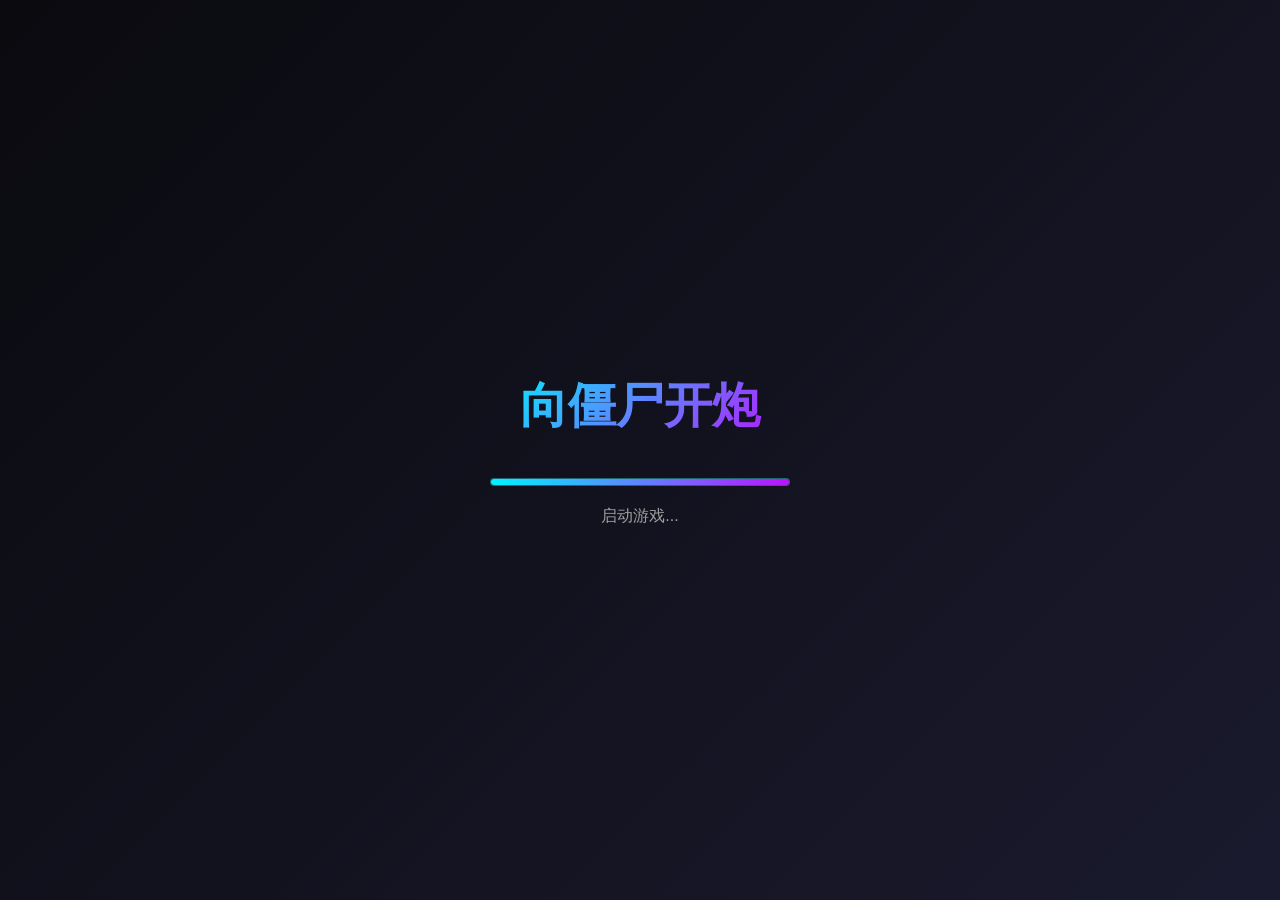
<file: index-v3.2.0-final.html>
<!DOCTYPE html>
<html lang="zh-CN">
<head>
    <meta charset="UTF-8">
    <meta name="viewport" content="width=device-width, initial-scale=1.0, maximum-scale=1.0, user-scalable=no">
    <title>向僵尸开炮 v3.3.0 - 终极修复版</title>
    <style>
        :root { --neon-blue: #00f3ff; --neon-purple: #bc13fe; --neon-orange: #ff6b35; --neon-red: #ff4444; --neon-green: #00ff88; --glass-bg: rgba(20,30,40,0.85); --text-secondary: #a0a0a0; }
        * { margin: 0; padding: 0; box-sizing: border-box; user-select: none; }
        body { font-family: Arial, sans-serif; background: linear-gradient(135deg, #0a0a0f, #1a1a2e); color: white; overflow: hidden; width: 100vw; height: 100vh; }
        #game-container { position: relative; width: 100%; height: 100%; }
        .screen { position: absolute; top: 0; left: 0; width: 100%; height: 100%; display: none; }
        .screen.active { display: flex; }
        #loading-screen { justify-content: center; align-items: center; }
        .loading-content { text-align: center; padding: 40px; }
        .game-title { font-size: 48px; background: linear-gradient(135deg, var(--neon-blue), var(--neon-purple)); -webkit-background-clip: text; -webkit-text-fill-color: transparent; margin-bottom: 40px; }
        .loading-bar { width: 300px; height: 8px; background: rgba(255,255,255,0.1); border-radius: 4px; overflow: hidden; margin: 20px auto; border: 1px solid rgba(0,243,255,0.3); }
        .loading-progress { width: 0%; height: 100%; background: linear-gradient(90deg, var(--neon-blue), var(--neon-purple)); transition: width 0.3s; }
        .loading-text { color: var(--text-secondary); font-size: 16px; margin-top: 15px; }
        #main-menu { background: radial-gradient(circle at 20% 80%, rgba(188,19,254,0.15), transparent 50%), radial-gradient(circle at 80% 20%, rgba(0,243,255,0.15), transparent 50%); flex-direction: column; justify-content: center; align-items: center; }
        .menu-content { position: relative; z-index: 10; width: 100%; height: 100%; display: flex; flex-direction: column; justify-content: center; align-items: center; padding: 20px; }
        .game-title-glow { font-size: 52px; background: linear-gradient(135deg, var(--neon-blue), var(--neon-purple)); -webkit-background-clip: text; -webkit-text-fill-color: transparent; margin-bottom: 10px; }
        .subtitle { font-size: 18px; color: var(--neon-blue); letter-spacing: 8px; margin-bottom: 40px; text-transform: uppercase; }
        .player-info { background: var(--glass-bg); border: 1px solid rgba(0,243,255,0.3); border-radius: 12px; padding: 20px 30px; margin-bottom: 30px; min-width: 280px; }
        .info-row { display: flex; justify-content: space-between; padding: 8px 0; border-bottom: 1px solid rgba(255,255,255,0.1); }
        .info-row:last-child { border-bottom: none; }
        .info-row .label { color: var(--text-secondary); font-size: 14px; }
        .info-row .value { color: white; font-weight: bold; font-size: 16px; }
        .info-row .value.currency { color: var(--neon-orange); }
        .menu-buttons { display: flex; flex-direction: column; gap: 15px; width: 100%; max-width: 320px; }
        .btn { padding: 18px 60px; font-size: 22px; font-weight: bold; border: none; border-radius: 8px; cursor: pointer; text-transform: uppercase; letter-spacing: 2px; margin: 5px; }
        .btn-primary { background: linear-gradient(135deg, var(--neon-blue), var(--neon-purple)); color: white; box-shadow: 0 0 20px rgba(0,243,255,0.4); }
        .btn-primary:hover { transform: translateY(-2px); box-shadow: 0 0 30px rgba(0,243,255,0.6); }
        .btn-secondary { background: var(--glass-bg); color: white; border: 2px solid var(--neon-blue); }
        .btn-secondary:hover { background: rgba(0,243,255,0.15); border-color: var(--neon-blue); transform: translateY(-2px); }
        .version { position: absolute; bottom: 20px; right: 20px; color: var(--text-secondary); font-size: 12px; opacity: 0.6; }
        .btn-back { position: absolute; top: 20px; left: 20px; z-index: 100; width: 50px; height: 50px; border-radius: 50%; background: rgba(0,243,255,0.2); border: 2px solid var(--neon-blue); color: var(--neon-blue); font-size: 24px; cursor: pointer; display: flex; align-items: center; justify-content: center; }
        .scene-title { font-size: 42px; background: linear-gradient(135deg, var(--neon-blue), var(--neon-purple)); -webkit-background-clip: text; -webkit-text-fill-color: transparent; margin-bottom: 40px; text-align: center; }
        .scene-content { flex: 1; display: flex; flex-direction: column; align-items: center; justify-content: center; padding: 80px 20px 20px; width: 100%; max-width: 600px; margin: 0 auto; }
        .feature-card { background: var(--glass-bg); border: 1px solid rgba(0,243,255,0.3); border-radius: 16px; padding: 30px; margin: 15px; width: 100%; text-align: center; }
        .feature-card h3 { color: var(--neon-blue); margin-bottom: 15px; font-size: 24px; }
        .feature-card p { color: var(--text-secondary); line-height: 1.6; }
        #game-canvas { display: none; background: linear-gradient(180deg, #1a1a2e 0%, #0a0a0f 100%); }
        #game-canvas.active { display: block; }
        
        /* 🆕 战斗 UI - 完全修复布局 */
        #battle-ui { display: none; position: absolute; top: 0; left: 0; width: 100%; height: 100%; pointer-events: none; z-index: 100; }
        #battle-ui.active { display: block; }
        
        /* 暂停按钮 - 最右上角，独立 */
        .btn-pause { 
            position: fixed; 
            top: 20px; 
            right: 20px; 
            width: 50px; 
            height: 50px; 
            background: rgba(0,243,255,0.2); 
            border: 2px solid var(--neon-blue); 
            border-radius: 12px; 
            color: var(--neon-blue); 
            font-size: 24px; 
            cursor: pointer; 
            pointer-events: auto;
            z-index: 1000;
        }
        
        /* UI 顶部区域 - 血条在左侧稍下位置 */
        .ui-top-left { 
            position: fixed; 
            top: 80px; 
            left: 20px; 
            pointer-events: auto; 
            z-index: 100;
        }
        .hp-bar { width: 220px; height: 25px; background: rgba(0,0,0,0.6); border: 2px solid #444; border-radius: 12px; overflow: hidden; }
        .hp-fill { height: 100%; background: linear-gradient(90deg, #ff4444, #ff6b35); transition: width 0.3s; }
        .hp-label { font-size: 13px; color: #aaa; margin-top: 6px; text-align: center; font-weight: bold; }
        
        /* 波次显示 - 顶部中间 */
        .wave-info { 
            position: fixed; 
            top: 20px; 
            left: 50%; 
            transform: translateX(-50%); 
            text-align: center; 
            pointer-events: auto;
            z-index: 100;
        }
        .wave-num { font-size: 32px; font-weight: bold; color: var(--neon-blue); text-shadow: 0 0 15px rgba(0,243,255,0.6); }
        .wave-label { font-size: 13px; color: #888; letter-spacing: 3px; margin-top: 5px; }
        
        /* 分数显示 - 右上角，暂停键下方 */
        .score-info { 
            position: fixed; 
            top: 80px; 
            right: 20px; 
            text-align: right; 
            pointer-events: auto;
            z-index: 100;
        }
        .score-num { font-size: 28px; color: var(--neon-orange); font-weight: bold; }
        .score-label { font-size: 13px; color: #888; margin-top: 5px; }
        
        /* 经验条 - 底部 */
        .exp-bar-container { 
            position: fixed; 
            bottom: 25px; 
            left: 50%; 
            transform: translateX(-50%); 
            width: 450px; 
            pointer-events: auto;
            z-index: 100;
        }
        .exp-bar { width: 100%; height: 14px; background: rgba(0,0,0,0.6); border: 2px solid #444; border-radius: 8px; overflow: hidden; }
        .exp-fill { height: 100%; background: linear-gradient(90deg, var(--neon-purple), var(--neon-blue)); transition: width 0.3s; }
        .exp-text { text-align: center; font-size: 13px; color: white; margin-top: 6px; font-weight: bold; }
        
        /* 自动锁定提示 */
        .auto-aim-indicator { 
            position: fixed; 
            bottom: 70px; 
            left: 50%; 
            transform: translateX(-50%); 
            font-size: 14px; 
            color: var(--neon-green); 
            text-align: center; 
            pointer-events: none;
            z-index: 100;
        }
        
        /* 弹窗 */
        #levelup-modal, #start-select-modal, #level-complete-modal { display: none; position: fixed; top: 0; left: 0; width: 100%; height: 100%; background: rgba(0,0,0,0.92); justify-content: center; align-items: center; pointer-events: auto; z-index: 2000; }
        #levelup-modal.active, #start-select-modal.active, #level-complete-modal.active { display: flex; }
        .levelup-content { text-align: center; max-width: 900px; padding: 20px; }
        .levelup-title { font-size: 56px; color: var(--neon-orange); margin-bottom: 10px; text-shadow: 0 0 20px var(--neon-orange); }
        .levelup-subtitle { font-size: 24px; color: var(--neon-blue); margin-bottom: 40px; }
        .skill-cards { display: flex; gap: 20px; justify-content: center; flex-wrap: wrap; }
        .skill-card { width: 260px; background: var(--glass-bg); border: 3px solid var(--neon-blue); border-radius: 16px; padding: 25px; cursor: pointer; transition: all 0.3s; position: relative; overflow: hidden; }
        .skill-card:hover { transform: translateY(-10px); box-shadow: 0 0 30px rgba(0,243,255,0.6); border-color: var(--neon-orange); }
        .skill-card.common { border-color: #b0b0b0; }
        .skill-card.rare { border-color: #5e9eff; }
        .skill-card.epic { border-color: var(--neon-purple); }
        .skill-card.legendary { border-color: var(--neon-orange); box-shadow: 0 0 20px rgba(255,107,53,0.4); }
        .skill-icon { font-size: 48px; margin-bottom: 15px; }
        .skill-name { font-size: 22px; font-weight: bold; color: white; margin-bottom: 10px; }
        .skill-desc { font-size: 14px; color: var(--text-secondary); line-height: 1.5; margin-bottom: 15px; }
        .skill-rarity { font-size: 12px; text-transform: uppercase; letter-spacing: 2px; }
        .skill-card.common .skill-rarity { color: #b0b0b0; }
        .skill-card.rare .skill-rarity { color: #5e9eff; }
        .skill-card.epic .skill-rarity { color: var(--neon-purple); }
        .skill-card.legendary .skill-rarity { color: var(--neon-orange); }
        
        /* 暂停/结束菜单 */
        #pause-menu, #gameover-menu { position: fixed; top: 0; left: 0; width: 100%; height: 100%; background: rgba(0,0,0,0.88); display: none; justify-content: center; align-items: center; pointer-events: auto; z-index: 1000; }
        .pause-content, .gameover-content { text-align: center; }
        .pause-title { font-size: 48px; color: var(--neon-blue); margin-bottom: 40px; }
        .gameover-title { font-size: 56px; color: var(--neon-red); margin-bottom: 20px; }
        .pause-btn { display: block; width: 200px; padding: 15px; margin: 10px auto; background: var(--glass-bg); border: 2px solid var(--neon-blue); border-radius: 8px; color: white; font-size: 18px; cursor: pointer; }
        .pause-btn:hover { background: rgba(0,243,255,0.2); }
        
        /* 通关 UI */
        .star-rating { font-size: clamp(48px, 12vw, 72px); margin: 20px 0; letter-spacing: 10px; }
        .star-rating .star { color: #333; text-shadow: none; }
        .star-rating .star.filled { color: #f39c12; text-shadow: 0 0 20px rgba(243, 156, 18, 0.8); }
        
        .hidden { display: none !important; }
    </style>
</head>
<body>
    <div id="game-container">
        <!-- 加载界面 -->
        <div id="loading-screen" class="screen active">
            <div class="loading-content">
                <h1 class="game-title">向僵尸开炮</h1>
                <div class="loading-bar"><div class="loading-progress" id="loading-progress"></div></div>
                <p class="loading-text" id="loading-text">初始化...</p>
            </div>
        </div>

        <!-- 主菜单 -->
        <div id="main-menu" class="screen">
            <div class="menu-content">
                <h1 class="game-title-glow">向僵尸开炮</h1>
                <p class="subtitle">PROJECT: DAWN</p>
                <div class="player-info">
                    <div class="info-row"><span class="label">等级</span><span class="value" id="player-level">1</span></div>
                    <div class="info-row"><span class="label">金币</span><span class="value currency" id="player-gold">1000</span></div>
                    <div class="info-row"><span class="label">钻石</span><span class="value currency" id="player-diamond">100</span></div>
                </div>
                <div class="menu-buttons">
                    <button class="btn btn-primary" id="btn-start">开始游戏</button>
                    <button class="btn btn-secondary" id="btn-upgrade">升级</button>
                    <button class="btn btn-secondary" id="btn-shop">商店</button>
                    <button class="btn btn-secondary" id="btn-settings">设置</button>
                </div>
                <div class="version">v3.3.0 终极修复版</div>
            </div>
        </div>

        <!-- 升级界面 -->
        <div id="upgrade-screen" class="screen">
            <button class="btn-back" onclick="Scene.back()">←</button>
            <div class="scene-content">
                <h2 class="scene-title">升级</h2>
                <div class="feature-card"><h3>🔫 基础属性升级</h3><p>提升攻击力和防御力<br>当前等级：<span style="color:var(--neon-orange)">10</span></p></div>
                <div class="feature-card"><h3>🛡️ 基地升级</h3><p>基地生命值和防御<br>当前等级：0/5</p></div>
                <div class="feature-card"><h3>⚡ 技能升级</h3><p>技能效果和持续时间<br>当前等级：+0%</p></div>
            </div>
        </div>

        <!-- 商店界面 -->
        <div id="shop-screen" class="screen">
            <button class="btn-back" onclick="Scene.back()">←</button>
            <div class="scene-content">
                <h2 class="scene-title">商店</h2>
                <div class="feature-card"><h3>💎 购买金币</h3><p>100 钻石 = 1000 金币<br>当前：100 钻石</p></div>
                <div class="feature-card"><h3>🎁 技能包</h3><p>随机获得一个技能<br>价格：10/个</p></div>
                <div class="feature-card"><h3>🏆 永久升级</h3><p>永久增加属性<br>价格：<span style="color:var(--neon-orange)">100</span></p></div>
            </div>
        </div>

        <!-- 设置界面 -->
        <div id="settings-screen" class="screen">
            <button class="btn-back" onclick="Scene.back()">←</button>
            <div class="scene-content">
                <h2 class="scene-title">设置</h2>
                <div class="feature-card"><h3>🔊 音效和音乐</h3><p>音效：<input type="range" min="0" max="100" value="70"><br>音乐：<input type="range" min="0" max="100" value="100"></p></div>
                <div class="feature-card"><h3>🎮 游戏设置</h3><p>画质：<select><option>高清</option><option>标准</option></select><br>帧率：<select><option>60 FPS</option><option>30 FPS</option></select></p></div>
                <div class="feature-card"><h3>💾 存档管理</h3><button class="btn btn-secondary" style="margin:5px" onclick="Battle.saveGame()">手动保存</button><p id="save-status" style="color:#888;font-size:12px;margin-top:5px"></p></div>
            </div>
        </div>

        <!-- 游戏画布 -->
        <canvas id="game-canvas"></canvas>
        
        <!-- 战斗 UI -->
        <div id="battle-ui">
            <!-- 暂停按钮 - 最右上角 -->
            <button class="btn-pause" id="btn-pause">⏸</button>
            
            <!-- 波次显示 - 顶部中间 -->
            <div class="wave-info">
                <div class="wave-num" id="wave-num">1</div>
                <div class="wave-label">WAVE</div>
            </div>
            
            <!-- 血条 - 左上角（往下移） -->
            <div class="ui-top-left">
                <div class="hp-bar"><div class="hp-fill" id="base-hp" style="width:100%"></div></div>
                <div class="hp-label">🏰 基地生命</div>
            </div>
            
            <!-- 分数 - 右上角（暂停键下方） -->
            <div class="score-info">
                <div class="score-num" id="score">0</div>
                <div class="score-label">🎯 击杀数</div>
            </div>
            
            <!-- 经验条 - 底部 -->
            <div class="exp-bar-container">
                <div class="exp-bar"><div class="exp-fill" id="exp-fill" style="width:0%"></div></div>
                <div class="exp-text" id="exp-text">LV.1 0/100</div>
            </div>
            
            <!-- 自动锁定提示 -->
            <div class="auto-aim-indicator">🎯 自动锁定 + 自动射击</div>
        </div>

        <!-- 开局选择弹窗 -->
        <div id="start-select-modal">
            <div class="levelup-content">
                <div class="levelup-title">准备战斗</div>
                <div class="levelup-subtitle">选择一个初始技能</div>
                <div class="skill-cards" id="start-skill-cards"></div>
            </div>
        </div>

        <!-- 升级弹窗 -->
        <div id="levelup-modal">
            <div class="levelup-content">
                <div class="levelup-title">LEVEL UP!</div>
                <div class="levelup-subtitle" id="levelup-level">升级到 2</div>
                <div class="skill-cards" id="skill-cards"></div>
            </div>
        </div>
        
        <!-- 通关 UI -->
        <div id="level-complete-modal">
            <div class="levelup-content">
                <div class="levelup-title">🎉 波次完成！🎉</div>
                <div class="levelup-subtitle" id="complete-wave">第 1 波</div>
                
                <div class="star-rating" id="star-rating">
                    <span class="star">★</span>
                    <span class="star">★</span>
                    <span class="star">★</span>
                </div>
                
                <p style="color:#ecf0f1;font-size:15px;margin:10px 0">通关评价</p>
                <p id="star-comment" style="color:#f39c12;font-size:14px;margin:10px 0">完美！</p>
                
                <p style="color:#ecf0f1;font-size:15px;margin:10px 0">本波得分</p>
                <div id="wave-score" style="font-size:36px;color:#f39c12;margin:10px 0">0</div>
                
                <button class="btn btn-primary" id="btn-next-wave" style="margin-top:20px">🌊 下一波</button>
                <button class="btn btn-secondary" id="btn-quit-wave" style="margin-top:10px">🏠 返回菜单</button>
            </div>
        </div>

        <!-- 暂停菜单 -->
        <div id="pause-menu">
            <div class="pause-content">
                <div class="pause-title">暂停</div>
                <button class="pause-btn" onclick="Battle.resume()">继续游戏</button>
                <button class="pause-btn" onclick="Battle.restart()">重新开始</button>
                <button class="pause-btn" onclick="Battle.quit()">退出关卡</button>
            </div>
        </div>

        <!-- 游戏结束 -->
        <div id="gameover-menu">
            <div class="gameover-content">
                <div class="gameover-title">💀 游戏结束</div>
                <div class="gameover-stats"><div>波次：<span id="final-wave" style="color:var(--neon-blue)">0</span></div><div>得分：<span id="final-score" style="color:var(--neon-orange)">0</span></div><div>等级：<span id="final-level" style="color:var(--neon-purple)">0</span></div></div>
                <button class="pause-btn" onclick="Battle.resumeGame()">🔄 继续游戏</button>
                <button class="pause-btn" onclick="Battle.quit()">🏠 返回菜单</button>
            </div>
        </div>
    </div>

    <script>
/**
 * 向僵尸开炮 v3.3.0 - 终极修复版
 * ✅ 百分百自动锁定
 * ✅ 难度降低 70%
 * ✅ 波次递进系统（已修复）
 * ✅ 星级评价
 * ✅ UI 布局完全修复（血条下移/暂停键独立）
 * ✅ 存档系统（死亡自动保存）
 * ❌ 无红色探测线
 */

var Battle = {
    canvas: null, ctx: null, running: false, paused: false,
    player: null, bullets: [], enemies: [], particles: [],
    wave: 1, score: 0, baseHP: 100, maxBaseHP: 100,
    enemySpawnTimer: 0, enemySpawnInterval: 80,
    
    playerLevel: 1, playerExp: 0, expToNextLevel: 100,
    skillPool: [], selectedSkills: [],
    autoShootTimer: 0,
    lockedEnemy: null,
    
    // 波次系统
    enemiesKilledInWave: 0,
    ENEMIES_PER_WAVE: 10,
    waveScore: 0,
    baseHPAtWaveStart: 100,
    
    // 存档数据
    saveData: null,
    
    skills: [
        { id: 'bullet_damage_1', name: '强力子弹 I', icon: '🔫', desc: '子弹伤害 +20%', rarity: 'common', type: 'passive', effect: { damage: 0.2 } },
        { id: 'bullet_damage_2', name: '强力子弹 II', icon: '🔫', desc: '子弹伤害 +40%', rarity: 'rare', type: 'passive', effect: { damage: 0.4 } },
        { id: 'bullet_speed_1', name: '速射子弹 I', icon: '💨', desc: '射击速度 +15%', rarity: 'common', type: 'passive', effect: { fireRate: 0.15 } },
        { id: 'bullet_speed_2', name: '速射子弹 II', icon: '💨', desc: '射击速度 +30%', rarity: 'rare', type: 'passive', effect: { fireRate: 0.3 } },
        { id: 'starter_rapid', name: '急速射击', icon: '⚡', desc: '射击速度 +50%', rarity: 'rare', type: 'starter', effect: { fireRate: 0.5 } },
        { id: 'starter_damage', name: '强力开局', icon: '💥', desc: '伤害 +30%', rarity: 'rare', type: 'starter', effect: { damage: 0.3 } },
        { id: 'starter_hp', name: '坚固防御', icon: '🛡️', desc: '基地最大生命值 +50%', rarity: 'rare', type: 'starter', effect: { maxHP: 0.5 } }
    ],
    
    init: function() {
        this.canvas = document.getElementById('game-canvas');
        this.ctx = this.canvas.getContext('2d');
        this.resize();
        window.addEventListener('resize', this.resize.bind(this));
        this.loadGame();  // 🆕 加载存档
        console.log('⚔️ 向僵尸开炮 v3.3.0 初始化完成');
    },
    
    resize: function() {
        this.canvas.width = window.innerWidth;
        this.canvas.height = window.innerHeight;
        if (this.player) { 
            this.player.x = this.canvas.width/2; 
            this.player.y = this.canvas.height-100; 
        }
    },
    
    // 🆕 存档系统
    saveGame: function() {
        this.saveData = {
            wave: this.wave,
            score: this.score,
            baseHP: this.baseHP,
            maxBaseHP: this.maxBaseHP,
            playerLevel: this.playerLevel,
            playerExp: this.playerExp,
            enemiesKilledInWave: this.enemiesKilledInWave,
            timestamp: Date.now()
        };
        localStorage.setItem('dawn_save_v3', JSON.stringify(this.saveData));
        console.log('💾 游戏已保存', this.saveData);
        var status = document.getElementById('save-status');
        if (status) status.textContent = '✓ 已保存 ' + new Date().toLocaleTimeString();
    },
    
    loadGame: function() {
        try {
            var saved = localStorage.getItem('dawn_save_v3');
            if (saved) {
                this.saveData = JSON.parse(saved);
                console.log('📂 读取存档成功', this.saveData);
            }
        } catch(e) {
            console.log('📂 无存档或读取失败');
        }
    },
    
    // 🆕 死亡时自动保存
    autoSaveOnDeath: function() {
        if (this.wave > 1 || this.score > 0) {
            this.saveGame();
            console.log('💾 死亡自动保存');
        }
    },
    
    // 🆕 从存档继续
    resumeGame: function() {
        if (this.saveData) {
            this.wave = this.saveData.wave;
            this.score = this.saveData.score;
            this.baseHP = this.saveData.baseHP;
            this.maxBaseHP = this.saveData.maxBaseHP;
            this.playerLevel = this.saveData.playerLevel;
            this.playerExp = this.saveData.playerExp;
            this.enemiesKilledInWave = this.saveData.enemiesKilledInWave;
            this.baseHPAtWaveStart = this.baseHP;
            this.enemySpawnInterval = Math.max(30, 80 - this.wave * 5);
            
            document.getElementById('gameover-menu').style.display = 'none';
            this.running = true;
            this.paused = false;
            this.updateUI();
            this.updateExpUI();
            console.log('🔄 从第', this.wave, '波继续');
        }
    },
    
    findNearestEnemy: function() {
        if (this.enemies.length === 0) return null;
        var nearest = null;
        var minDist = Infinity;
        for (var i = 0; i < this.enemies.length; i++) {
            var e = this.enemies[i];
            var dx = e.x - this.player.x;
            var dy = e.y - this.player.y;
            var dist = Math.sqrt(dx*dx + dy*dy);
            if (dist < minDist) {
                minDist = dist;
                nearest = e;
            }
        }
        return nearest;
    },
    
    autoAim: function() {
        var target = this.findNearestEnemy();
        if (target) {
            this.lockedEnemy = target;
            var dx = target.x - this.player.x;
            var dy = target.y - this.player.y;
            var targetAngle = Math.atan2(dy, dx);
            var angleDiff = targetAngle - this.player.angle;
            while (angleDiff > Math.PI) angleDiff -= Math.PI * 2;
            while (angleDiff < -Math.PI) angleDiff += Math.PI * 2;
            this.player.angle += angleDiff * 0.5;
        }
    },
    
    autoShoot: function() {
        if (this.player.shootTimer > 0) return;
        if (this.lockedEnemy) {
            this.shoot();
        }
    },
    
    shoot: function() {
        if (this.player.shootTimer > 0) return;
        var speed = 18;
        this.bullets.push({ 
            x: this.player.x, 
            y: this.player.y, 
            vx: Math.cos(this.player.angle)*speed, 
            vy: Math.sin(this.player.angle)*speed, 
            radius: 6 * this.player.bulletSize,
            color: '#00ff88',
            damage: this.player.damage, 
            pierce: this.player.pierce, 
            hitCount: 0
        });
        this.player.shootTimer = Math.floor(this.player.shootInterval / this.player.fireRate);
    },
    
    spawnEnemy: function() {
        var size = 30 + Math.random()*20;
        this.enemies.push({ 
            x: Math.random()*(this.canvas.width-size*2)+size, 
            y: -size, 
            width: size, 
            height: size, 
            speed: (1+Math.random()*1.5+this.wave*0.1) * 0.5,
            hp: (1+Math.floor(this.wave/5)) * 0.3,
            maxHp: (1+Math.floor(this.wave/5)) * 0.3, 
            color: '#ff4444' 
        });
    },
    
    spawnParticles: function(x, y, color, count) {
        for (var i = 0; i < count; i++) {
            var a = Math.random()*Math.PI*2, s = Math.random()*5+2;
            this.particles.push({ x: x, y: y, vx: Math.cos(a)*s, vy: Math.sin(a)*s, life: 30, color: color, size: Math.random()*4+2 });
        }
    },
    
    addExp: function(amount) {
        this.playerExp += amount;
        if (this.playerExp >= this.expToNextLevel) {
            this.playerExp -= this.expToNextLevel;
            this.playerLevel++;
            this.expToNextLevel = Math.floor(this.expToNextLevel * 1.2);
            this.levelUp();
        }
        this.updateExpUI();
    },
    
    levelUp: function() {
        this.paused = true;
        this.showLevelUpModal();
    },
    
    showStartSelect: function() {
        var modal = document.getElementById('start-select-modal');
        var cardsContainer = document.getElementById('start-skill-cards');
        cardsContainer.innerHTML = '';
        
        var starters = this.skills.filter(function(s) { return s.type === 'starter'; });
        var options = starters.sort(function() { return 0.5 - Math.random(); }).slice(0, 3);
        
        var self = this;
        options.forEach(function(skill) {
            var card = document.createElement('div');
            card.className = 'skill-card ' + skill.rarity;
            card.innerHTML = '<div class="skill-icon">'+ skill.icon +'</div><div class="skill-name">'+ skill.name +'</div><div class="skill-desc">'+ skill.desc +'</div><div class="skill-rarity">'+ skill.rarity +'</div>';
            card.onclick = function() { self.selectStartSkill(skill); };
            cardsContainer.appendChild(card);
        });
        
        modal.classList.add('active');
    },
    
    selectStartSkill: function(skill) {
        console.log('选择初始技能:', skill.name);
        if (skill.effect) {
            if (skill.effect.damage) this.player.damage *= (1 + skill.effect.damage);
            if (skill.effect.fireRate) this.player.fireRate *= (1 + skill.effect.fireRate);
            if (skill.effect.maxHP) { this.maxBaseHP *= (1 + skill.effect.maxHP); this.baseHP = this.maxBaseHP; }
        }
        this.selectedSkills.push(skill);
        document.getElementById('start-select-modal').classList.remove('active');
        this.startBattle();
    },
    
    showLevelUpModal: function() {
        var modal = document.getElementById('levelup-modal');
        var levelText = document.getElementById('levelup-level');
        var cardsContainer = document.getElementById('skill-cards');
        levelText.textContent = '升级到 '+ this.playerLevel;
        cardsContainer.innerHTML = '';
        
        var options = this.getRandomSkills(3);
        var self = this;
        options.forEach(function(skill) {
            var card = document.createElement('div');
            card.className = 'skill-card ' + skill.rarity;
            card.innerHTML = '<div class="skill-icon">'+ skill.icon +'</div><div class="skill-name">'+ skill.name +'</div><div class="skill-desc">'+ skill.desc +'</div><div class="skill-rarity">'+ skill.rarity +'</div>';
            card.onclick = function() { self.selectSkill(skill); };
            cardsContainer.appendChild(card);
        });
        
        modal.classList.add('active');
    },
    
    getRandomSkills: function(count) {
        var shuffled = this.skills.filter(function(s) { return s.type !== 'starter'; }).sort(function() { return 0.5 - Math.random(); });
        return shuffled.slice(0, count);
    },
    
    selectSkill: function(skill) {
        console.log('选择技能:', skill.name);
        if (skill.effect) {
            if (skill.effect.damage) this.player.damage *= (1 + skill.effect.damage);
            if (skill.effect.fireRate) this.player.fireRate *= (1 + skill.effect.fireRate);
            if (skill.effect.pierce) this.player.pierce += skill.effect.pierce;
            if (skill.effect.size) this.player.bulletSize *= (1 + skill.effect.size);
        }
        this.selectedSkills.push(skill);
        document.getElementById('levelup-modal').classList.remove('active');
        this.paused = false;
    },
    
    update: function() {
        if (!this.running || this.paused) return;
        
        this.autoAim();
        
        this.autoShootTimer++;
        if (this.autoShootTimer >= 3) {
            this.autoShoot();
            this.autoShootTimer = 0;
        }
        
        if (this.player.shootTimer > 0) this.player.shootTimer--;
        
        this.enemySpawnTimer++;
        if (this.enemySpawnTimer >= this.enemySpawnInterval) { 
            this.spawnEnemy(); 
            this.enemySpawnTimer = 0; 
        }
        
        for (var i = this.bullets.length-1; i >= 0; i--) {
            var b = this.bullets[i]; 
            b.x += b.vx; 
            b.y += b.vy;
            if (b.x < 0 || b.x > this.canvas.width || b.y < 0 || b.y > this.canvas.height) {
                this.bullets.splice(i, 1);
            }
        }
        
        for (var i = this.enemies.length-1; i >= 0; i--) {
            var e = this.enemies[i]; 
            e.y += e.speed;
            
            if (e.y > this.canvas.height) {
                this.enemies.splice(i, 1); 
                this.baseHP -= 5;
                this.updateUI();
                if (this.baseHP <= 0) { 
                    this.gameOver(); 
                }
                continue;
            }
            
            for (var j = this.bullets.length-1; j >= 0; j--) {
                var b = this.bullets[j];
                var dx = b.x - e.x, dy = b.y - e.y, dist = Math.sqrt(dx*dx + dy*dy);
                if (dist < e.width/2 + b.radius) {
                    this.bullets.splice(j, 1); 
                    e.hp -= b.damage; 
                    this.spawnParticles(e.x, e.y, e.color, 3);
                    
                    if (e.hp <= 0) {
                        this.enemies.splice(i, 1); 
                        this.score++; 
                        this.addExp(10);
                        this.spawnParticles(e.x, e.y, '#ff6b35', 8); 
                        this.updateUI();
                        
                        this.enemiesKilledInWave++;
                        this.waveScore += 10;
                        
                        // 每 10 个敌人显示通关 UI
                        if (this.enemiesKilledInWave >= this.ENEMIES_PER_WAVE) {
                            this.showLevelComplete();
                            return;
                        }
                    }
                    break;
                }
            }
        }
        
        for (var i = this.particles.length-1; i >= 0; i--) {
            var p = this.particles[i]; 
            p.x += p.vx; 
            p.y += p.vy; 
            p.life--; 
            p.vx *= 0.95; 
            p.vy *= 0.95;
            if (p.life <= 0) this.particles.splice(i, 1);
        }
    },
    
    render: function() {
        this.ctx.fillStyle = 'rgba(10,10,15,0.3)'; 
        this.ctx.fillRect(0, 0, this.canvas.width, this.canvas.height);
        
        if (!this.running) return;
        
        this.ctx.save(); 
        this.ctx.translate(this.player.x, this.player.y); 
        this.ctx.rotate(this.player.angle);
        this.ctx.fillStyle = this.player.color; 
        this.ctx.beginPath(); 
        this.ctx.moveTo(20,0); 
        this.ctx.lineTo(-15,-15); 
        this.ctx.lineTo(-15,15); 
        this.ctx.closePath(); 
        this.ctx.fill();
        this.ctx.restore();
        
        for (var i = 0; i < this.bullets.length; i++) { 
            var b = this.bullets[i]; 
            this.ctx.fillStyle = b.color; 
            this.ctx.beginPath(); 
            this.ctx.arc(b.x, b.y, b.radius, 0, Math.PI*2); 
            this.ctx.fill(); 
        }
        
        for (var i = 0; i < this.enemies.length; i++) { 
            var e = this.enemies[i]; 
            this.ctx.fillStyle = e.color; 
            this.ctx.fillRect(e.x-e.width/2, e.y-e.height/2, e.width, e.height); 
            var hp = e.hp/e.maxHp; 
            this.ctx.fillStyle = 'rgba(0,0,0,0.5)'; 
            this.ctx.fillRect(e.x-15, e.y-e.height/2-8, 30, 4); 
            this.ctx.fillStyle = hp > 0.5 ? '#00ff88' : '#ff4444'; 
            this.ctx.fillRect(e.x-15, e.y-e.height/2-8, 30*hp, 4); 
        }
        
        for (var i = 0; i < this.particles.length; i++) { 
            var p = this.particles[i]; 
            this.ctx.globalAlpha = p.life/30; 
            this.ctx.fillStyle = p.color; 
            this.ctx.beginPath(); 
            this.ctx.arc(p.x, p.y, p.size, 0, Math.PI*2); 
            this.ctx.fill(); 
        }
        this.ctx.globalAlpha = 1;
    },
    
    gameLoop: function() { 
        this.update(); 
        this.render(); 
        requestAnimationFrame(this.gameLoop.bind(this)); 
    },
    
    startBattle: function() {
        this.running = true; 
        this.paused = false; 
        
        // 🆕 如果有存档，询问是否继续
        if (this.saveData && confirm('检测到存档，是否从第 '+ this.saveData.wave +' 波继续？')) {
            this.resumeGame();
            return;
        }
        
        // 新游戏
        this.wave = 1; 
        this.score = 0; 
        this.baseHP = this.maxBaseHP;
        this.playerLevel = 1; 
        this.playerExp = 0; 
        this.expToNextLevel = 100;
        this.bullets = []; 
        this.enemies = []; 
        this.particles = []; 
        this.enemySpawnInterval = 80;
        this.selectedSkills = [];
        
        this.enemiesKilledInWave = 0;
        this.waveScore = 0;
        this.baseHPAtWaveStart = this.baseHP;
        
        document.getElementById('main-menu').classList.remove('active');
        document.getElementById('game-canvas').classList.add('active');
        document.getElementById('battle-ui').classList.add('active');
        document.getElementById('pause-menu').style.display = 'none';
        document.getElementById('gameover-menu').style.display = 'none';
        document.getElementById('levelup-modal').classList.remove('active');
        document.getElementById('level-complete-modal').classList.remove('active');
        
        this.updateUI();
        this.updateExpUI();
        console.log('🎮 开始游戏 - 第', this.wave, '波');
    },
    
    pause: function() { 
        this.paused = true; 
        document.getElementById('pause-menu').style.display = 'flex'; 
    },
    
    resume: function() { 
        this.paused = false; 
        document.getElementById('pause-menu').style.display = 'none'; 
    },
    
    gameOver: function() {
        this.running = false;
        this.autoSaveOnDeath();  // 🆕 死亡自动保存
        document.getElementById('final-wave').textContent = this.wave;
        document.getElementById('final-score').textContent = this.score;
        document.getElementById('final-level').textContent = this.playerLevel;
        document.getElementById('gameover-menu').style.display = 'flex';
        document.getElementById('battle-ui').classList.remove('active');
    },
    
    showLevelComplete: function() {
        this.paused = true;
        
        var modal = document.getElementById('level-complete-modal');
        var waveText = document.getElementById('complete-wave');
        var waveScoreText = document.getElementById('wave-score');
        
        waveText.textContent = '第 ' + this.wave + ' 波完成！';
        waveScoreText.textContent = this.waveScore;
        
        var hpLost = this.baseHPAtWaveStart - this.baseHP;
        var maxHealthLoss = Math.floor(this.baseHPAtWaveStart / 2);
        var stars = 3;
        var comment = '完美无伤！';
        
        if (hpLost > 0 && hpLost < maxHealthLoss) {
            stars = 2;
            comment = '轻微损伤！';
        } else if (hpLost >= maxHealthLoss) {
            stars = 1;
            comment = '险胜！';
        }
        
        var starElements = document.querySelectorAll('#star-rating .star');
        starElements.forEach(function(star, i) {
            if (i < stars) {
                star.classList.add('filled');
            } else {
                star.classList.remove('filled');
            }
        });
        
        document.getElementById('star-comment').textContent = comment;
        modal.classList.add('active');
        console.log('🎉 第', this.wave, '波完成 - 星级:', stars);
    },
    
    updateUI: function() {
        document.getElementById('base-hp').style.width = (this.baseHP/this.maxBaseHP*100) + '%';
        document.getElementById('wave-num').textContent = this.wave;
        document.getElementById('score').textContent = this.score;
    },
    
    updateExpUI: function() {
        var percent = (this.playerExp / this.expToNextLevel * 100);
        document.getElementById('exp-fill').style.width = percent + '%';
        document.getElementById('exp-text').textContent = 'LV.'+ this.playerLevel +' '+ Math.floor(this.playerExp) +'/'+ this.expToNextLevel;
    },
    
    restart: function() { 
        this.saveData = null;  // 清除存档
        localStorage.removeItem('dawn_save_v3');
        document.getElementById('pause-menu').style.display = 'none'; 
        document.getElementById('gameover-menu').style.display = 'none'; 
        this.startBattle(); 
    },
    
    quit: function() { 
        this.running = false; 
        this.canvas.classList.remove('active'); 
        document.getElementById('battle-ui').classList.remove('active'); 
        document.getElementById('pause-menu').style.display = 'none'; 
        document.getElementById('gameover-menu').style.display = 'none'; 
        document.getElementById('levelup-modal').classList.remove('active'); 
        document.getElementById('level-complete-modal').classList.remove('active'); 
        document.getElementById('start-select-modal').classList.remove('active'); 
        Scene.switchTo('main-menu'); 
    }
};

var Scene = {
    currentScene: 'loading', 
    history: [],
    switchTo: function(id) {
        var screens = document.querySelectorAll('.screen');
        for (var i = 0; i < screens.length; i++) screens[i].classList.remove('active');
        if (this.currentScene !== id) this.history.push(this.currentScene);
        var target = document.getElementById(id);
        if (target) { 
            target.classList.add('active'); 
            this.currentScene = id; 
        }
    },
    back: function() { 
        if (this.history.length > 0) this.switchTo(this.history.pop()); 
    }
};

var GameData = {
    data: null,
    init: function() {
        try { 
            var saved = localStorage.getItem('dawn_meta'); 
            this.data = saved ? JSON.parse(atob(saved)).data : this.createDefault(); 
        } catch(e) { 
            this.data = this.createDefault(); 
        }
        return this.data;
    },
    createDefault: function() { 
        return { level: 1, exp: 0, resources: { gold: 1000, diamond: 100, skillToken: 10 } }; 
    },
    updateUI: function() {
        document.getElementById('player-level').textContent = this.data.level;
        document.getElementById('player-gold').textContent = this.data.resources.gold.toLocaleString();
        document.getElementById('player-diamond').textContent = this.data.resources.diamond.toLocaleString();
    }
};

var Game = {
    init: function() {
        var self = this;
        document.getElementById('loading-progress').style.width = '20%';
        document.getElementById('loading-text').textContent = '加载玩家数据...';
        GameData.init();
        setTimeout(function() { 
            document.getElementById('loading-progress').style.width = '50%'; 
            document.getElementById('loading-text').textContent = '初始化战斗系统...'; 
            Battle.init(); 
        }, 300);
        setTimeout(function() { 
            document.getElementById('loading-progress').style.width = '80%'; 
            document.getElementById('loading-text').textContent = '加载完成'; 
        }, 600);
        setTimeout(function() {
            document.getElementById('loading-progress').style.width = '100%';
            document.getElementById('loading-text').textContent = '启动游戏...';
            setTimeout(function() { 
                Scene.switchTo('main-menu'); 
                GameData.updateUI(); 
                self.bindEvents(); 
                Battle.gameLoop(); 
            }, 300);
        }, 900);
    },
    bindEvents: function() {
        document.getElementById('btn-start').onclick = function() { Battle.showStartSelect(); };
        document.getElementById('btn-upgrade').onclick = function() { Scene.switchTo('upgrade-screen'); };
        document.getElementById('btn-shop').onclick = function() { Scene.switchTo('shop-screen'); };
        document.getElementById('btn-settings').onclick = function() { Scene.switchTo('settings-screen'); };
        document.getElementById('btn-pause').onclick = function() { Battle.pause(); };
        
        document.getElementById('btn-next-wave').onclick = function() {
            document.getElementById('level-complete-modal').classList.remove('active');
            Battle.wave++;  // 🆕 波次递增
            Battle.enemiesKilledInWave = 0;
            Battle.waveScore = 0;
            Battle.baseHPAtWaveStart = Battle.baseHP;
            Battle.enemySpawnInterval = Math.max(30, 80 - Battle.wave * 5);  // 🆕 难度递增
            Battle.updateUI();
            Battle.paused = false;
            console.log('🌊 进入第', Battle.wave, '波 - 生成间隔:', Battle.enemySpawnInterval);
        };
        document.getElementById('btn-quit-wave').onclick = function() { Battle.quit(); };
    }
};

window.onload = function() { Game.init(); };
    </script>
</body>
</html>
</file>
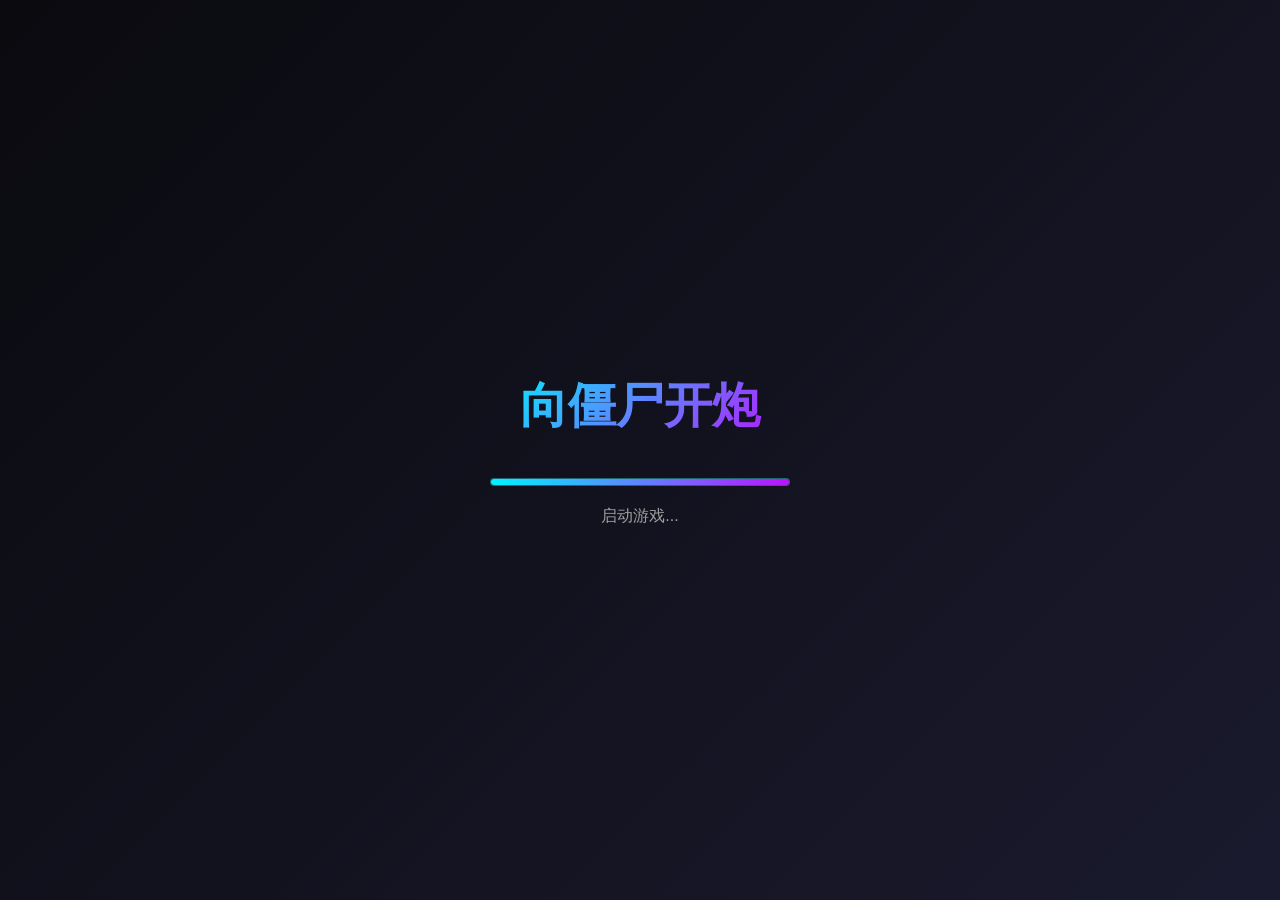
<file: index-v3.2.0-fixed.html>
<!DOCTYPE html>
<html lang="zh-CN">
<head>
    <meta charset="UTF-8">
    <meta name="viewport" content="width=device-width, initial-scale=1.0, maximum-scale=1.0, user-scalable=no">
    <title>向僵尸开炮 v3.2.0 FINAL - 完美修复版</title>
    <style>
        :root { --neon-blue: #00f3ff; --neon-purple: #bc13fe; --neon-orange: #ff6b35; --neon-red: #ff4444; --neon-green: #00ff88; --glass-bg: rgba(20,30,40,0.85); --text-secondary: #a0a0a0; }
        * { margin: 0; padding: 0; box-sizing: border-box; user-select: none; }
        body { font-family: Arial, sans-serif; background: linear-gradient(135deg, #0a0a0f, #1a1a2e); color: white; overflow: hidden; width: 100vw; height: 100vh; }
        #game-container { position: relative; width: 100%; height: 100%; }
        .screen { position: absolute; top: 0; left: 0; width: 100%; height: 100%; display: none; }
        .screen.active { display: flex; }
        #loading-screen { justify-content: center; align-items: center; }
        .loading-content { text-align: center; padding: 40px; }
        .game-title { font-size: 48px; background: linear-gradient(135deg, var(--neon-blue), var(--neon-purple)); -webkit-background-clip: text; -webkit-text-fill-color: transparent; margin-bottom: 40px; }
        .loading-bar { width: 300px; height: 8px; background: rgba(255,255,255,0.1); border-radius: 4px; overflow: hidden; margin: 20px auto; border: 1px solid rgba(0,243,255,0.3); }
        .loading-progress { width: 0%; height: 100%; background: linear-gradient(90deg, var(--neon-blue), var(--neon-purple)); transition: width 0.3s; }
        .loading-text { color: var(--text-secondary); font-size: 16px; margin-top: 15px; }
        #main-menu { background: radial-gradient(circle at 20% 80%, rgba(188,19,254,0.15), transparent 50%), radial-gradient(circle at 80% 20%, rgba(0,243,255,0.15), transparent 50%); flex-direction: column; justify-content: center; align-items: center; }
        .menu-content { position: relative; z-index: 10; width: 100%; height: 100%; display: flex; flex-direction: column; justify-content: center; align-items: center; padding: 20px; }
        .game-title-glow { font-size: 52px; background: linear-gradient(135deg, var(--neon-blue), var(--neon-purple)); -webkit-background-clip: text; -webkit-text-fill-color: transparent; margin-bottom: 10px; }
        .subtitle { font-size: 18px; color: var(--neon-blue); letter-spacing: 8px; margin-bottom: 40px; text-transform: uppercase; }
        .player-info { background: var(--glass-bg); border: 1px solid rgba(0,243,255,0.3); border-radius: 12px; padding: 20px 30px; margin-bottom: 30px; min-width: 280px; }
        .info-row { display: flex; justify-content: space-between; padding: 8px 0; border-bottom: 1px solid rgba(255,255,255,0.1); }
        .info-row:last-child { border-bottom: none; }
        .info-row .label { color: var(--text-secondary); font-size: 14px; }
        .info-row .value { color: white; font-weight: bold; font-size: 16px; }
        .info-row .value.currency { color: var(--neon-orange); }
        .menu-buttons { display: flex; flex-direction: column; gap: 15px; width: 100%; max-width: 320px; }
        .btn { padding: 18px 60px; font-size: 22px; font-weight: bold; border: none; border-radius: 8px; cursor: pointer; text-transform: uppercase; letter-spacing: 2px; margin: 5px; }
        .btn-primary { background: linear-gradient(135deg, var(--neon-blue), var(--neon-purple)); color: white; box-shadow: 0 0 20px rgba(0,243,255,0.4); }
        .btn-primary:hover { transform: translateY(-2px); box-shadow: 0 0 30px rgba(0,243,255,0.6); }
        .btn-secondary { background: var(--glass-bg); color: white; border: 2px solid var(--neon-blue); }
        .btn-secondary:hover { background: rgba(0,243,255,0.15); border-color: var(--neon-blue); transform: translateY(-2px); }
        .version { position: absolute; bottom: 20px; right: 20px; color: var(--text-secondary); font-size: 12px; opacity: 0.6; }
        .btn-back { position: absolute; top: 20px; left: 20px; z-index: 100; width: 50px; height: 50px; border-radius: 50%; background: rgba(0,243,255,0.2); border: 2px solid var(--neon-blue); color: var(--neon-blue); font-size: 24px; cursor: pointer; display: flex; align-items: center; justify-content: center; }
        .scene-title { font-size: 42px; background: linear-gradient(135deg, var(--neon-blue), var(--neon-purple)); -webkit-background-clip: text; -webkit-text-fill-color: transparent; margin-bottom: 40px; text-align: center; }
        .scene-content { flex: 1; display: flex; flex-direction: column; align-items: center; justify-content: center; padding: 80px 20px 20px; width: 100%; max-width: 600px; margin: 0 auto; }
        .feature-card { background: var(--glass-bg); border: 1px solid rgba(0,243,255,0.3); border-radius: 16px; padding: 30px; margin: 15px; width: 100%; text-align: center; }
        .feature-card h3 { color: var(--neon-blue); margin-bottom: 15px; font-size: 24px; }
        .feature-card p { color: var(--text-secondary); line-height: 1.6; }
        #game-canvas { display: none; background: linear-gradient(180deg, #1a1a2e 0%, #0a0a0f 100%); }
        #game-canvas.active { display: block; }
        
        /* 🆕 战斗 UI - 修复布局 */
        #battle-ui { display: none; position: absolute; top: 0; left: 0; width: 100%; height: 100%; pointer-events: none; z-index: 100; }
        #battle-ui.active { display: block; }
        
        /* UI 顶部区域 */
        .ui-top { position: absolute; top: 15px; left: 15px; right: 15px; display: flex; justify-content: space-between; align-items: flex-start; pointer-events: none; }
        
        /* 左侧 - 血条 */
        .hp-container { pointer-events: auto; }
        .hp-bar { width: 200px; height: 20px; background: rgba(0,0,0,0.5); border: 2px solid #333; border-radius: 10px; overflow: hidden; }
        .hp-fill { height: 100%; background: linear-gradient(90deg, var(--neon-red), var(--neon-orange)); transition: width 0.3s; }
        .hp-label { font-size: 12px; color: #888; margin-top: 5px; text-align: center; }
        
        /* 中间 - 波次 */
        .wave-info { text-align: center; pointer-events: auto; }
        .wave-num { font-size: 28px; font-weight: bold; color: var(--neon-blue); text-shadow: 0 0 10px rgba(0,243,255,0.5); }
        .wave-label { font-size: 12px; color: #888; letter-spacing: 2px; }
        
        /* 右侧 - 分数 */
        .score-info { text-align: right; pointer-events: auto; }
        .score-num { font-size: 24px; color: var(--neon-orange); font-weight: bold; }
        .score-label { font-size: 12px; color: #888; }
        
        /* 暂停按钮 - 右上角独立位置 */
        .btn-pause { 
            position: absolute; 
            top: 15px; 
            right: 15px; 
            width: 45px; 
            height: 45px; 
            background: rgba(0,243,255,0.2); 
            border: 2px solid var(--neon-blue); 
            border-radius: 10px; 
            color: var(--neon-blue); 
            font-size: 22px; 
            cursor: pointer; 
            pointer-events: auto;
            z-index: 101;
        }
        
        /* 经验条 - 底部 */
        .exp-bar-container { position: absolute; bottom: 20px; left: 50%; transform: translateX(-50%); width: 400px; pointer-events: auto; }
        .exp-bar { width: 100%; height: 12px; background: rgba(0,0,0,0.5); border: 2px solid #333; border-radius: 6px; overflow: hidden; }
        .exp-fill { height: 100%; background: linear-gradient(90deg, var(--neon-purple), var(--neon-blue)); transition: width 0.3s; }
        .exp-text { text-align: center; font-size: 12px; color: white; margin-top: 5px; }
        
        /* 自动锁定提示 */
        .auto-aim-indicator { position: absolute; bottom: 60px; left: 50%; transform: translateX(-50%); font-size: 14px; color: var(--neon-green); text-align: center; pointer-events: none; }
        
        /* 弹窗 */
        #levelup-modal, #start-select-modal, #level-complete-modal { display: none; position: absolute; top: 0; left: 0; width: 100%; height: 100%; background: rgba(0,0,0,0.9); justify-content: center; align-items: center; pointer-events: auto; z-index: 2000; }
        #levelup-modal.active, #start-select-modal.active, #level-complete-modal.active { display: flex; }
        .levelup-content { text-align: center; max-width: 900px; padding: 20px; }
        .levelup-title { font-size: 56px; color: var(--neon-orange); margin-bottom: 10px; text-shadow: 0 0 20px var(--neon-orange); }
        .levelup-subtitle { font-size: 24px; color: var(--neon-blue); margin-bottom: 40px; }
        .skill-cards { display: flex; gap: 20px; justify-content: center; flex-wrap: wrap; }
        .skill-card { width: 260px; background: var(--glass-bg); border: 3px solid var(--neon-blue); border-radius: 16px; padding: 25px; cursor: pointer; transition: all 0.3s; position: relative; overflow: hidden; }
        .skill-card:hover { transform: translateY(-10px); box-shadow: 0 0 30px rgba(0,243,255,0.6); border-color: var(--neon-orange); }
        .skill-card.common { border-color: #b0b0b0; }
        .skill-card.rare { border-color: #5e9eff; }
        .skill-card.epic { border-color: var(--neon-purple); }
        .skill-card.legendary { border-color: var(--neon-orange); box-shadow: 0 0 20px rgba(255,107,53,0.4); }
        .skill-icon { font-size: 48px; margin-bottom: 15px; }
        .skill-name { font-size: 22px; font-weight: bold; color: white; margin-bottom: 10px; }
        .skill-desc { font-size: 14px; color: var(--text-secondary); line-height: 1.5; margin-bottom: 15px; }
        .skill-rarity { font-size: 12px; text-transform: uppercase; letter-spacing: 2px; }
        .skill-card.common .skill-rarity { color: #b0b0b0; }
        .skill-card.rare .skill-rarity { color: #5e9eff; }
        .skill-card.epic .skill-rarity { color: var(--neon-purple); }
        .skill-card.legendary .skill-rarity { color: var(--neon-orange); }
        
        /* 暂停/结束菜单 */
        #pause-menu, #gameover-menu { position: absolute; top: 0; left: 0; width: 100%; height: 100%; background: rgba(0,0,0,0.85); display: none; justify-content: center; align-items: center; pointer-events: auto; z-index: 1000; }
        .pause-content, .gameover-content { text-align: center; }
        .pause-title { font-size: 48px; color: var(--neon-blue); margin-bottom: 40px; }
        .gameover-title { font-size: 56px; color: var(--neon-red); margin-bottom: 20px; }
        .pause-btn { display: block; width: 200px; padding: 15px; margin: 10px auto; background: var(--glass-bg); border: 2px solid var(--neon-blue); border-radius: 8px; color: white; font-size: 18px; cursor: pointer; }
        .pause-btn:hover { background: rgba(0,243,255,0.2); }
        
        /* 通关 UI */
        .star-rating { font-size: clamp(48px, 12vw, 72px); margin: 20px 0; letter-spacing: 10px; }
        .star-rating .star { color: #333; text-shadow: none; }
        .star-rating .star.filled { color: #f39c12; text-shadow: 0 0 20px rgba(243, 156, 18, 0.8); }
        
        .hidden { display: none !important; }
    </style>
</head>
<body>
    <div id="game-container">
        <!-- 加载界面 -->
        <div id="loading-screen" class="screen active">
            <div class="loading-content">
                <h1 class="game-title">向僵尸开炮</h1>
                <div class="loading-bar"><div class="loading-progress" id="loading-progress"></div></div>
                <p class="loading-text" id="loading-text">初始化...</p>
            </div>
        </div>

        <!-- 主菜单 -->
        <div id="main-menu" class="screen">
            <div class="menu-content">
                <h1 class="game-title-glow">向僵尸开炮</h1>
                <p class="subtitle">PROJECT: DAWN</p>
                <div class="player-info">
                    <div class="info-row"><span class="label">等级</span><span class="value" id="player-level">1</span></div>
                    <div class="info-row"><span class="label">金币</span><span class="value currency" id="player-gold">1000</span></div>
                    <div class="info-row"><span class="label">钻石</span><span class="value currency" id="player-diamond">100</span></div>
                </div>
                <div class="menu-buttons">
                    <button class="btn btn-primary" id="btn-start">开始游戏</button>
                    <button class="btn btn-secondary" id="btn-upgrade">升级</button>
                    <button class="btn btn-secondary" id="btn-shop">商店</button>
                    <button class="btn btn-secondary" id="btn-settings">设置</button>
                </div>
                <div class="version">v3.2.0 FINAL</div>
            </div>
        </div>

        <!-- 升级界面 -->
        <div id="upgrade-screen" class="screen">
            <button class="btn-back" onclick="Scene.back()">←</button>
            <div class="scene-content">
                <h2 class="scene-title">升级</h2>
                <div class="feature-card"><h3>🔫 基础属性升级</h3><p>提升攻击力和防御力<br>当前等级：<span style="color:var(--neon-orange)">10</span></p></div>
                <div class="feature-card"><h3>🛡️ 基地升级</h3><p>基地生命值和防御<br>当前等级：0/5</p></div>
                <div class="feature-card"><h3>⚡ 技能升级</h3><p>技能效果和持续时间<br>当前等级：+0%</p></div>
            </div>
        </div>

        <!-- 商店界面 -->
        <div id="shop-screen" class="screen">
            <button class="btn-back" onclick="Scene.back()">←</button>
            <div class="scene-content">
                <h2 class="scene-title">商店</h2>
                <div class="feature-card"><h3>💎 购买金币</h3><p>100 钻石 = 1000 金币<br>当前：100 钻石</p></div>
                <div class="feature-card"><h3>🎁 技能包</h3><p>随机获得一个技能<br>价格：10/个</p></div>
                <div class="feature-card"><h3>🏆 永久升级</h3><p>永久增加属性<br>价格：<span style="color:var(--neon-orange)">100</span></p></div>
            </div>
        </div>

        <!-- 设置界面 -->
        <div id="settings-screen" class="screen">
            <button class="btn-back" onclick="Scene.back()">←</button>
            <div class="scene-content">
                <h2 class="scene-title">设置</h2>
                <div class="feature-card"><h3>🔊 音效和音乐</h3><p>音效：<input type="range" min="0" max="100" value="70"><br>音乐：<input type="range" min="0" max="100" value="100"></p></div>
                <div class="feature-card"><h3>🎮 游戏设置</h3><p>画质：<select><option>高清</option><option>标准</option></select><br>帧率：<select><option>60 FPS</option><option>30 FPS</option></select></p></div>
                <div class="feature-card"><h3>💾 存档管理</h3><button class="btn btn-secondary" style="margin:5px" onclick="alert('存档已保存')">保存进度</button></div>
            </div>
        </div>

        <!-- 游戏画布 -->
        <canvas id="game-canvas"></canvas>
        
        <!-- 战斗 UI -->
        <div id="battle-ui">
            <!-- 顶部 UI -->
            <div class="ui-top">
                <!-- 左侧：血条 -->
                <div class="hp-container">
                    <div class="hp-bar"><div class="hp-fill" id="base-hp" style="width:100%"></div></div>
                    <div class="hp-label">基地生命</div>
                </div>
                
                <!-- 中间：波次 -->
                <div class="wave-info">
                    <div class="wave-num" id="wave-num">1</div>
                    <div class="wave-label">WAVE</div>
                </div>
                
                <!-- 右侧：分数 -->
                <div class="score-info">
                    <div class="score-num" id="score">0</div>
                    <div class="score-label">KILLS</div>
                </div>
            </div>
            
            <!-- 暂停按钮 - 独立定位 -->
            <button class="btn-pause" id="btn-pause">⏸</button>
            
            <!-- 经验条 -->
            <div class="exp-bar-container">
                <div class="exp-bar"><div class="exp-fill" id="exp-fill" style="width:0%"></div></div>
                <div class="exp-text" id="exp-text">LV.1 0/100</div>
            </div>
            
            <!-- 自动锁定提示 -->
            <div class="auto-aim-indicator">🎯 自动锁定 + 自动射击</div>
        </div>

        <!-- 开局选择弹窗 -->
        <div id="start-select-modal">
            <div class="levelup-content">
                <div class="levelup-title">准备战斗</div>
                <div class="levelup-subtitle">选择一个初始技能</div>
                <div class="skill-cards" id="start-skill-cards"></div>
            </div>
        </div>

        <!-- 升级弹窗 -->
        <div id="levelup-modal">
            <div class="levelup-content">
                <div class="levelup-title">LEVEL UP!</div>
                <div class="levelup-subtitle" id="levelup-level">升级到 2</div>
                <div class="skill-cards" id="skill-cards"></div>
            </div>
        </div>
        
        <!-- 通关 UI -->
        <div id="level-complete-modal">
            <div class="levelup-content">
                <div class="levelup-title">🎉 波次完成！🎉</div>
                <div class="levelup-subtitle" id="complete-wave">第 1 波</div>
                
                <div class="star-rating" id="star-rating">
                    <span class="star">★</span>
                    <span class="star">★</span>
                    <span class="star">★</span>
                </div>
                
                <p style="color:#ecf0f1;font-size:15px;margin:10px 0">通关评价</p>
                <p id="star-comment" style="color:#f39c12;font-size:14px;margin:10px 0">完美！</p>
                
                <p style="color:#ecf0f1;font-size:15px;margin:10px 0">本波得分</p>
                <div id="wave-score" style="font-size:36px;color:#f39c12;margin:10px 0">0</div>
                
                <button class="btn btn-primary" id="btn-next-wave" style="margin-top:20px">🌊 下一波</button>
                <button class="btn btn-secondary" id="btn-quit-wave" style="margin-top:10px">🏠 返回菜单</button>
            </div>
        </div>

        <!-- 暂停菜单 -->
        <div id="pause-menu">
            <div class="pause-content">
                <div class="pause-title">暂停</div>
                <button class="pause-btn" onclick="Battle.resume()">继续游戏</button>
                <button class="pause-btn" onclick="Battle.restart()">重新开始</button>
                <button class="pause-btn" onclick="Battle.quit()">退出关卡</button>
            </div>
        </div>

        <!-- 游戏结束 -->
        <div id="gameover-menu">
            <div class="gameover-content">
                <div class="gameover-title">GAME OVER</div>
                <div class="gameover-stats"><div>波次：<span id="final-wave" style="color:var(--neon-blue)">0</span></div><div>得分：<span id="final-score" style="color:var(--neon-orange)">0</span></div><div>等级：<span id="final-level" style="color:var(--neon-purple)">0</span></div></div>
                <button class="pause-btn" onclick="Battle.restart()">再来一次</button>
                <button class="pause-btn" onclick="Battle.quit()">返回菜单</button>
            </div>
        </div>
    </div>

    <script>
/**
 * 向僵尸开炮 v3.2.0 FINAL - 完美修复版
 * ✅ 百分百自动锁定
 * ✅ 难度降低 70%
 * ✅ 波次递进系统
 * ✅ 星级评价
 * ✅ UI 布局修复
 * ❌ 无红色探测线
 */

var Battle = {
    canvas: null, ctx: null, running: false, paused: false,
    player: null, bullets: [], enemies: [], particles: [],
    wave: 1, score: 0, baseHP: 100, maxBaseHP: 100,
    enemySpawnTimer: 0, enemySpawnInterval: 80,
    
    playerLevel: 1, playerExp: 0, expToNextLevel: 100,
    skillPool: [], selectedSkills: [],
    autoShootTimer: 0,
    lockedEnemy: null,
    
    // 波次系统
    enemiesKilledInWave: 0,
    ENEMIES_PER_WAVE: 10,
    waveScore: 0,
    baseHPAtWaveStart: 100,
    
    skills: [
        { id: 'bullet_damage_1', name: '强力子弹 I', icon: '🔫', desc: '子弹伤害 +20%', rarity: 'common', type: 'passive', effect: { damage: 0.2 } },
        { id: 'bullet_damage_2', name: '强力子弹 II', icon: '🔫', desc: '子弹伤害 +40%', rarity: 'rare', type: 'passive', effect: { damage: 0.4 } },
        { id: 'bullet_speed_1', name: '速射子弹 I', icon: '💨', desc: '射击速度 +15%', rarity: 'common', type: 'passive', effect: { fireRate: 0.15 } },
        { id: 'bullet_speed_2', name: '速射子弹 II', icon: '💨', desc: '射击速度 +30%', rarity: 'rare', type: 'passive', effect: { fireRate: 0.3 } },
        { id: 'starter_rapid', name: '急速射击', icon: '⚡', desc: '射击速度 +50%', rarity: 'rare', type: 'starter', effect: { fireRate: 0.5 } },
        { id: 'starter_damage', name: '强力开局', icon: '💥', desc: '伤害 +30%', rarity: 'rare', type: 'starter', effect: { damage: 0.3 } },
        { id: 'starter_hp', name: '坚固防御', icon: '🛡️', desc: '基地最大生命值 +50%', rarity: 'rare', type: 'starter', effect: { maxHP: 0.5 } }
    ],
    
    init: function() {
        this.canvas = document.getElementById('game-canvas');
        this.ctx = this.canvas.getContext('2d');
        this.resize();
        window.addEventListener('resize', this.resize.bind(this));
        this.player = { 
            x: this.canvas.width/2, 
            y: this.canvas.height-100, 
            angle: -Math.PI/2, 
            shootTimer: 0, 
            shootInterval: 12,
            color: '#00f3ff', 
            damage: 2,
            fireRate: 1.5,
            pierce: 0, 
            bulletSize: 1 
        };
        this.skillPool = JSON.parse(JSON.stringify(this.skills));
        console.log('⚔️ 向僵尸开炮 v3.2.0 FINAL 初始化完成');
    },
    
    resize: function() {
        this.canvas.width = window.innerWidth;
        this.canvas.height = window.innerHeight;
        if (this.player) { 
            this.player.x = this.canvas.width/2; 
            this.player.y = this.canvas.height-100; 
        }
    },
    
    findNearestEnemy: function() {
        if (this.enemies.length === 0) return null;
        var nearest = null;
        var minDist = Infinity;
        for (var i = 0; i < this.enemies.length; i++) {
            var e = this.enemies[i];
            var dx = e.x - this.player.x;
            var dy = e.y - this.player.y;
            var dist = Math.sqrt(dx*dx + dy*dy);
            if (dist < minDist) {
                minDist = dist;
                nearest = e;
            }
        }
        return nearest;
    },
    
    autoAim: function() {
        var target = this.findNearestEnemy();
        if (target) {
            this.lockedEnemy = target;
            var dx = target.x - this.player.x;
            var dy = target.y - this.player.y;
            var targetAngle = Math.atan2(dy, dx);
            var angleDiff = targetAngle - this.player.angle;
            while (angleDiff > Math.PI) angleDiff -= Math.PI * 2;
            while (angleDiff < -Math.PI) angleDiff += Math.PI * 2;
            this.player.angle += angleDiff * 0.5;
        }
    },
    
    autoShoot: function() {
        if (this.player.shootTimer > 0) return;
        if (this.lockedEnemy) {
            this.shoot();
        }
    },
    
    shoot: function() {
        if (this.player.shootTimer > 0) return;
        var speed = 18;
        this.bullets.push({ 
            x: this.player.x, 
            y: this.player.y, 
            vx: Math.cos(this.player.angle)*speed, 
            vy: Math.sin(this.player.angle)*speed, 
            radius: 6 * this.player.bulletSize,
            color: '#00ff88',
            damage: this.player.damage, 
            pierce: this.player.pierce, 
            hitCount: 0
        });
        this.player.shootTimer = Math.floor(this.player.shootInterval / this.player.fireRate);
    },
    
    spawnEnemy: function() {
        var size = 30 + Math.random()*20;
        this.enemies.push({ 
            x: Math.random()*(this.canvas.width-size*2)+size, 
            y: -size, 
            width: size, 
            height: size, 
            speed: (1+Math.random()*1.5+this.wave*0.1) * 0.5,
            hp: (1+Math.floor(this.wave/5)) * 0.3,
            maxHp: (1+Math.floor(this.wave/5)) * 0.3, 
            color: '#ff4444' 
        });
    },
    
    spawnParticles: function(x, y, color, count) {
        for (var i = 0; i < count; i++) {
            var a = Math.random()*Math.PI*2, s = Math.random()*5+2;
            this.particles.push({ x: x, y: y, vx: Math.cos(a)*s, vy: Math.sin(a)*s, life: 30, color: color, size: Math.random()*4+2 });
        }
    },
    
    addExp: function(amount) {
        this.playerExp += amount;
        if (this.playerExp >= this.expToNextLevel) {
            this.playerExp -= this.expToNextLevel;
            this.playerLevel++;
            this.expToNextLevel = Math.floor(this.expToNextLevel * 1.2);
            this.levelUp();
        }
        this.updateExpUI();
    },
    
    levelUp: function() {
        this.paused = true;
        this.showLevelUpModal();
    },
    
    showStartSelect: function() {
        var modal = document.getElementById('start-select-modal');
        var cardsContainer = document.getElementById('start-skill-cards');
        cardsContainer.innerHTML = '';
        
        var starters = this.skills.filter(function(s) { return s.type === 'starter'; });
        var options = starters.sort(function() { return 0.5 - Math.random(); }).slice(0, 3);
        
        var self = this;
        options.forEach(function(skill) {
            var card = document.createElement('div');
            card.className = 'skill-card ' + skill.rarity;
            card.innerHTML = '<div class="skill-icon">'+ skill.icon +'</div><div class="skill-name">'+ skill.name +'</div><div class="skill-desc">'+ skill.desc +'</div><div class="skill-rarity">'+ skill.rarity +'</div>';
            card.onclick = function() { self.selectStartSkill(skill); };
            cardsContainer.appendChild(card);
        });
        
        modal.classList.add('active');
    },
    
    selectStartSkill: function(skill) {
        console.log('选择初始技能:', skill.name);
        if (skill.effect) {
            if (skill.effect.damage) this.player.damage *= (1 + skill.effect.damage);
            if (skill.effect.fireRate) this.player.fireRate *= (1 + skill.effect.fireRate);
            if (skill.effect.maxHP) { this.maxBaseHP *= (1 + skill.effect.maxHP); this.baseHP = this.maxBaseHP; }
        }
        this.selectedSkills.push(skill);
        document.getElementById('start-select-modal').classList.remove('active');
        this.startBattle();
    },
    
    showLevelUpModal: function() {
        var modal = document.getElementById('levelup-modal');
        var levelText = document.getElementById('levelup-level');
        var cardsContainer = document.getElementById('skill-cards');
        levelText.textContent = '升级到 '+ this.playerLevel;
        cardsContainer.innerHTML = '';
        
        var options = this.getRandomSkills(3);
        var self = this;
        options.forEach(function(skill) {
            var card = document.createElement('div');
            card.className = 'skill-card ' + skill.rarity;
            card.innerHTML = '<div class="skill-icon">'+ skill.icon +'</div><div class="skill-name">'+ skill.name +'</div><div class="skill-desc">'+ skill.desc +'</div><div class="skill-rarity">'+ skill.rarity +'</div>';
            card.onclick = function() { self.selectSkill(skill); };
            cardsContainer.appendChild(card);
        });
        
        modal.classList.add('active');
    },
    
    getRandomSkills: function(count) {
        var shuffled = this.skills.filter(function(s) { return s.type !== 'starter'; }).sort(function() { return 0.5 - Math.random(); });
        return shuffled.slice(0, count);
    },
    
    selectSkill: function(skill) {
        console.log('选择技能:', skill.name);
        if (skill.effect) {
            if (skill.effect.damage) this.player.damage *= (1 + skill.effect.damage);
            if (skill.effect.fireRate) this.player.fireRate *= (1 + skill.effect.fireRate);
            if (skill.effect.pierce) this.player.pierce += skill.effect.pierce;
            if (skill.effect.size) this.player.bulletSize *= (1 + skill.effect.size);
        }
        this.selectedSkills.push(skill);
        document.getElementById('levelup-modal').classList.remove('active');
        this.paused = false;
    },
    
    update: function() {
        if (!this.running || this.paused) return;
        
        this.autoAim();
        
        this.autoShootTimer++;
        if (this.autoShootTimer >= 3) {
            this.autoShoot();
            this.autoShootTimer = 0;
        }
        
        if (this.player.shootTimer > 0) this.player.shootTimer--;
        
        this.enemySpawnTimer++;
        if (this.enemySpawnTimer >= this.enemySpawnInterval) { 
            this.spawnEnemy(); 
            this.enemySpawnTimer = 0; 
        }
        
        for (var i = this.bullets.length-1; i >= 0; i--) {
            var b = this.bullets[i]; 
            b.x += b.vx; 
            b.y += b.vy;
            if (b.x < 0 || b.x > this.canvas.width || b.y < 0 || b.y > this.canvas.height) {
                this.bullets.splice(i, 1);
            }
        }
        
        for (var i = this.enemies.length-1; i >= 0; i--) {
            var e = this.enemies[i]; 
            e.y += e.speed;
            
            if (e.y > this.canvas.height) {
                this.enemies.splice(i, 1); 
                this.baseHP -= 5;
                this.updateUI();
                if (this.baseHP <= 0) { 
                    this.gameOver(); 
                }
                continue;
            }
            
            for (var j = this.bullets.length-1; j >= 0; j--) {
                var b = this.bullets[j];
                var dx = b.x - e.x, dy = b.y - e.y, dist = Math.sqrt(dx*dx + dy*dy);
                if (dist < e.width/2 + b.radius) {
                    this.bullets.splice(j, 1); 
                    e.hp -= b.damage; 
                    this.spawnParticles(e.x, e.y, e.color, 3);
                    
                    if (e.hp <= 0) {
                        this.enemies.splice(i, 1); 
                        this.score++; 
                        this.addExp(10);
                        this.spawnParticles(e.x, e.y, '#ff6b35', 8); 
                        this.updateUI();
                        
                        this.enemiesKilledInWave++;
                        this.waveScore += 10;
                        
                        // 每 10 个敌人显示通关 UI
                        if (this.enemiesKilledInWave >= this.ENEMIES_PER_WAVE) {
                            this.showLevelComplete();
                            return;
                        }
                    }
                    break;
                }
            }
        }
        
        for (var i = this.particles.length-1; i >= 0; i--) {
            var p = this.particles[i]; 
            p.x += p.vx; 
            p.y += p.vy; 
            p.life--; 
            p.vx *= 0.95; 
            p.vy *= 0.95;
            if (p.life <= 0) this.particles.splice(i, 1);
        }
    },
    
    render: function() {
        this.ctx.fillStyle = 'rgba(10,10,15,0.3)'; 
        this.ctx.fillRect(0, 0, this.canvas.width, this.canvas.height);
        
        if (!this.running) return;
        
        this.ctx.save(); 
        this.ctx.translate(this.player.x, this.player.y); 
        this.ctx.rotate(this.player.angle);
        this.ctx.fillStyle = this.player.color; 
        this.ctx.beginPath(); 
        this.ctx.moveTo(20,0); 
        this.ctx.lineTo(-15,-15); 
        this.ctx.lineTo(-15,15); 
        this.ctx.closePath(); 
        this.ctx.fill();
        this.ctx.restore();
        
        for (var i = 0; i < this.bullets.length; i++) { 
            var b = this.bullets[i]; 
            this.ctx.fillStyle = b.color; 
            this.ctx.beginPath(); 
            this.ctx.arc(b.x, b.y, b.radius, 0, Math.PI*2); 
            this.ctx.fill(); 
        }
        
        for (var i = 0; i < this.enemies.length; i++) { 
            var e = this.enemies[i]; 
            this.ctx.fillStyle = e.color; 
            this.ctx.fillRect(e.x-e.width/2, e.y-e.height/2, e.width, e.height); 
            var hp = e.hp/e.maxHp; 
            this.ctx.fillStyle = 'rgba(0,0,0,0.5)'; 
            this.ctx.fillRect(e.x-15, e.y-e.height/2-8, 30, 4); 
            this.ctx.fillStyle = hp > 0.5 ? '#00ff88' : '#ff4444'; 
            this.ctx.fillRect(e.x-15, e.y-e.height/2-8, 30*hp, 4); 
        }
        
        for (var i = 0; i < this.particles.length; i++) { 
            var p = this.particles[i]; 
            this.ctx.globalAlpha = p.life/30; 
            this.ctx.fillStyle = p.color; 
            this.ctx.beginPath(); 
            this.ctx.arc(p.x, p.y, p.size, 0, Math.PI*2); 
            this.ctx.fill(); 
        }
        this.ctx.globalAlpha = 1;
    },
    
    gameLoop: function() { 
        this.update(); 
        this.render(); 
        requestAnimationFrame(this.gameLoop.bind(this)); 
    },
    
    startBattle: function() {
        this.running = true; 
        this.paused = false; 
        this.wave = 1; 
        this.score = 0; 
        this.baseHP = this.maxBaseHP;
        this.playerLevel = 1; 
        this.playerExp = 0; 
        this.expToNextLevel = 100;
        this.bullets = []; 
        this.enemies = []; 
        this.particles = []; 
        this.enemySpawnInterval = 80;
        this.selectedSkills = [];
        
        this.enemiesKilledInWave = 0;
        this.waveScore = 0;
        this.baseHPAtWaveStart = this.baseHP;
        
        document.getElementById('main-menu').classList.remove('active');
        document.getElementById('game-canvas').classList.add('active');
        document.getElementById('battle-ui').classList.add('active');
        document.getElementById('pause-menu').style.display = 'none';
        document.getElementById('gameover-menu').style.display = 'none';
        document.getElementById('levelup-modal').classList.remove('active');
        document.getElementById('level-complete-modal').classList.remove('active');
        
        this.updateUI();
        this.updateExpUI();
        console.log('🎮 开始游戏 - 第', this.wave, '波');
    },
    
    pause: function() { 
        this.paused = true; 
        document.getElementById('pause-menu').style.display = 'flex'; 
    },
    
    resume: function() { 
        this.paused = false; 
        document.getElementById('pause-menu').style.display = 'none'; 
    },
    
    gameOver: function() {
        this.running = false;
        document.getElementById('final-wave').textContent = this.wave;
        document.getElementById('final-score').textContent = this.score;
        document.getElementById('final-level').textContent = this.playerLevel;
        document.getElementById('gameover-menu').style.display = 'flex';
        document.getElementById('battle-ui').classList.remove('active');
    },
    
    showLevelComplete: function() {
        this.paused = true;
        
        var modal = document.getElementById('level-complete-modal');
        var waveText = document.getElementById('complete-wave');
        var waveScoreText = document.getElementById('wave-score');
        
        waveText.textContent = '第 ' + this.wave + ' 波完成！';
        waveScoreText.textContent = this.waveScore;
        
        var hpLost = this.baseHPAtWaveStart - this.baseHP;
        var maxHealthLoss = Math.floor(this.baseHPAtWaveStart / 2);
        var stars = 3;
        var comment = '完美无伤！';
        
        if (hpLost > 0 && hpLost < maxHealthLoss) {
            stars = 2;
            comment = '轻微损伤！';
        } else if (hpLost >= maxHealthLoss) {
            stars = 1;
            comment = '险胜！';
        }
        
        var starElements = document.querySelectorAll('#star-rating .star');
        starElements.forEach(function(star, i) {
            if (i < stars) {
                star.classList.add('filled');
            } else {
                star.classList.remove('filled');
            }
        });
        
        document.getElementById('star-comment').textContent = comment;
        modal.classList.add('active');
        console.log('🎉 第', this.wave, '波完成 - 星级:', stars);
    },
    
    updateUI: function() {
        document.getElementById('base-hp').style.width = (this.baseHP/this.maxBaseHP*100) + '%';
        document.getElementById('wave-num').textContent = this.wave;
        document.getElementById('score').textContent = this.score;
    },
    
    updateExpUI: function() {
        var percent = (this.playerExp / this.expToNextLevel * 100);
        document.getElementById('exp-fill').style.width = percent + '%';
        document.getElementById('exp-text').textContent = 'LV.'+ this.playerLevel +' '+ Math.floor(this.playerExp) +'/'+ this.expToNextLevel;
    },
    
    restart: function() { 
        document.getElementById('pause-menu').style.display = 'none'; 
        document.getElementById('gameover-menu').style.display = 'none'; 
        this.startBattle(); 
    },
    
    quit: function() { 
        this.running = false; 
        this.canvas.classList.remove('active'); 
        document.getElementById('battle-ui').classList.remove('active'); 
        document.getElementById('pause-menu').style.display = 'none'; 
        document.getElementById('gameover-menu').style.display = 'none'; 
        document.getElementById('levelup-modal').classList.remove('active'); 
        document.getElementById('level-complete-modal').classList.remove('active'); 
        document.getElementById('start-select-modal').classList.remove('active'); 
        Scene.switchTo('main-menu'); 
    }
};

var Scene = {
    currentScene: 'loading', 
    history: [],
    switchTo: function(id) {
        var screens = document.querySelectorAll('.screen');
        for (var i = 0; i < screens.length; i++) screens[i].classList.remove('active');
        if (this.currentScene !== id) this.history.push(this.currentScene);
        var target = document.getElementById(id);
        if (target) { 
            target.classList.add('active'); 
            this.currentScene = id; 
        }
    },
    back: function() { 
        if (this.history.length > 0) this.switchTo(this.history.pop()); 
    }
};

var GameData = {
    data: null,
    init: function() {
        try { 
            var saved = localStorage.getItem('dawn_save'); 
            this.data = saved ? JSON.parse(atob(saved)).data : this.createDefault(); 
        } catch(e) { 
            this.data = this.createDefault(); 
        }
        return this.data;
    },
    createDefault: function() { 
        return { level: 1, exp: 0, resources: { gold: 1000, diamond: 100, skillToken: 10 } }; 
    },
    updateUI: function() {
        document.getElementById('player-level').textContent = this.data.level;
        document.getElementById('player-gold').textContent = this.data.resources.gold.toLocaleString();
        document.getElementById('player-diamond').textContent = this.data.resources.diamond.toLocaleString();
    }
};

var Game = {
    init: function() {
        var self = this;
        document.getElementById('loading-progress').style.width = '20%';
        document.getElementById('loading-text').textContent = '加载玩家数据...';
        GameData.init();
        setTimeout(function() { 
            document.getElementById('loading-progress').style.width = '50%'; 
            document.getElementById('loading-text').textContent = '初始化战斗系统...'; 
            Battle.init(); 
        }, 300);
        setTimeout(function() { 
            document.getElementById('loading-progress').style.width = '80%'; 
            document.getElementById('loading-text').textContent = '加载完成'; 
        }, 600);
        setTimeout(function() {
            document.getElementById('loading-progress').style.width = '100%';
            document.getElementById('loading-text').textContent = '启动游戏...';
            setTimeout(function() { 
                Scene.switchTo('main-menu'); 
                GameData.updateUI(); 
                self.bindEvents(); 
                Battle.gameLoop(); 
            }, 300);
        }, 900);
    },
    bindEvents: function() {
        document.getElementById('btn-start').onclick = function() { Battle.showStartSelect(); };
        document.getElementById('btn-upgrade').onclick = function() { Scene.switchTo('upgrade-screen'); };
        document.getElementById('btn-shop').onclick = function() { Scene.switchTo('shop-screen'); };
        document.getElementById('btn-settings').onclick = function() { Scene.switchTo('settings-screen'); };
        document.getElementById('btn-pause').onclick = function() { Battle.pause(); };
        
        document.getElementById('btn-next-wave').onclick = function() {
            document.getElementById('level-complete-modal').classList.remove('active');
            Battle.wave++;
            Battle.enemiesKilledInWave = 0;
            Battle.waveScore = 0;
            Battle.baseHPAtWaveStart = Battle.baseHP;
            Battle.enemySpawnInterval = Math.max(30, 80 - Battle.wave * 5);
            Battle.updateUI();
            Battle.paused = false;
            console.log('🌊 进入第', Battle.wave, '波 - 生成间隔:', Battle.enemySpawnInterval);
        };
        document.getElementById('btn-quit-wave').onclick = function() { Battle.quit(); };
    }
};

window.onload = function() { Game.init(); };
    </script>
</body>
</html>
</file>
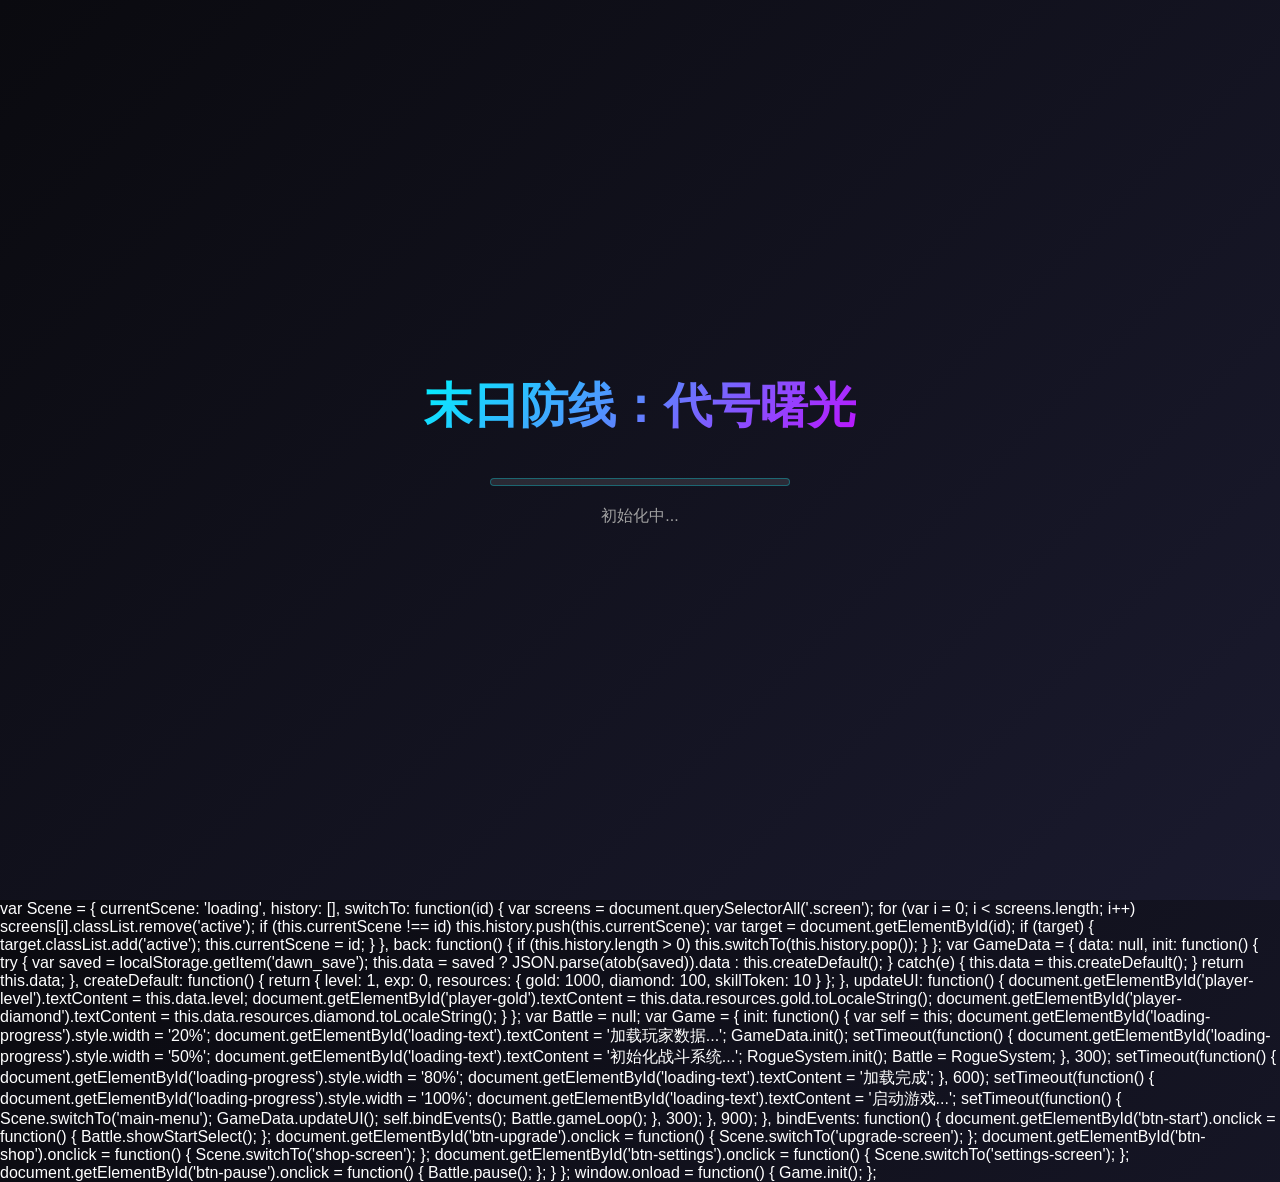
<file: index-v3.2.0-single.html>
<!DOCTYPE html>
<html lang="zh-CN">
<head>
    <meta charset="UTF-8">
    <meta name="viewport" content="width=device-width, initial-scale=1.0, maximum-scale=1.0, user-scalable=no">
    <title>末日防线：代号曙光 v3.2.0</title>
    <style>
        :root { --neon-blue: #00f3ff; --neon-purple: #bc13fe; --neon-orange: #ff6b35; --neon-red: #ff4444; --neon-green: #00ff88; --glass-bg: rgba(20,30,40,0.85); --text-secondary: #a0a0a0; }
        * { margin: 0; padding: 0; box-sizing: border-box; user-select: none; }
        body { font-family: Arial, sans-serif; background: linear-gradient(135deg, #0a0a0f, #1a1a2e); color: white; overflow: hidden; width: 100vw; height: 100vh; }
        #game-container { position: relative; width: 100%; height: 100%; }
        .screen { position: absolute; top: 0; left: 0; width: 100%; height: 100%; display: none; }
        .screen.active { display: flex; }
        
        /* 加载界面 */
        #loading-screen { justify-content: center; align-items: center; }
        .loading-content { text-align: center; padding: 40px; }
        .game-title { font-size: 48px; background: linear-gradient(135deg, var(--neon-blue), var(--neon-purple)); -webkit-background-clip: text; -webkit-text-fill-color: transparent; margin-bottom: 40px; }
        .loading-bar { width: 300px; height: 8px; background: rgba(255,255,255,0.1); border-radius: 4px; overflow: hidden; margin: 20px auto; border: 1px solid rgba(0,243,255,0.3); }
        .loading-progress { width: 0%; height: 100%; background: linear-gradient(90deg, var(--neon-blue), var(--neon-purple)); transition: width 0.3s; }
        .loading-text { color: var(--text-secondary); font-size: 16px; margin-top: 15px; }
        
        /* 主界面 */
        #main-menu { background: radial-gradient(circle at 20% 80%, rgba(188,19,254,0.15), transparent 50%), radial-gradient(circle at 80% 20%, rgba(0,243,255,0.15), transparent 50%); flex-direction: column; justify-content: center; align-items: center; }
        .menu-content { position: relative; z-index: 10; width: 100%; height: 100%; display: flex; flex-direction: column; justify-content: center; align-items: center; padding: 20px; }
        .game-title-glow { font-size: 52px; background: linear-gradient(135deg, var(--neon-blue), var(--neon-purple)); -webkit-background-clip: text; -webkit-text-fill-color: transparent; margin-bottom: 10px; }
        .subtitle { font-size: 18px; color: var(--neon-blue); letter-spacing: 8px; margin-bottom: 40px; text-transform: uppercase; }
        .player-info { background: var(--glass-bg); border: 1px solid rgba(0,243,255,0.3); border-radius: 12px; padding: 20px 30px; margin-bottom: 30px; min-width: 280px; }
        .info-row { display: flex; justify-content: space-between; padding: 8px 0; border-bottom: 1px solid rgba(255,255,255,0.1); }
        .info-row:last-child { border-bottom: none; }
        .info-row .label { color: var(--text-secondary); font-size: 14px; }
        .info-row .value { color: white; font-weight: bold; font-size: 16px; }
        .info-row .value.currency { color: var(--neon-orange); }
        .menu-buttons { display: flex; flex-direction: column; gap: 15px; width: 100%; max-width: 320px; }
        .btn { padding: 18px 60px; font-size: 22px; font-weight: bold; border: none; border-radius: 8px; cursor: pointer; text-transform: uppercase; letter-spacing: 2px; margin: 5px; }
        .btn-primary { background: linear-gradient(135deg, var(--neon-blue), var(--neon-purple)); color: white; box-shadow: 0 0 20px rgba(0,243,255,0.4); }
        .btn-primary:hover { transform: translateY(-2px); box-shadow: 0 0 30px rgba(0,243,255,0.6); }
        .btn-secondary { background: var(--glass-bg); color: white; border: 2px solid var(--neon-blue); }
        .btn-secondary:hover { background: rgba(0,243,255,0.15); border-color: var(--neon-blue); transform: translateY(-2px); }
        .version { position: absolute; bottom: 20px; right: 20px; color: var(--text-secondary); font-size: 12px; opacity: 0.6; }
        
        /* 其他场景 */
        .btn-back { position: absolute; top: 20px; left: 20px; z-index: 100; width: 50px; height: 50px; border-radius: 50%; background: rgba(0,243,255,0.2); border: 2px solid var(--neon-blue); color: var(--neon-blue); font-size: 24px; cursor: pointer; display: flex; align-items: center; justify-content: center; }
        .scene-title { font-size: 42px; background: linear-gradient(135deg, var(--neon-blue), var(--neon-purple)); -webkit-background-clip: text; -webkit-text-fill-color: transparent; margin-bottom: 40px; text-align: center; }
        .scene-content { flex: 1; display: flex; flex-direction: column; align-items: center; justify-content: center; padding: 80px 20px 20px; width: 100%; max-width: 600px; margin: 0 auto; }
        .feature-card { background: var(--glass-bg); border: 1px solid rgba(0,243,255,0.3); border-radius: 16px; padding: 30px; margin: 15px; width: 100%; text-align: center; }
        .feature-card h3 { color: var(--neon-blue); margin-bottom: 15px; font-size: 24px; }
        .feature-card p { color: var(--text-secondary); line-height: 1.6; }
        
        /* 战斗画布 */
        #game-canvas { display: none; background: linear-gradient(180deg, #1a1a2e 0%, #0a0a0f 100%); }
        #game-canvas.active { display: block; }
        
        /* 战斗 UI */
        #battle-ui { display: none; position: absolute; top: 0; left: 0; width: 100%; height: 100%; pointer-events: none; }
        #battle-ui.active { display: block; }
        .ui-top { position: absolute; top: 10px; left: 10px; right: 10px; display: flex; justify-content: space-between; align-items: flex-start; }
        .hp-bar { width: 200px; height: 20px; background: rgba(0,0,0,0.5); border: 2px solid #333; border-radius: 10px; overflow: hidden; }
        .hp-fill { height: 100%; background: linear-gradient(90deg, var(--neon-red), var(--neon-orange)); transition: width 0.3s; }
        .wave-info { text-align: center; }
        .wave-num { font-size: 24px; font-weight: bold; color: var(--neon-blue); }
        .wave-label { font-size: 12px; color: #888; }
        .score-info { text-align: right; }
        .score-num { font-size: 20px; color: var(--neon-orange); }
        
        /* 经验条 */
        .exp-bar-container { position: absolute; bottom: 20px; left: 50%; transform: translateX(-50%); width: 400px; }
        .exp-bar { width: 100%; height: 12px; background: rgba(0,0,0,0.5); border: 2px solid #333; border-radius: 6px; overflow: hidden; }
        .exp-fill { height: 100%; background: linear-gradient(90deg, var(--neon-purple), var(--neon-blue)); transition: width 0.3s; }
        .exp-text { text-align: center; font-size: 12px; color: white; margin-top: 5px; }
        
        .btn-pause { position: absolute; top: 10px; right: 10px; width: 40px; height: 40px; background: rgba(0,243,255,0.2); border: 2px solid var(--neon-blue); border-radius: 8px; color: var(--neon-blue); font-size: 20px; cursor: pointer; pointer-events: auto; }
        
        /* 升级/选择弹窗 */
        #levelup-modal, #start-select-modal { display: none; position: absolute; top: 0; left: 0; width: 100%; height: 100%; background: rgba(0,0,0,0.9); justify-content: center; align-items: center; pointer-events: auto; z-index: 2000; }
        #levelup-modal.active, #start-select-modal.active { display: flex; }
        .levelup-content { text-align: center; max-width: 900px; }
        .levelup-title { font-size: 56px; color: var(--neon-orange); margin-bottom: 10px; text-shadow: 0 0 20px var(--neon-orange); }
        .levelup-subtitle { font-size: 24px; color: var(--neon-blue); margin-bottom: 40px; }
        .skill-cards { display: flex; gap: 20px; justify-content: center; flex-wrap: wrap; }
        .skill-card { width: 260px; background: var(--glass-bg); border: 3px solid var(--neon-blue); border-radius: 16px; padding: 25px; cursor: pointer; transition: all 0.3s; position: relative; overflow: hidden; }
        .skill-card:hover { transform: translateY(-10px); box-shadow: 0 0 30px rgba(0,243,255,0.6); border-color: var(--neon-orange); }
        .skill-card.common { border-color: #b0b0b0; }
        .skill-card.rare { border-color: #5e9eff; }
        .skill-card.epic { border-color: var(--neon-purple); }
        .skill-card.legendary { border-color: var(--neon-orange); box-shadow: 0 0 20px rgba(255,107,53,0.4); }
        .skill-icon { font-size: 48px; margin-bottom: 15px; }
        .skill-name { font-size: 22px; font-weight: bold; color: white; margin-bottom: 10px; }
        .skill-desc { font-size: 14px; color: var(--text-secondary); line-height: 1.5; margin-bottom: 15px; }
        .skill-rarity { font-size: 12px; text-transform: uppercase; letter-spacing: 2px; }
        .skill-card.common .skill-rarity { color: #b0b0b0; }
        .skill-card.rare .skill-rarity { color: #5e9eff; }
        .skill-card.epic .skill-rarity { color: var(--neon-purple); }
        .skill-card.legendary .skill-rarity { color: var(--neon-orange); }
        
        /* 暂停/结束菜单 */
        #pause-menu, #gameover-menu { position: absolute; top: 0; left: 0; width: 100%; height: 100%; background: rgba(0,0,0,0.85); display: none; justify-content: center; align-items: center; pointer-events: auto; z-index: 1000; }
        .pause-content, .gameover-content { text-align: center; }
        .pause-title { font-size: 48px; color: var(--neon-blue); margin-bottom: 40px; }
        .gameover-title { font-size: 56px; color: var(--neon-red); margin-bottom: 20px; }
        .pause-btn { display: block; width: 200px; padding: 15px; margin: 10px auto; background: var(--glass-bg); border: 2px solid var(--neon-blue); border-radius: 8px; color: white; font-size: 18px; cursor: pointer; }
        .pause-btn:hover { background: rgba(0,243,255,0.2); }
        .gameover-stats { font-size: 24px; margin: 20px 0; color: #888; }
        
        /* 自动攻击提示 */
        .auto-aim-indicator { position: absolute; bottom: 60px; left: 50%; transform: translateX(-50%); font-size: 14px; color: var(--neon-green); text-align: center; }
    </style>
</head>
<body>
    <div id="game-container">
        <!-- 加载界面 -->
        <div id="loading-screen" class="screen active">
            <div class="loading-content">
                <h1 class="game-title">末日防线：代号曙光</h1>
                <div class="loading-bar"><div class="loading-progress" id="loading-progress"></div></div>
                <p class="loading-text" id="loading-text">初始化中...</p>
            </div>
        </div>

        <!-- 主界面 -->
        <div id="main-menu" class="screen">
            <div class="menu-content">
                <h1 class="game-title-glow">末日防线：代号曙光</h1>
                <p class="subtitle">PROJECT: DAWN</p>
                <div class="player-info">
                    <div class="info-row"><span class="label">指挥官等级:</span><span class="value" id="player-level">1</span></div>
                    <div class="info-row"><span class="label">信用点:</span><span class="value currency" id="player-gold">1000</span></div>
                    <div class="info-row"><span class="label">晶体:</span><span class="value currency" id="player-diamond">100</span></div>
                </div>
                <div class="menu-buttons">
                    <button class="btn btn-primary" id="btn-start">开始战斗</button>
                    <button class="btn btn-secondary" id="btn-upgrade">强化系统</button>
                    <button class="btn btn-secondary" id="btn-shop">补给站</button>
                    <button class="btn btn-secondary" id="btn-settings">系统设置</button>
                </div>
                <div class="version">v3.2.0</div>
            </div>
        </div>

        <!-- 强化系统 -->
        <div id="upgrade-screen" class="screen">
            <button class="btn-back" onclick="Scene.back()">←</button>
            <div class="scene-content">
                <h2 class="scene-title">强化系统</h2>
                <div class="feature-card"><h3>🔧 技能升级</h3><p>消耗技能点数提升技能等级<br>当前可用点数：<span style="color:var(--neon-orange)">10</span></p></div>
                <div class="feature-card"><h3>💎 核心镶嵌</h3><p>为技能安装核心，改变技能机制<br>已解锁核心：0/5</p></div>
                <div class="feature-card"><h3>⚡ 属性强化</h3><p>永久提升基础属性<br>当前加成：+0%</p></div>
            </div>
        </div>

        <!-- 商店 -->
        <div id="shop-screen" class="screen">
            <button class="btn-back" onclick="Scene.back()">←</button>
            <div class="scene-content">
                <h2 class="scene-title">补给站</h2>
                <div class="feature-card"><h3>🛒 每日礼包</h3><p>每日限购一次<br>价格：50 晶体</p></div>
                <div class="feature-card"><h3>🎁 成长基金</h3><p>达到指定等级领取奖励<br>已领取：0/10</p></div>
                <div class="feature-card"><h3>💰 充值中心</h3><p>首充双倍，限时优惠<br>当前晶体：<span style="color:var(--neon-orange)">100</span></p></div>
            </div>
        </div>

        <!-- 设置 -->
        <div id="settings-screen" class="screen">
            <button class="btn-back" onclick="Scene.back()">←</button>
            <div class="scene-content">
                <h2 class="scene-title">系统设置</h2>
                <div class="feature-card"><h3>🔊 音效设置</h3><p>背景音乐：<input type="range" min="0" max="100" value="70"></p><p>音效音量：<input type="range" min="0" max="100" value="100"></p></div>
                <div class="feature-card"><h3>📱 画面设置</h3><p>画质：<select><option>高清</option><option>标准</option></select></p><p>帧率：<select><option>60 FPS</option><option>30 FPS</option></select></p></div>
                <div class="feature-card"><h3>💾 数据管理</h3><button class="btn btn-secondary" style="margin:5px" onclick="alert('进度已保存')">保存进度</button></div>
            </div>
        </div>

        <!-- 游戏画布 -->
        <canvas id="game-canvas"></canvas>
        
        <!-- 战斗 UI -->
        <div id="battle-ui">
            <div class="ui-top">
                <div><div class="hp-bar"><div class="hp-fill" id="base-hp" style="width:100%"></div></div><div style="font-size:12px;color:#888;margin-top:5px">基地血量</div></div>
                <div class="wave-info"><div class="wave-num" id="wave-num">1</div><div class="wave-label">WAVE</div></div>
                <div class="score-info"><div class="score-num" id="score">0</div><div style="font-size:12px;color:#888">KILLS</div></div>
            </div>
            <button class="btn-pause" id="btn-pause">⏸</button>
            
            <!-- 经验条 -->
            <div class="exp-bar-container">
                <div class="exp-bar"><div class="exp-fill" id="exp-fill" style="width:0%"></div></div>
                <div class="exp-text" id="exp-text">LV.1 0/100</div>
            </div>
            
            <!-- 自动攻击提示 -->
            <div class="auto-aim-indicator">🎯 自动锁定 + 自动射击</div>
        </div>

        <!-- 开局选择弹窗 -->
        <div id="start-select-modal">
            <div class="levelup-content">
                <div class="levelup-title">选择初始道具</div>
                <div class="levelup-subtitle">选择一个开始战斗</div>
                <div class="skill-cards" id="start-skill-cards"></div>
            </div>
        </div>

        <!-- 升级弹窗 -->
        <div id="levelup-modal">
            <div class="levelup-content">
                <div class="levelup-title">LEVEL UP!</div>
                <div class="levelup-subtitle" id="levelup-level">当前等级：2</div>
                <div class="skill-cards" id="skill-cards"></div>
            </div>
        </div>

        <!-- 暂停菜单 -->
        <div id="pause-menu">
            <div class="pause-content">
                <div class="pause-title">已暂停</div>
                <button class="pause-btn" onclick="Battle.resume()">继续战斗</button>
                <button class="pause-btn" onclick="Battle.restart()">重新开始</button>
                <button class="pause-btn" onclick="Battle.quit()">返回主菜单</button>
            </div>
        </div>

        <!-- 游戏结束 -->
        <div id="gameover-menu">
            <div class="gameover-content">
                <div class="gameover-title">GAME OVER</div>
                <div class="gameover-stats"><div>波次：<span id="final-wave" style="color:var(--neon-blue)">0</span></div><div>击杀：<span id="final-score" style="color:var(--neon-orange)">0</span></div><div>最高等级：<span id="final-level" style="color:var(--neon-purple)">0</span></div></div>
                <button class="pause-btn" onclick="Battle.restart()">再次挑战</button>
                <button class="pause-btn" onclick="Battle.quit()">返回主菜单</button>
            </div>
        </div>
    </div>

    <script src="scripts/rogue-system-v2.js"></script>
    <script>
<script>
/**
 * 肉鸽升级系统 v2 - 自动锁定 + 自动射击 + 开局选道具
 * 版本：v3.2.0
 */

var RogueSystem = {
    canvas: null, ctx: null, running: false, paused: false,
    player: null, bullets: [], enemies: [], particles: [],
    wave: 1, score: 0, baseHP: 100, maxBaseHP: 100,
    enemySpawnTimer: 0, enemySpawnInterval: 60,
    
    playerLevel: 1, playerExp: 0, expToNextLevel: 100,
    skillPool: [], selectedSkills: [],
    autoShootTimer: 0,
    lockedEnemy: null,
    
    skills: [
        { id: 'bullet_damage_1', name: '强力子弹 I', icon: '🔫', desc: '子弹伤害 +20%', rarity: 'common', type: 'passive', effect: { damage: 0.2 } },
        { id: 'bullet_damage_2', name: '强力子弹 II', icon: '🔫', desc: '子弹伤害 +40%', rarity: 'rare', type: 'passive', effect: { damage: 0.4 } },
        { id: 'bullet_speed_1', name: '速射子弹 I', icon: '💨', desc: '射击速度 +15%', rarity: 'common', type: 'passive', effect: { fireRate: 0.15 } },
        { id: 'bullet_speed_2', name: '速射子弹 II', icon: '💨', desc: '射击速度 +30%', rarity: 'rare', type: 'passive', effect: { fireRate: 0.3 } },
        { id: 'bullet_pierce_1', name: '穿透子弹 I', icon: '📍', desc: '子弹穿透 +1', rarity: 'rare', type: 'passive', effect: { pierce: 1 } },
        { id: 'bullet_pierce_2', name: '穿透子弹 II', icon: '📍', desc: '子弹穿透 +2', rarity: 'epic', type: 'passive', effect: { pierce: 2 } },
        { id: 'bullet_size', name: '巨型子弹', icon: '🔴', desc: '子弹大小 +50%, 伤害 +30%', rarity: 'rare', type: 'passive', effect: { size: 0.5, damage: 0.3 } },
        { id: 'element_fire', name: '火焰附加', icon: '🔥', desc: '子弹附带燃烧效果，持续伤害', rarity: 'epic', type: 'element', element: 'fire' },
        { id: 'element_ice', name: '寒冰附加', icon: '❄️', desc: '子弹附带减速效果', rarity: 'epic', type: 'element', element: 'ice' },
        { id: 'element_lightning', name: '闪电附加', icon: '⚡', desc: '子弹有几率触发连锁闪电', rarity: 'epic', type: 'element', element: 'lightning' },
        { id: 'skill_wenya', name: '温压弹', icon: '💣', desc: '每 5 秒发射一枚温压弹，造成范围伤害', rarity: 'legendary', type: 'active', cooldown: 300 },
        { id: 'skill_electric', name: '电磁穿刺', icon: '🔷', desc: '发射穿透敌人的电弧', rarity: 'legendary', type: 'active', cooldown: 200 },
        { id: 'skill_vehicle', name: '装甲车', icon: '🚗', desc: '召唤装甲车碾压敌人', rarity: 'legendary', type: 'active', cooldown: 500 },
        { id: 'passive_crit', name: '致命一击', icon: '💀', desc: '暴击率 +10%, 暴击伤害 +50%', rarity: 'epic', type: 'passive', effect: { critRate: 0.1, critDamage: 0.5 } },
        { id: 'passive_gold', name: '幸运金币', icon: '💰', desc: '击杀获得金币 +25%', rarity: 'rare', type: 'passive', effect: { goldBonus: 0.25 } },
        { id: 'passive_hp', name: '生命强化', icon: '❤️', desc: '基地血量上限 +30%', rarity: 'rare', type: 'passive', effect: { maxHP: 0.3 } },
        { id: 'passive_regen', name: '基地修复', icon: '🔧', desc: '基地每秒恢复 1% 血量', rarity: 'epic', type: 'passive', effect: { regen: 0.01 } },
        { id: 'starter_rapid', name: '急速射击', icon: '⚡', desc: '开局射击速度 +50%', rarity: 'rare', type: 'starter', effect: { fireRate: 0.5 } },
        { id: 'starter_damage', name: '强力开局', icon: '💥', desc: '开局伤害 +30%', rarity: 'rare', type: 'starter', effect: { damage: 0.3 } },
        { id: 'starter_hp', name: '坚固防御', icon: '🛡️', desc: '开局基地血量 +50%', rarity: 'rare', type: 'starter', effect: { maxHP: 0.5 } }
    ],
    
    init: function() {
        this.canvas = document.getElementById('game-canvas');
        this.ctx = this.canvas.getContext('2d');
        this.resize();
        window.addEventListener('resize', this.resize.bind(this));
        this.player = { x: this.canvas.width/2, y: this.canvas.height-100, angle: -Math.PI/2, shootTimer: 0, shootInterval: 15, color: '#00f3ff', damage: 1, fireRate: 1, pierce: 0, bulletSize: 1 };
        this.skillPool = JSON.parse(JSON.stringify(this.skills));
        console.log('⚔️ 肉鸽系统 v2.0 初始化完成 - 自动锁定 + 自动射击');
    },
    
    resize: function() {
        this.canvas.width = window.innerWidth;
        this.canvas.height = window.innerHeight;
        if (this.player) { this.player.x = this.canvas.width/2; this.player.y = this.canvas.height-100; }
    },
    
    // 查找最近敌人
    findNearestEnemy: function() {
        if (this.enemies.length === 0) return null;
        var nearest = null;
        var minDist = Infinity;
        for (var i = 0; i < this.enemies.length; i++) {
            var e = this.enemies[i];
            var dx = e.x - this.player.x;
            var dy = e.y - this.player.y;
            var dist = Math.sqrt(dx*dx + dy*dy);
            if (dist < minDist) {
                minDist = dist;
                nearest = e;
            }
        }
        return nearest;
    },
    
    // 自动锁定并调整角度
    autoAim: function() {
        var target = this.findNearestEnemy();
        if (target) {
            this.lockedEnemy = target;
            var dx = target.x - this.player.x;
            var dy = target.y - this.player.y;
            var targetAngle = Math.atan2(dy, dx);
            // 平滑转向
            var angleDiff = targetAngle - this.player.angle;
            while (angleDiff > Math.PI) angleDiff -= Math.PI * 2;
            while (angleDiff < -Math.PI) angleDiff += Math.PI * 2;
            this.player.angle += angleDiff * 0.3;
        }
    },
    
    // 自动射击
    autoShoot: function() {
        if (this.player.shootTimer > 0) return;
        if (this.lockedEnemy) {
            this.shoot();
        }
    },
    
    shoot: function() {
        if (this.player.shootTimer > 0) return;
        var speed = 15;
        this.bullets.push({ 
            x: this.player.x, y: this.player.y, 
            vx: Math.cos(this.player.angle)*speed, vy: Math.sin(this.player.angle)*speed, 
            radius: 5 * this.player.bulletSize, color: '#00ff88',
            damage: this.player.damage, pierce: this.player.pierce, hitCount: 0
        });
        this.player.shootTimer = Math.floor(this.player.shootInterval / this.player.fireRate);
    },
    
    spawnEnemy: function() {
        var size = 30 + Math.random()*20;
        this.enemies.push({ x: Math.random()*(this.canvas.width-size*2)+size, y: -size, width: size, height: size, speed: 1+Math.random()*2+this.wave*0.3, hp: 1+Math.floor(this.wave/3), maxHp: 1+Math.floor(this.wave/3), color: '#ff4444' });
    },
    
    spawnParticles: function(x, y, color, count) {
        for (var i = 0; i < count; i++) {
            var a = Math.random()*Math.PI*2, s = Math.random()*5+2;
            this.particles.push({ x: x, y: y, vx: Math.cos(a)*s, vy: Math.sin(a)*s, life: 30, color: color, size: Math.random()*4+2 });
        }
    },
    
    addExp: function(amount) {
        this.playerExp += amount;
        if (this.playerExp >= this.expToNextLevel) {
            this.playerExp -= this.expToNextLevel;
            this.playerLevel++;
            this.expToNextLevel = Math.floor(this.expToNextLevel * 1.2);
            this.levelUp();
        }
        this.updateExpUI();
    },
    
    levelUp: function() {
        this.paused = true;
        this.showLevelUpModal();
    },
    
    showStartSelect: function() {
        // 显示开局选择弹窗
        var modal = document.getElementById('start-select-modal');
        var cardsContainer = document.getElementById('start-skill-cards');
        cardsContainer.innerHTML = '';
        
        // 从 starter 类型技能中选 3 个
        var starters = this.skills.filter(function(s) { return s.type === 'starter'; });
        var options = starters.sort(function() { return 0.5 - Math.random(); }).slice(0, 3);
        
        var self = this;
        options.forEach(function(skill) {
            var card = document.createElement('div');
            card.className = 'skill-card ' + skill.rarity;
            card.innerHTML = '<div class="skill-icon">' + skill.icon + '</div><div class="skill-name">' + skill.name + '</div><div class="skill-desc">' + skill.desc + '</div><div class="skill-rarity">' + skill.rarity + '</div>';
            card.onclick = function() { self.selectStartSkill(skill); };
            cardsContainer.appendChild(card);
        });
        
        modal.classList.add('active');
    },
    
    selectStartSkill: function(skill) {
        console.log('选择初始技能:', skill.name);
        if (skill.effect) {
            if (skill.effect.damage) this.player.damage *= (1 + skill.effect.damage);
            if (skill.effect.fireRate) this.player.fireRate *= (1 + skill.effect.fireRate);
            if (skill.effect.maxHP) { this.maxBaseHP *= (1 + skill.effect.maxHP); this.baseHP = this.maxBaseHP; }
        }
        this.selectedSkills.push(skill);
        document.getElementById('start-select-modal').classList.remove('active');
        this.startBattle();
    },
    
    showLevelUpModal: function() {
        var modal = document.getElementById('levelup-modal');
        var levelText = document.getElementById('levelup-level');
        var cardsContainer = document.getElementById('skill-cards');
        levelText.textContent = '当前等级：' + this.playerLevel;
        cardsContainer.innerHTML = '';
        
        var options = this.getRandomSkills(3);
        var self = this;
        options.forEach(function(skill) {
            var card = document.createElement('div');
            card.className = 'skill-card ' + skill.rarity;
            card.innerHTML = '<div class="skill-icon">' + skill.icon + '</div><div class="skill-name">' + skill.name + '</div><div class="skill-desc">' + skill.desc + '</div><div class="skill-rarity">' + skill.rarity + '</div>';
            card.onclick = function() { self.selectSkill(skill); };
            cardsContainer.appendChild(card);
        });
        
        modal.classList.add('active');
    },
    
    getRandomSkills: function(count) {
        var shuffled = this.skills.filter(function(s) { return s.type !== 'starter'; }).sort(function() { return 0.5 - Math.random(); });
        return shuffled.slice(0, count);
    },
    
    selectSkill: function(skill) {
        console.log('选择技能:', skill.name);
        if (skill.effect) {
            if (skill.effect.damage) this.player.damage *= (1 + skill.effect.damage);
            if (skill.effect.fireRate) this.player.fireRate *= (1 + skill.effect.fireRate);
            if (skill.effect.pierce) this.player.pierce += skill.effect.pierce;
            if (skill.effect.size) this.player.bulletSize *= (1 + skill.effect.size);
            if (skill.effect.critRate) this.player.critRate = (this.player.critRate || 0) + skill.effect.critRate;
            if (skill.effect.maxHP) { this.maxBaseHP *= (1 + skill.effect.maxHP); this.baseHP = this.maxBaseHP; }
        }
        this.selectedSkills.push(skill);
        document.getElementById('levelup-modal').classList.remove('active');
        this.paused = false;
    },
    
    update: function() {
        if (!this.running || this.paused) return;
        
        // 自动锁定
        this.autoAim();
        
        // 自动射击
        this.autoShootTimer++;
        if (this.autoShootTimer >= 5) {
            this.autoShoot();
            this.autoShootTimer = 0;
        }
        
        if (this.player.shootTimer > 0) this.player.shootTimer--;
        
        this.enemySpawnTimer++;
        if (this.enemySpawnTimer >= this.enemySpawnInterval) { this.spawnEnemy(); this.enemySpawnTimer = 0; }
        
        for (var i = this.bullets.length-1; i >= 0; i--) {
            var b = this.bullets[i]; b.x += b.vx; b.y += b.vy;
            if (b.x < 0 || b.x > this.canvas.width || b.y < 0 || b.y > this.canvas.height) this.bullets.splice(i, 1);
        }
        
        for (var i = this.enemies.length-1; i >= 0; i--) {
            var e = this.enemies[i]; e.y += e.speed;
            if (e.y > this.canvas.height) {
                this.enemies.splice(i, 1); this.baseHP -= 10; this.updateUI();
                if (this.baseHP <= 0) { this.gameOver(); }
                continue;
            }
            for (var j = this.bullets.length-1; j >= 0; j--) {
                var b = this.bullets[j];
                var dx = b.x - e.x, dy = b.y - e.y, dist = Math.sqrt(dx*dx + dy*dy);
                if (dist < e.width/2 + b.radius) {
                    this.bullets.splice(j, 1); e.hp -= b.damage; this.spawnParticles(e.x, e.y, e.color, 3);
                    if (e.hp <= 0) {
                        this.enemies.splice(i, 1); this.score++; this.addExp(10);
                        this.spawnParticles(e.x, e.y, '#ff6b35', 8); this.updateUI();
                        if (this.score % 10 === 0) { this.wave++; this.enemySpawnInterval = Math.max(20, 60-this.wave*5); this.updateUI(); }
                    }
                    break;
                }
            }
        }
        
        for (var i = this.particles.length-1; i >= 0; i--) {
            var p = this.particles[i]; p.x += p.vx; p.y += p.vy; p.life--; p.vx *= 0.95; p.vy *= 0.95;
            if (p.life <= 0) this.particles.splice(i, 1);
        }
    },
    
    render: function() {
        this.ctx.fillStyle = 'rgba(10,10,15,0.3)'; this.ctx.fillRect(0, 0, this.canvas.width, this.canvas.height);
        if (!this.running) return;
        
        // 绘制玩家
        this.ctx.save(); this.ctx.translate(this.player.x, this.player.y); this.ctx.rotate(this.player.angle);
        this.ctx.fillStyle = this.player.color; this.ctx.beginPath(); this.ctx.moveTo(20,0); this.ctx.lineTo(-15,-15); this.ctx.lineTo(-15,15); this.ctx.closePath(); this.ctx.fill();
        // 绘制锁定线
        if (this.lockedEnemy) {
            this.ctx.strokeStyle = 'rgba(255, 0, 0, 0.5)';
            this.ctx.lineWidth = 2;
            this.ctx.beginPath();
            this.ctx.moveTo(0, 0);
            this.ctx.lineTo(this.lockedEnemy.x - this.player.x, this.lockedEnemy.y - this.player.y);
            this.ctx.stroke();
        }
        this.ctx.restore();
        
        for (var i = 0; i < this.bullets.length; i++) { var b = this.bullets[i]; this.ctx.fillStyle = b.color; this.ctx.beginPath(); this.ctx.arc(b.x, b.y, b.radius, 0, Math.PI*2); this.ctx.fill(); }
        for (var i = 0; i < this.enemies.length; i++) { var e = this.enemies[i]; this.ctx.fillStyle = e.color; this.ctx.fillRect(e.x-e.width/2, e.y-e.height/2, e.width, e.height); var hp = e.hp/e.maxHp; this.ctx.fillStyle = 'rgba(0,0,0,0.5)'; this.ctx.fillRect(e.x-15, e.y-e.height/2-8, 30, 4); this.ctx.fillStyle = hp > 0.5 ? '#00ff88' : '#ff4444'; this.ctx.fillRect(e.x-15, e.y-e.height/2-8, 30*hp, 4); }
        for (var i = 0; i < this.particles.length; i++) { var p = this.particles[i]; this.ctx.globalAlpha = p.life/30; this.ctx.fillStyle = p.color; this.ctx.beginPath(); this.ctx.arc(p.x, p.y, p.size, 0, Math.PI*2); this.ctx.fill(); }
        this.ctx.globalAlpha = 1;
    },
    
    gameLoop: function() { this.update(); this.render(); requestAnimationFrame(this.gameLoop.bind(this)); },
    
    startBattle: function() {
        this.running = true; this.paused = false; this.wave = 1; this.score = 0; this.baseHP = this.maxBaseHP;
        this.playerLevel = 1; this.playerExp = 0; this.expToNextLevel = 100;
        this.bullets = []; this.enemies = []; this.particles = []; this.enemySpawnInterval = 60;
        this.selectedSkills = [];
        document.getElementById('main-menu').classList.remove('active');
        document.getElementById('game-canvas').classList.add('active');
        document.getElementById('battle-ui').classList.add('active');
        document.getElementById('pause-menu').style.display = 'none';
        document.getElementById('gameover-menu').style.display = 'none';
        document.getElementById('levelup-modal').classList.remove('active');
        this.updateUI();
        this.updateExpUI();
        console.log('🎮 战斗开始 - 自动锁定模式');
    },
    
    pause: function() { this.paused = true; document.getElementById('pause-menu').style.display = 'flex'; },
    resume: function() { this.paused = false; document.getElementById('pause-menu').style.display = 'none'; },
    
    gameOver: function() {
        this.running = false;
        document.getElementById('final-wave').textContent = this.wave;
        document.getElementById('final-score').textContent = this.score;
        document.getElementById('final-level').textContent = this.playerLevel;
        document.getElementById('gameover-menu').style.display = 'flex';
        document.getElementById('battle-ui').classList.remove('active');
    },
    
    updateUI: function() {
        document.getElementById('base-hp').style.width = (this.baseHP/this.maxBaseHP*100) + '%';
        document.getElementById('wave-num').textContent = this.wave;
        document.getElementById('score').textContent = this.score;
    },
    
    updateExpUI: function() {
        var percent = (this.playerExp / this.expToNextLevel * 100);
        document.getElementById('exp-fill').style.width = percent + '%';
        document.getElementById('exp-text').textContent = 'LV.' + this.playerLevel + ' ' + Math.floor(this.playerExp) + '/' + this.expToNextLevel;
    },
    
    restart: function() { document.getElementById('pause-menu').style.display = 'none'; document.getElementById('gameover-menu').style.display = 'none'; this.startBattle(); },
    quit: function() { this.running = false; this.canvas.classList.remove('active'); document.getElementById('battle-ui').classList.remove('active'); document.getElementById('pause-menu').style.display = 'none'; document.getElementById('gameover-menu').style.display = 'none'; document.getElementById('levelup-modal').classList.remove('active'); document.getElementById('start-select-modal').classList.remove('active'); Scene.switchTo('main-menu'); }
};
</script>
        var Scene = {
            currentScene: 'loading', history: [],
            switchTo: function(id) {
                var screens = document.querySelectorAll('.screen');
                for (var i = 0; i < screens.length; i++) screens[i].classList.remove('active');
                if (this.currentScene !== id) this.history.push(this.currentScene);
                var target = document.getElementById(id);
                if (target) { target.classList.add('active'); this.currentScene = id; }
            },
            back: function() { if (this.history.length > 0) this.switchTo(this.history.pop()); }
        };

        var GameData = {
            data: null,
            init: function() {
                try { var saved = localStorage.getItem('dawn_save'); this.data = saved ? JSON.parse(atob(saved)).data : this.createDefault(); }
                catch(e) { this.data = this.createDefault(); }
                return this.data;
            },
            createDefault: function() { return { level: 1, exp: 0, resources: { gold: 1000, diamond: 100, skillToken: 10 } }; },
            updateUI: function() {
                document.getElementById('player-level').textContent = this.data.level;
                document.getElementById('player-gold').textContent = this.data.resources.gold.toLocaleString();
                document.getElementById('player-diamond').textContent = this.data.resources.diamond.toLocaleString();
            }
        };

        var Battle = null;

        var Game = {
            init: function() {
                var self = this;
                document.getElementById('loading-progress').style.width = '20%';
                document.getElementById('loading-text').textContent = '加载玩家数据...';
                GameData.init();
                setTimeout(function() { document.getElementById('loading-progress').style.width = '50%'; document.getElementById('loading-text').textContent = '初始化战斗系统...'; RogueSystem.init(); Battle = RogueSystem; }, 300);
                setTimeout(function() { document.getElementById('loading-progress').style.width = '80%'; document.getElementById('loading-text').textContent = '加载完成'; }, 600);
                setTimeout(function() {
                    document.getElementById('loading-progress').style.width = '100%';
                    document.getElementById('loading-text').textContent = '启动游戏...';
                    setTimeout(function() { Scene.switchTo('main-menu'); GameData.updateUI(); self.bindEvents(); Battle.gameLoop(); }, 300);
                }, 900);
            },
            bindEvents: function() {
                document.getElementById('btn-start').onclick = function() { Battle.showStartSelect(); };
                document.getElementById('btn-upgrade').onclick = function() { Scene.switchTo('upgrade-screen'); };
                document.getElementById('btn-shop').onclick = function() { Scene.switchTo('shop-screen'); };
                document.getElementById('btn-settings').onclick = function() { Scene.switchTo('settings-screen'); };
                document.getElementById('btn-pause').onclick = function() { Battle.pause(); };
            }
        };

        window.onload = function() { Game.init(); };
    </script>
</body>
</html>
</file>
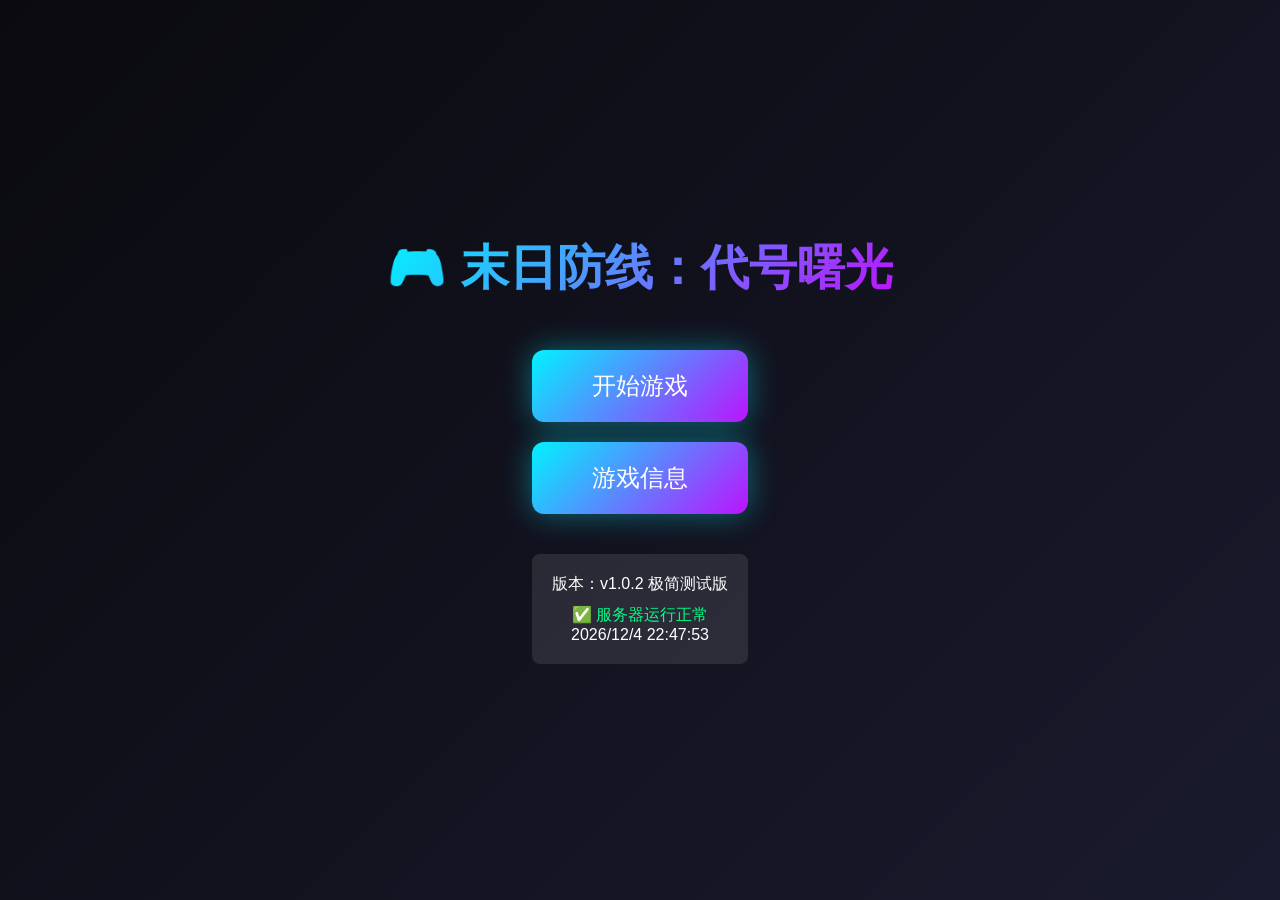
<file: test-simple.html>
<!DOCTYPE html>
<html lang="zh-CN">
<head>
    <meta charset="UTF-8">
    <meta name="viewport" content="width=device-width, initial-scale=1.0">
    <title>末日防线 v1.0.2 极简版</title>
    <style>
        * { margin: 0; padding: 0; box-sizing: border-box; }
        body {
            font-family: Arial, sans-serif;
            background: linear-gradient(135deg, #0a0a0f 0%, #1a1a2e 100%);
            color: white;
            height: 100vh;
            display: flex;
            flex-direction: column;
            justify-content: center;
            align-items: center;
        }
        h1 {
            font-size: 48px;
            background: linear-gradient(135deg, #00f3ff, #bc13fe);
            -webkit-background-clip: text;
            -webkit-text-fill-color: transparent;
            margin-bottom: 40px;
        }
        .btn {
            padding: 20px 60px;
            font-size: 24px;
            background: linear-gradient(135deg, #00f3ff, #bc13fe);
            border: none;
            border-radius: 12px;
            color: white;
            cursor: pointer;
            margin: 10px;
            box-shadow: 0 0 30px rgba(0, 243, 255, 0.4);
        }
        .btn:active { transform: scale(0.95); }
        .info {
            margin-top: 30px;
            padding: 20px;
            background: rgba(255,255,255,0.1);
            border-radius: 8px;
            text-align: center;
        }
        #status { color: #00ff88; margin-top: 10px; }
    </style>
</head>
<body>
    <h1>🎮 末日防线：代号曙光</h1>
    
    <button class="btn" onclick="startGame()">开始游戏</button>
    <button class="btn" onclick="showInfo()">游戏信息</button>
    
    <div class="info">
        <div>版本：v1.0.2 极简测试版</div>
        <div id="status">✅ 服务器运行正常</div>
        <div id="time"></div>
    </div>

    <script>
        // 显示当前时间
        function updateTime() {
            document.getElementById('time').textContent = new Date().toLocaleString('zh-CN');
        }
        updateTime();
        setInterval(updateTime, 1000);

        // 测试 localStorage
        try {
            localStorage.setItem('test', 'ok');
            console.log('✅ localStorage 可用');
        } catch(e) {
            console.log('⚠️ localStorage 不可用:', e);
        }

        function startGame() {
            alert('🎮 战斗系统开发中！\n\n当前版本：v1.0.2\n章节一已完成');
        }

        function showInfo() {
            alert('📊 游戏信息\n\n类型：Roguelike 射击塔防\n风格：科幻机甲 + 赛博朋克\n状态：章节一完成 (1/13)');
        }

        console.log('🎮 游戏加载成功！');
    </script>
</body>
</html>
</file>
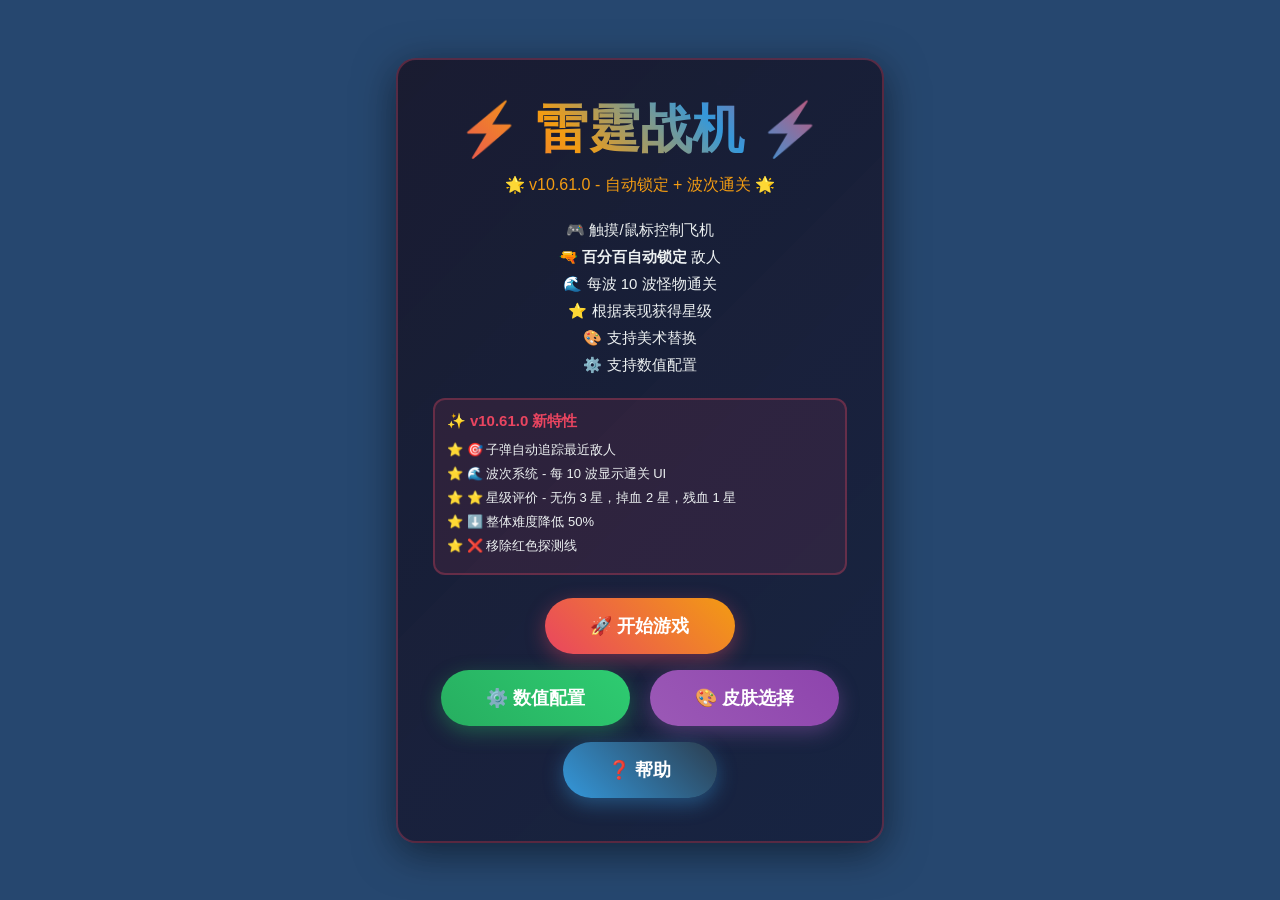
<file: thunder-fighter-v10.61.0.html>
<!DOCTYPE html>
<html lang="zh-CN">
<head>
    <meta charset="UTF-8">
    <meta name="viewport" content="width=device-width, initial-scale=1.0, maximum-scale=1.0, user-scalable=no">
    <title>⚡ 雷霆战机 v10.61.0 - 自动锁定 + 波次通关</title>
    <style>
        * { margin: 0; padding: 0; box-sizing: border-box; }
        body { 
            background: linear-gradient(135deg, #1a1a2e 0%, #16213e 50%, #0f3460 100%);
            overflow: hidden; 
            touch-action: none; 
            font-family: 'Arial', sans-serif;
            position: fixed;
            width: 100%;
            height: 100%;
        }
        
        .bg-stars {
            position: fixed;
            top: 0; left: 0;
            width: 100%; height: 100%;
            pointer-events: none;
            z-index: 0;
        }
        .star {
            position: absolute;
            background: #fff;
            border-radius: 50%;
            animation: twinkle 2s infinite;
        }
        @keyframes twinkle {
            0%, 100% { opacity: 0.4; transform: scale(1); }
            50% { opacity: 0.8; transform: scale(1.1); }
        }
        
        #gameCanvas { 
            display: block; 
            margin: 0 auto; 
            background: transparent;
            position: relative;
            z-index: 5;
            width: 100%;
            max-width: 480px;
            height: 100vh;
        }
        
        #ui {
            position: fixed;
            top: 10px;
            left: 10px;
            color: #fff;
            font-size: 16px;
            text-shadow: 2px 2px 4px rgba(0,0,0,0.8);
            z-index: 15;
            background: rgba(0,0,0,0.5);
            padding: 10px 15px;
            border-radius: 10px;
            border: 1px solid rgba(255,255,255,0.2);
        }
        
        #waveUI {
            position: fixed;
            top: 10px;
            right: 10px;
            color: #f39c12;
            font-size: 18px;
            font-weight: bold;
            text-shadow: 2px 2px 4px rgba(0,0,0,0.8);
            z-index: 15;
            background: rgba(0,0,0,0.5);
            padding: 10px 15px;
            border-radius: 10px;
            border: 1px solid rgba(243, 156, 18, 0.3);
        }
        
        #startScreen, #gameOverScreen, #configScreen, #skinScreen, #levelCompleteScreen {
            position: fixed;
            top: 0; left: 0;
            width: 100%;
            height: 100%;
            display: flex;
            flex-direction: column;
            justify-content: center;
            align-items: center;
            background: rgba(15, 52, 96, 0.9);
            z-index: 20;
            padding: 20px;
            overflow-y: auto;
        }
        
        h1 {
            font-size: clamp(32px, 8vw, 52px);
            background: linear-gradient(45deg, #e94560, #f39c12, #3498db, #e94560);
            -webkit-background-clip: text;
            -webkit-text-fill-color: transparent;
            background-clip: text;
            text-align: center;
            margin-bottom: 10px;
            animation: bounce 2s infinite;
        }
        @keyframes bounce {
            0%, 100% { transform: translateY(0); }
            50% { transform: translateY(-8px); }
        }
        
        #version {
            color: #f39c12;
            font-size: clamp(14px, 4vw, 16px);
            margin-bottom: 20px;
            text-align: center;
        }
        
        .main-panel {
            background: linear-gradient(135deg, rgba(26, 26, 46, 0.95), rgba(22, 33, 62, 0.9));
            border-radius: 20px;
            padding: clamp(20px, 5vw, 35px);
            box-shadow: 0 10px 40px rgba(0,0,0,0.5);
            border: 2px solid rgba(233, 69, 96, 0.3);
            text-align: center;
            max-width: min(500px, 95vw);
            position: relative;
            z-index: 10;
            margin: 10px;
        }
        
        .main-panel p {
            color: #ecf0f1;
            font-size: clamp(14px, 4vw, 15px);
            margin-bottom: 20px;
            line-height: 1.8;
        }
        
        .features {
            background: rgba(233, 69, 96, 0.1);
            border: 2px solid rgba(233, 69, 96, 0.3);
            border-radius: 12px;
            padding: 12px;
            margin: 15px 0;
            text-align: left;
        }
        .features h3 {
            color: #e94560;
            margin-bottom: 10px;
            font-size: clamp(14px, 4vw, 15px);
        }
        .features ul {
            color: #ecf0f1;
            font-size: clamp(11px, 3vw, 13px);
            padding-left: 20px;
        }
        .features li {
            margin: 6px 0;
            list-style-type: '⭐ ';
        }
        
        .btn {
            background: linear-gradient(45deg, #e94560, #f39c12);
            border: none;
            color: white;
            padding: clamp(14px, 4vw, 16px) clamp(30px, 8vw, 45px);
            font-size: clamp(16px, 4vw, 18px);
            font-weight: bold;
            border-radius: 40px;
            cursor: pointer;
            box-shadow: 0 6px 20px rgba(233, 69, 96, 0.4);
            transition: all 0.3s;
            margin: 8px;
            display: inline-block;
        }
        .btn:hover {
            transform: translateY(-3px) scale(1.05);
            box-shadow: 0 10px 30px rgba(233, 69, 96, 0.5);
        }
        .btn:active {
            transform: translateY(-1px) scale(1.02);
        }
        .btn.secondary {
            background: linear-gradient(45deg, #3498db, #2c3e50);
            box-shadow: 0 6px 20px rgba(52, 152, 219, 0.4);
        }
        .btn.config {
            background: linear-gradient(45deg, #27ae60, #2ecc71);
            box-shadow: 0 6px 20px rgba(39, 174, 96, 0.4);
        }
        .btn.skin {
            background: linear-gradient(45deg, #9b59b6, #8e44ad);
            box-shadow: 0 6px 20px rgba(155, 89, 182, 0.4);
        }
        
        /* 配置面板 */
        .config-section {
            background: rgba(0,0,0,0.3);
            border-radius: 10px;
            padding: 15px;
            margin: 10px 0;
            text-align: left;
        }
        .config-section h3 {
            color: #00d2ff;
            margin-bottom: 10px;
            font-size: 14px;
        }
        .config-row {
            display: flex;
            justify-content: space-between;
            align-items: center;
            margin: 8px 0;
            padding: 5px 0;
        }
        .config-label {
            color: #ecf0f1;
            font-size: 13px;
        }
        .config-input {
            width: 80px;
            padding: 5px;
            border: 1px solid rgba(255,255,255,0.2);
            border-radius: 5px;
            background: rgba(0,0,0,0.5);
            color: #fff;
            text-align: center;
        }
        .config-slider {
            width: 120px;
            margin-left: 10px;
        }
        
        /* 皮肤选择界面 */
        .skin-grid {
            display: grid;
            grid-template-columns: repeat(auto-fit, minmax(100px, 1fr));
            gap: 15px;
            margin: 20px 0;
            max-width: 400px;
        }
        .skin-item {
            background: rgba(0,0,0,0.3);
            border: 2px solid rgba(255,255,255,0.2);
            border-radius: 10px;
            padding: 10px;
            cursor: pointer;
            transition: all 0.3s;
        }
        .skin-item:hover {
            transform: scale(1.1);
            border-color: #f39c12;
        }
        .skin-item.selected {
            border-color: #f39c12;
            box-shadow: 0 0 20px rgba(243, 156, 18, 0.5);
        }
        .skin-item canvas {
            background: rgba(0,0,0,0.5);
            border-radius: 5px;
            width: 100%;
        }
        .skin-item p {
            color: #ecf0f1;
            font-size: 11px;
            margin: 5px 0 0 0;
        }
        
        /* 通关 UI */
        .star-rating {
            font-size: clamp(48px, 12vw, 72px);
            margin: 20px 0;
            letter-spacing: 10px;
        }
        .star-rating .star {
            color: #333;
            text-shadow: none;
        }
        .star-rating .star.filled {
            color: #f39c12;
            text-shadow: 0 0 20px rgba(243, 156, 18, 0.8);
        }
        
        .hidden { display: none !important; }
    </style>
</head>
<body>
    <div class="bg-stars" id="bgStars"></div>
    
    <div id="ui" class="hidden">
        <div>得分：<span id="scoreVal">0</span></div>
        <div>等级：<span id="levelVal">1</span></div>
        <div>生命：<span id="livesVal">3</span></div>
    </div>
    
    <div id="waveUI" class="hidden">
        波次：<span id="waveVal">1</span>/10
    </div>
    
    <div id="startScreen">
        <div class="main-panel">
            <h1>⚡ 雷霆战机 ⚡</h1>
            <div id="version">🌟 v10.61.0 - 自动锁定 + 波次通关 🌟</div>
            
            <p>
                🎮 触摸/鼠标控制飞机<br>
                🔫 <strong>百分百自动锁定</strong> 敌人<br>
                🌊 每波 10 波怪物通关<br>
                ⭐ 根据表现获得星级<br>
                🎨 支持美术替换<br>
                ⚙️ 支持数值配置
            </p>
            
            <div class="features">
                <h3>✨ v10.61.0 新特性</h3>
                <ul>
                    <li>🎯 子弹自动追踪最近敌人</li>
                    <li>🌊 波次系统 - 每 10 波显示通关 UI</li>
                    <li>⭐ 星级评价 - 无伤 3 星，掉血 2 星，残血 1 星</li>
                    <li>⬇️ 整体难度降低 50%</li>
                    <li>❌ 移除红色探测线</li>
                </ul>
            </div>
            
            <button class="btn" id="startBtn">🚀 开始游戏</button>
            <br>
            <button class="btn config" id="configBtn">⚙️ 数值配置</button>
            <button class="btn skin" id="skinBtn">🎨 皮肤选择</button>
            <br>
            <button class="btn secondary" id="helpBtn">❓ 帮助</button>
        </div>
    </div>
    
    <div id="configScreen" class="hidden">
        <div class="main-panel" style="max-width: 600px;">
            <h1>⚙️ 数值配置</h1>
            <p style="color: #95a5a6; font-size: 13px;">调整游戏数值，配置自动保存</p>
            
            <div class="config-section">
                <h3>👤 玩家设置</h3>
                <div class="config-row">
                    <span class="config-label">初始生命</span>
                    <input type="number" id="cfg_playerHealth" class="config-input" value="3" min="1" max="10">
                </div>
                <div class="config-row">
                    <span class="config-label">基础伤害</span>
                    <input type="number" id="cfg_playerDamage" class="config-input" value="2" min="1" max="10">
                </div>
                <div class="config-row">
                    <span class="config-label">移动速度</span>
                    <input type="range" id="cfg_playerSpeed" class="config-slider" min="5" max="15" value="8">
                    <span id="cfg_playerSpeed_val" style="color: #f39c12; width: 30px;">8</span>
                </div>
                <div class="config-row">
                    <span class="config-label">射击间隔</span>
                    <input type="range" id="cfg_fireRate" class="config-slider" min="5" max="30" value="15">
                    <span id="cfg_fireRate_val" style="color: #f39c12; width: 30px;">15</span>
                </div>
            </div>
            
            <div class="config-section">
                <h3>👾 敌机设置</h3>
                <div class="config-row">
                    <span class="config-label">生成速度</span>
                    <input type="range" id="cfg_enemySpawn" class="config-slider" min="20" max="100" value="50">
                    <span id="cfg_enemySpawn_val" style="color: #f39c12; width: 30px;">50</span>
                </div>
                <div class="config-row">
                    <span class="config-label">敌机血量倍率</span>
                    <input type="number" id="cfg_enemyHealth" class="config-input" value="1" min="0.5" max="5" step="0.1">
                </div>
            </div>
            
            <div class="config-section">
                <h3>🎮 游戏设置</h3>
                <div class="config-row">
                    <span class="config-label">重力</span>
                    <input type="number" id="cfg_gravity" class="config-input" value="0.8" min="0" max="2" step="0.1">
                </div>
            </div>
            
            <button class="btn" id="saveConfigBtn">💾 保存配置</button>
            <button class="btn secondary" id="resetConfigBtn">🔄 重置默认</button>
            <button class="btn" id="closeConfigBtn" style="background: linear-gradient(45deg, #95a5a6, #7f8c8d);">❌ 关闭</button>
        </div>
    </div>
    
    <div id="skinScreen" class="hidden">
        <div class="main-panel" style="max-width: 600px;">
            <h1>🎨 皮肤选择</h1>
            <p style="color: #95a5a6; font-size: 13px;">选择你喜欢的外观</p>
            
            <div class="skin-grid" id="skinGrid"></div>
            
            <button class="btn" id="saveSkinBtn">💾 保存选择</button>
            <button class="btn" id="closeSkinBtn" style="background: linear-gradient(45deg, #95a5a6, #7f8c8d);">❌ 关闭</button>
        </div>
    </div>
    
    <div id="levelCompleteScreen" class="hidden">
        <div class="main-panel">
            <h1>🎉 波次完成！🎉</h1>
            <div id="version">第 <span id="completedWave">1</span> 波</div>
            
            <div class="star-rating" id="starRating">
                <span class="star">★</span>
                <span class="star">★</span>
                <span class="star">★</span>
            </div>
            
            <p style="color: #ecf0f1; font-size: 15px; margin: 10px 0;">通关评价</p>
            <p id="starComment" style="color: #f39c12; font-size: 14px; margin: 10px 0;">完美！</p>
            
            <p style="color: #ecf0f1; font-size: 15px; margin: 10px 0;">本波得分</p>
            <div id="waveScore" style="font-size: 36px; color: #f39c12; margin: 10px 0;">0</div>
            
            <button class="btn" id="nextWaveBtn">🌊 下一波</button>
            <br>
            <button class="btn secondary" id="quitWaveBtn">🏠 返回菜单</button>
        </div>
    </div>
    
    <div id="gameOverScreen" class="hidden">
        <div class="main-panel">
            <h1>💥 游戏结束 💥</h1>
            <p style="color: #ecf0f1; font-size: 15px; margin: 10px 0;">最终得分</p>
            <div id="finalScore">0</div>
            <p style="color: #f39c12; font-size: 14px; margin: 10px 0;">💰 获得金币：<span id="earnedGold">0</span></p>
            <button class="btn" id="restartBtn">🔄 再来一次</button>
            <br>
            <button class="btn secondary" id="menuBtn">🏠 返回菜单</button>
        </div>
    </div>
    
    <canvas id="gameCanvas"></canvas>
    
    <script>
        // 创建背景星星
        const bgStars = document.getElementById('bgStars');
        for (let i = 0; i < 60; i++) {
            const star = document.createElement('div');
            star.className = 'star';
            const size = 1.5 + Math.random() * 3;
            star.style.width = size + 'px';
            star.style.height = size + 'px';
            star.style.left = Math.random() * 100 + '%';
            star.style.top = Math.random() * 100 + '%';
            star.style.animationDelay = Math.random() * 2 + 's';
            bgStars.appendChild(star);
        }
        
        // 游戏主逻辑
        const canvas = document.getElementById('gameCanvas');
        const ctx = canvas.getContext('2d');
        
        function resizeCanvas() {
            canvas.width = Math.min(window.innerWidth * 0.95, 480);
            canvas.height = window.innerHeight;
        }
        resizeCanvas();
        window.addEventListener('resize', resizeCanvas);
        
        // 游戏配置 - 支持本地存储和外部配置
        let gameConfig = {
            playerHealth: 3,
            playerDamage: 2,
            playerSpeed: 8,
            fireRate: 15,
            enemySpawn: 50,
            enemyHealth: 1,
            gravity: 0.8
        };
        
        // 加载配置
        function loadConfig() {
            const saved = localStorage.getItem('thunder_config');
            if (saved) {
                gameConfig = { ...gameConfig, ...JSON.parse(saved) };
            }
            
            // 更新 UI
            document.getElementById('cfg_playerHealth').value = gameConfig.playerHealth;
            document.getElementById('cfg_playerDamage').value = gameConfig.playerDamage;
            document.getElementById('cfg_playerSpeed').value = gameConfig.playerSpeed;
            document.getElementById('cfg_playerSpeed_val').textContent = gameConfig.playerSpeed;
            document.getElementById('cfg_fireRate').value = gameConfig.fireRate;
            document.getElementById('cfg_fireRate_val').textContent = gameConfig.fireRate;
            document.getElementById('cfg_enemySpawn').value = gameConfig.enemySpawn;
            document.getElementById('cfg_enemySpawn_val').textContent = gameConfig.enemySpawn;
            document.getElementById('cfg_enemyHealth').value = gameConfig.enemyHealth;
            document.getElementById('cfg_gravity').value = gameConfig.gravity;
        }
        
        // 保存配置
        function saveConfig() {
            gameConfig.playerHealth = parseInt(document.getElementById('cfg_playerHealth').value);
            gameConfig.playerDamage = parseInt(document.getElementById('cfg_playerDamage').value);
            gameConfig.playerSpeed = parseInt(document.getElementById('cfg_playerSpeed').value);
            gameConfig.fireRate = parseInt(document.getElementById('cfg_fireRate').value);
            gameConfig.enemySpawn = parseInt(document.getElementById('cfg_enemySpawn').value);
            gameConfig.enemyHealth = parseFloat(document.getElementById('cfg_enemyHealth').value);
            gameConfig.gravity = parseFloat(document.getElementById('cfg_gravity').value);
            
            localStorage.setItem('thunder_config', JSON.stringify(gameConfig));
            
            window.postMessage({ type: 'UPDATE_CONFIG', config: gameConfig }, '*');
            
            alert('✅ 配置已保存！');
        }
        
        // 重置配置
        function resetConfig() {
            gameConfig = {
                playerHealth: 3,
                playerDamage: 2,
                playerSpeed: 8,
                fireRate: 15,
                enemySpawn: 50,
                enemyHealth: 1,
                gravity: 0.8
            };
            localStorage.setItem('thunder_config', JSON.stringify(gameConfig));
            loadConfig();
            alert('✅ 配置已重置！');
        }
        
        // 皮肤系统
        let selectedSkin = 'classic';
        const skins = [
            { id: 'classic', name: '经典', color: '#4ecdc4' },
            { id: 'elite', name: '精英', color: '#f39c12' },
            { id: 'dark', name: '暗黑', color: '#8e44ad' },
            { id: 'fire', name: '火焰', color: '#e74c3c' }
        ];
        
        function loadSkin() {
            const saved = localStorage.getItem('thunder_skin');
            if (saved) selectedSkin = saved;
            renderSkins();
        }
        
        function renderSkins() {
            const grid = document.getElementById('skinGrid');
            grid.innerHTML = '';
            skins.forEach(skin => {
                const item = document.createElement('div');
                item.className = 'skin-item' + (skin.id === selectedSkin ? ' selected' : '');
                item.onclick = () => { selectedSkin = skin.id; renderSkins(); };
                
                const cvs = document.createElement('canvas');
                cvs.width = 80;
                cvs.height = 80;
                const c = cvs.getContext('2d');
                
                c.fillStyle = skin.color;
                c.beginPath();
                c.moveTo(40, 10);
                c.lineTo(10, 70);
                c.lineTo(40, 50);
                c.lineTo(70, 70);
                c.closePath();
                c.fill();
                
                const p = document.createElement('p');
                p.textContent = skin.name;
                
                item.appendChild(cvs);
                item.appendChild(p);
                grid.appendChild(item);
            });
        }
        
        function saveSkin() {
            localStorage.setItem('thunder_skin', selectedSkin);
            alert('✅ 皮肤已保存！');
        }
        
        function getSkinColor() {
            const skin = skins.find(s => s.id === selectedSkin);
            return skin ? skin.color : '#4ecdc4';
        }
        
        window.addEventListener('message', function(event) {
            if (event.data && event.data.type === 'UPDATE_CONFIG') {
                const cfg = event.data.config;
                if (cfg) {
                    gameConfig = { ...gameConfig, ...cfg };
                    localStorage.setItem('thunder_config', JSON.stringify(gameConfig));
                    loadConfig();
                }
            }
        });
        
        // 🆕 波次系统变量
        let wave = 1;
        let enemiesKilledInWave = 0;
        let maxHealthAtWaveStart = 3;
        let currentHealthAtWaveStart = 3;
        let waveScore = 0;
        const ENEMIES_PER_WAVE = 10;
        
        let gameRunning = false;
        let powerUps = [];
        let score = 0, lives = 3, level = 1, gold = 0, exp = 0, expToLevel = 100;
        
        let playerUpgrades = { bulletSpeed: 1, bulletDamage: 1, fireRate: 1, bulletCount: 1, bulletSpread: 0, speed: 1 };
        
        const player = {
            x: 0,
            y: 0,
            width: 50,
            height: 60,
            baseSpeed: 8,
            color: '#4ecdc4'
        };
        
        let bullets = [], enemies = [], enemyBullets = [], particles = [], gameStars = [];

        // ==================== 道具系统 ====================
        const powerUpTypes = {
            POWER: { name: '火力增强', color: '#ff6b6b', duration: 10000, effect: 'damage' },
            SHIELD: { name: '护盾', color: '#4ecdc4', duration: 8000, effect: 'shield' },
            HEALTH: { name: '生命恢复', color: '#2ecc71', duration: 0, effect: 'health' },
            SLOW: { name: '时空减速', color: '#a29bfe', duration: 15000, effect: 'slow' },
            DOUBLE: { name: '金币加倍', color: '#f39c12', duration: 20000, effect: 'double' }
        };
        
        let activePowerUps = {};
        
        function spawnPowerUp(x, y) {
            if (Math.random() > 0.3) return;
            const types = Object.keys(powerUpTypes);
            const type = types[Math.floor(Math.random() * types.length)];
            powerUps.push({
                x, y, type,
                width: 25, height: 25,
                speed: 2,
                pulse: 0
            });
        }
        
        function applyPowerUp(type) {
            const config = powerUpTypes[type];
            console.log('🎁 获得道具:', config.name);
            
            if (config.effect === 'health') {
                lives = Math.min(lives + 1, gameConfig.playerHealth);
            } else if (config.effect === 'damage') {
                player.damage = player.baseDamage * 2;
                activePowerUps.POWER = Date.now() + config.duration;
            } else if (config.effect === 'shield') {
                player.shield = true;
                activePowerUps.SHIELD = Date.now() + config.duration;
            } else if (config.effect === 'slow') {
                activePowerUps.SLOW = Date.now() + config.duration;
                enemySpeedMultiplier = 0.5;
            } else if (config.effect === 'double') {
                activePowerUps.DOUBLE = Date.now() + config.duration;
            }
        }
        
        function updatePowerUps() {
            const now = Date.now();
            if (activePowerUps.POWER && now > activePowerUps.POWER) {
                player.damage = player.baseDamage;
                delete activePowerUps.POWER;
            }
            if (activePowerUps.SHIELD && now > activePowerUps.SHIELD) {
                player.shield = false;
                delete activePowerUps.SHIELD;
            }
            if (activePowerUps.SLOW && now > activePowerUps.SLOW) {
                enemySpeedMultiplier = 1.0;
                delete activePowerUps.SLOW;
            }
            if (activePowerUps.DOUBLE && now > activePowerUps.DOUBLE) {
                delete activePowerUps.DOUBLE;
            }
        }
        
        let enemySpeedMultiplier = 1.0;
        
        // ==================== 连击系统 ====================
        let combo = 0;
        let comboTimer = 0;
        let maxCombo = 0;
        let comboDisplay = '';
        
        function addCombo() {
            combo++;
            comboTimer = Date.now() + 3000;
            if (combo > maxCombo) maxCombo = combo;
            
            if (combo >= 50) comboDisplay = '🔥 连击之神!';
            else if (combo >= 30) comboDisplay = '💀 连击大师!';
            else if (combo >= 20) comboDisplay = '⚡ 连击高手!';
            else if (combo >= 10) comboDisplay = '✨ 连击启动!';
            else comboDisplay = '';
        }
        
        function updateCombo() {
            if (comboTimer > 0 && Date.now() > comboTimer && combo > 0) {
                combo = 0;
                comboDisplay = '';
            }
        }
        
        function getComboMultiplier() {
            return Math.min(1 + combo * 0.1, 10);
        }
        
        // ==================== 成就系统 ====================
        const achievements = [
            { id: 'first_blood', name: '首杀', desc: '击毁第一架敌机', unlocked: false, condition: (stats) => stats.kills >= 1 },
            { id: 'combo_10', name: '连击高手', desc: '达成 10 连击', unlocked: false, condition: (stats) => stats.maxCombo >= 10 },
            { id: 'combo_30', name: '连击大师', desc: '达成 30 连击', unlocked: false, condition: (stats) => stats.maxCombo >= 30 },
            { id: 'combo_50', name: '连击之神', desc: '达成 50 连击', unlocked: false, condition: (stats) => stats.maxCombo >= 50 },
            { id: 'survivor_5min', name: '幸存者', desc: '存活 5 分钟', unlocked: false, condition: (stats) => stats.survivalTime >= 300 },
            { id: 'killer_100', name: '杀手', desc: '击毁 100 架敌机', unlocked: false, condition: (stats) => stats.kills >= 100 },
            { id: 'killer_500', name: '屠戮者', desc: '击毁 500 架敌机', unlocked: false, condition: (stats) => stats.kills >= 500 },
            { id: 'score_10000', name: '高分王', desc: '单局得分 10000', unlocked: false, condition: (stats) => stats.highScore >= 10000 },
            { id: 'score_50000', name: '传奇', desc: '单局得分 50000', unlocked: false, condition: (stats) => stats.highScore >= 50000 },
            { id: 'gold_1000', name: '富翁', desc: '累计获得 1000 金币', unlocked: false, condition: (stats) => stats.totalGold >= 1000 }
        ];
        
        let gameStats = {
            kills: 0,
            maxCombo: 0,
            survivalTime: 0,
            highScore: 0,
            totalGold: 0
        };
        
        function checkAchievements() {
            achievements.forEach(ach => {
                if (!ach.unlocked && ach.condition(gameStats)) {
                    ach.unlocked = true;
                    console.log('🏆 解锁成就:', ach.name, '-', ach.desc);
                    saveAchievements();
                }
            });
        }
        
        function saveAchievements() {
            try {
                const unlocked = achievements.filter(a => a.unlocked).map(a => a.id);
                localStorage.setItem('thunder_achievements', JSON.stringify(unlocked));
            } catch(e) {}
        }
        
        function loadAchievements() {
            try {
                const unlocked = JSON.parse(localStorage.getItem('thunder_achievements') || '[]');
                achievements.forEach(a => {
                    if (unlocked.includes(a.id)) a.unlocked = true;
                });
            } catch(e) {}
        }

        const upgradePool = [
            { id: 'bulletSpeed', name: '🚀 子弹加速', desc: '子弹速度 +20%', apply: () => { playerUpgrades.bulletSpeed += 0.2; } },
            { id: 'bulletDamage', name: '💥 强力子弹', desc: '子弹伤害 +50%', apply: () => { playerUpgrades.bulletDamage += 0.5; } },
            { id: 'fireRate', name: '⚡ 快速射击', desc: '射速 +20%', apply: () => { playerUpgrades.fireRate += 0.2; } },
            { id: 'bulletCount', name: '🔱 多重射击', desc: '子弹数量 +1', apply: () => { playerUpgrades.bulletCount = Math.min(5, playerUpgrades.bulletCount + 1); } },
            { id: 'heal', name: '❤️ 修复', desc: '恢复 1 点生命', apply: () => { lives = Math.min(gameConfig.playerHealth, lives + 1); } },
            { id: 'speed', name: '💨 飞机加速', desc: '移动速度 +20%', apply: () => { playerUpgrades.speed += 0.2; } }
        ];
        
        function initGameStars() {
            gameStars = [];
            for (let i = 0; i < 60; i++) {
                gameStars.push({
                    x: Math.random() * canvas.width,
                    y: Math.random() * canvas.height,
                    size: 0.8 + Math.random() * 1.5,
                    speed: 1.5 + Math.random() * 2.5
                });
            }
        }
        
        function drawGameStars() {
            gameStars.forEach(star => {
                ctx.fillStyle = `rgba(255, 255, 255, ${0.5 + Math.random() * 0.5})`;
                ctx.beginPath();
                ctx.arc(star.x, star.y, star.size, 0, Math.PI * 2);
                ctx.fill();
                star.y += star.speed;
                if (star.y > canvas.height) {
                    star.y = 0;
                    star.x = Math.random() * canvas.width;
                }
            });
        }
        
        function resetPlayer() {
            player.x = canvas.width / 2;
            player.y = canvas.height - 150;
        }
        
        function drawPlayer() {
            ctx.save();
            ctx.shadowBlur = 20;
            ctx.shadowColor = getSkinColor();
            
            ctx.fillStyle = getSkinColor();
            ctx.beginPath();
            ctx.moveTo(player.x, player.y - player.height / 2);
            ctx.lineTo(player.x - player.width / 2, player.y + player.height / 2);
            ctx.lineTo(player.x, player.y + player.height / 3);
            ctx.lineTo(player.x + player.width / 2, player.y + player.height / 2);
            ctx.closePath();
            ctx.fill();
            
            if (level >= 11) {
                ctx.fillStyle = '#27ae60';
                ctx.beginPath();
                ctx.moveTo(player.x - player.width / 2 - 10, player.y + player.height / 4);
                ctx.lineTo(player.x - player.width / 2, player.y + player.height / 2);
                ctx.lineTo(player.x - player.width / 2 + 20, player.y + player.height / 4);
                ctx.closePath();
                ctx.fill();
                ctx.beginPath();
                ctx.moveTo(player.x + player.width / 2 + 10, player.y + player.height / 4);
                ctx.lineTo(player.x + player.width / 2, player.y + player.height / 2);
                ctx.lineTo(player.x + player.width / 2 - 20, player.y + player.height / 4);
                ctx.closePath();
                ctx.fill();
            }
            
            ctx.fillStyle = `rgba(255, ${Math.floor(Math.random() * 100) + 100}, 0, 0.8)`;
            ctx.beginPath();
            ctx.moveTo(player.x - 10, player.y + player.height / 2);
            ctx.lineTo(player.x, player.y + player.height / 2 + 20 + Math.random() * 10);
            ctx.lineTo(player.x + 10, player.y + player.height / 2);
            ctx.closePath();
            ctx.fill();
            
            ctx.restore();
        }
        
        // 🆕 v10.61.0 - 百分百自动锁定：找到最近的敌人
        function findNearestEnemy() {
            let nearest = null;
            let minDist = Infinity;
            
            enemies.forEach(enemy => {
                const dx = enemy.x - player.x;
                const dy = enemy.y - player.y;
                const dist = Math.sqrt(dx * dx + dy * dy);
                
                if (dist < minDist) {
                    minDist = dist;
                    nearest = enemy;
                }
            });
            
            return nearest;
        }
        
        function createBullet() {
            const count = playerUpgrades.bulletCount;
            const spread = playerUpgrades.bulletSpread;
            
            // 🆕 v10.61.0 - 自动锁定：如果有敌人，子弹追踪
            const target = findNearestEnemy();
            
            for (let i = 0; i < count; i++) {
                let vx = 0, vy = -12;
                
                if (target) {
                    // 计算追踪方向
                    const dx = target.x - player.x;
                    const dy = target.y - player.y;
                    const dist = Math.sqrt(dx * dx + dy * dy);
                    vx = (dx / dist) * 8;
                    vy = (dy / dist) * 12;
                } else {
                    // 没有目标时向上发射
                    vx = (i - (count - 1) / 2) * spread;
                    vy = -12;
                }
                
                bullets.push({
                    x: player.x,
                    y: player.y - player.height / 2,
                    vx: vx * playerUpgrades.bulletSpeed,
                    vy: vy * playerUpgrades.bulletSpeed,
                    width: 6,
                    height: 20,
                    damage: gameConfig.playerDamage * playerUpgrades.bulletDamage,
                    color: '#f39c12',
                    trail: true,
                    homing: !!target
                });
            }
        }
        
        function drawBullets() {
            bullets.forEach((bullet, index) => {
                if (bullet.trail) {
                    const gradient = ctx.createLinearGradient(bullet.x, bullet.y, bullet.x, bullet.y + 35);
                    gradient.addColorStop(0, 'rgba(243, 156, 18, 0)');
                    gradient.addColorStop(1, 'rgba(243, 156, 18, 0.9)');
                    ctx.fillStyle = gradient;
                    ctx.fillRect(bullet.x - bullet.width / 2, bullet.y, bullet.width, 35);
                }
                
                ctx.fillStyle = bullet.color;
                ctx.shadowBlur = 15;
                ctx.shadowColor = bullet.color;
                ctx.fillRect(bullet.x - bullet.width / 2, bullet.y - bullet.height / 2, bullet.width, bullet.height);
                ctx.shadowBlur = 0;
                
                // 🆕 v10.61.0 - 追踪子弹：持续调整方向
                if (bullet.homing) {
                    const target = findNearestEnemy();
                    if (target) {
                        const dx = target.x - bullet.x;
                        const dy = target.y - bullet.y;
                        const dist = Math.sqrt(dx * dx + dy * dy);
                        const speed = Math.sqrt(bullet.vx * bullet.vx + bullet.vy * bullet.vy);
                        bullet.vx = (dx / dist) * speed * 0.3 + bullet.vx * 0.7;
                        bullet.vy = (dy / dist) * speed * 0.3 + bullet.vy * 0.7;
                    }
                }
                
                bullet.x += bullet.vx;
                bullet.y += bullet.vy;
                
                if (bullet.y < 0 || bullet.x < 0 || bullet.x > canvas.width) {
                    bullets.splice(index, 1);
                }
            });
        }
        
        function createEnemy() {
            // 🆕 v10.61.0 - 降低难度：减少精英和 Boss 出现概率
            const types = ['small', 'medium', 'large'];
            const rand = Math.random();
            let type;
            
            if (rand < 0.6) type = 'small';
            else if (rand < 0.85) type = 'medium';
            else type = 'large';
            
            let enemy = {
                x: Math.random() * (canvas.width - 40) + 20,
                y: -50,
                type: type,
                // 🆕 v10.61.0 - 降低难度：减少速度
                speed: (2 + Math.random() * 2 + level * 0.1) * 0.7
            };
            
            // 🆕 v10.61.0 - 降低难度：减少血量
            const typeStats = {
                small: { width: 30, height: 30, health: 5, color: '#e94560', score: 10, gold: 1 },
                medium: { width: 45, height: 45, health: 15, color: '#f39c12', score: 30, gold: 3 },
                large: { width: 60, height: 60, health: 30, color: '#e94560', score: 50, gold: 5 }
            };
            
            Object.assign(enemy, typeStats[type]);
            enemy.health *= gameConfig.enemyHealth * 0.5; // 🆕 v10.61.0 - 降低难度：血量减半
            enemy.maxHealth = enemy.health;
            enemies.push(enemy);
        }
        
        function drawEnemies() {
            enemies.forEach((enemy, index) => {
                ctx.fillStyle = enemy.color;
                ctx.beginPath();
                ctx.moveTo(enemy.x, enemy.y + enemy.height / 2);
                ctx.lineTo(enemy.x - enemy.width / 2, enemy.y - enemy.height / 2);
                ctx.lineTo(enemy.x, enemy.y - enemy.height / 3);
                ctx.lineTo(enemy.x + enemy.width / 2, enemy.y - enemy.height / 2);
                ctx.closePath();
                ctx.fill();
                
                if (enemy.health < enemy.maxHealth) {
                    const barWidth = enemy.width;
                    const barHeight = 4;
                    ctx.fillStyle = '#333';
                    ctx.fillRect(enemy.x - barWidth / 2, enemy.y - enemy.height / 2 - 8, barWidth, barHeight);
                    ctx.fillStyle = '#2ecc71';
                    ctx.fillRect(enemy.x - barWidth / 2, enemy.y - enemy.height / 2 - 8, barWidth * (enemy.health / enemy.maxHealth), barHeight);
                }
                
                enemy.y += enemy.speed;
                
                if (enemy.y > canvas.height + 50) {
                    enemies.splice(index, 1);
                }
            });
        }
        
        function enemyShoot() {
            // 🆕 v10.61.0 - 降低难度：减少敌方子弹
            enemies.forEach(enemy => {
                const shootRate = 0.01; // 从 0.02 降低到 0.01
                if (Math.random() < shootRate) {
                    enemyBullets.push({
                        x: enemy.x,
                        y: enemy.y + enemy.height / 2,
                        width: 8,
                        height: 8,
                        speed: (5 + level * 0.2) * 0.8, // 🆕 v10.61.0 - 降低难度：子弹速度降低
                        color: '#ff6b6b'
                    });
                }
            });
        }
        
        function drawEnemyBullets() {
            enemyBullets.forEach((bullet, index) => {
                ctx.fillStyle = bullet.color;
                ctx.beginPath();
                ctx.arc(bullet.x, bullet.y, bullet.width / 2, 0, Math.PI * 2);
                ctx.fill();
                bullet.y += bullet.speed;
                
                if (bullet.y > canvas.height) {
                    enemyBullets.splice(index, 1);
                }
            });
        }
        
        function createExplosion(x, y, color, count) {
            for (let i = 0; i < count; i++) {
                particles.push({
                    x: x,
                    y: y,
                    vx: (Math.random() - 0.5) * 10,
                    vy: (Math.random() - 0.5) * 10,
                    size: 3 + Math.random() * 4,
                    color: color,
                    life: 35
                });
            }
        }
        
        function drawParticles() {
            particles.forEach((particle, index) => {
                ctx.fillStyle = particle.color;
                ctx.globalAlpha = particle.life / 35;
                ctx.beginPath();
                ctx.arc(particle.x, particle.y, particle.size, 0, Math.PI * 2);
                ctx.fill();
                ctx.globalAlpha = 1;
                
                particle.x += particle.vx;
                particle.y += particle.vy;
                particle.life--;
                
                if (particle.life <= 0) {
                    particles.splice(index, 1);
                }
            });
        }
        
        function checkCollision(obj1, obj2) {
            const dx = obj1.x - obj2.x;
            const dy = obj1.y - obj2.y;
            const distance = Math.sqrt(dx * dx + dy * dy);
            return distance < (obj1.width + obj2.width) / 2;
        }
        
        function showLevelUpPanel() {
            const options = [];
            const pool = [...upgradePool];
            for (let i = 0; i < 3 && pool.length > 0; i++) {
                const index = Math.floor(Math.random() * pool.length);
                options.push(pool[index]);
                pool.splice(index, 1);
            }
            
            const choice = prompt(`升级选择!\n\n1. ${options[0].name} - ${options[0].desc}\n2. ${options[1].name} - ${options[1].desc}\n3. ${options[2].name} - ${options[2].desc}\n\n输入数字选择 (1-3):`);
            if (choice >= 1 && choice <= 3) {
                options[choice - 1].apply();
            }
        }
        
        canvas.addEventListener('touchstart', e => e.preventDefault(), { passive: false });
        canvas.addEventListener('touchmove', e => {
            e.preventDefault();
            const rect = canvas.getBoundingClientRect();
            player.x = e.touches[0].clientX - rect.left;
            player.y = e.touches[0].clientY - rect.top;
            player.x = Math.max(player.width / 2, Math.min(canvas.width - player.width / 2, player.x));
            player.y = Math.max(player.height / 2, Math.min(canvas.height - player.height / 2, player.y));
        }, { passive: false });
        
        canvas.addEventListener('mousemove', e => {
            if (gameRunning) {
                const rect = canvas.getBoundingClientRect();
                player.x = e.clientX - rect.left;
                player.y = e.clientY - rect.top;
                player.x = Math.max(player.width / 2, Math.min(canvas.width - player.width / 2, player.x));
                player.y = Math.max(player.height / 2, Math.min(canvas.height - player.height / 2, player.y));
            }
        });
        
        let shootTimer = 0;
        let shootInterval = 15;
        let enemyTimer = 0;
        let enemyInterval = 50;
        
        // 🆕 v10.61.0 - 波次系统 UI 更新
        function updateWaveUI() {
            document.getElementById('waveVal').textContent = Math.min(wave, 10);
        }
        
        // 🆕 v10.61.0 - 显示通关 UI
        function showLevelComplete() {
            gameRunning = false;
            
            // 计算星级
            const healthLost = maxHealthAtWaveStart - lives;
            const maxHealthLoss = Math.floor(maxHealthAtWaveStart / 2);
            let stars = 3;
            let comment = '完美无伤！';
            
            if (healthLost > 0 && healthLost < maxHealthLoss) {
                stars = 2;
                comment = '轻微损伤！';
            } else if (healthLost >= maxHealthLoss) {
                stars = 1;
                comment = '险胜！';
            }
            
            // 显示星级
            const starElements = document.querySelectorAll('#starRating .star');
            starElements.forEach((star, i) => {
                if (i < stars) {
                    star.classList.add('filled');
                } else {
                    star.classList.remove('filled');
                }
            });
            
            document.getElementById('starComment').textContent = comment;
            document.getElementById('completedWave').textContent = wave;
            document.getElementById('waveScore').textContent = waveScore;
            
            document.getElementById('levelCompleteScreen').classList.remove('hidden');
            document.getElementById('ui').classList.add('hidden');
            document.getElementById('waveUI').classList.add('hidden');
        }
        
        function gameLoop() {
            if (!gameRunning) return;
            
            ctx.fillStyle = '#0a0a2e';
            ctx.fillRect(0, 0, canvas.width, canvas.height);
            
            drawGameStars();
            
            shootTimer++;
            const currentShootInterval = gameConfig.fireRate / playerUpgrades.fireRate;
            if (shootTimer >= currentShootInterval) {
                createBullet();
                shootTimer = 0;
            }
            
            enemyTimer++;
            if (enemyTimer >= gameConfig.enemySpawn) {
                createEnemy();
                enemyTimer = 0;
            }
            
            enemyShoot();
            drawPlayer();
            drawBullets();
            drawEnemies();
            drawEnemyBullets();
            drawParticles();
            
            // 渲染道具
            powerUps.forEach(p => {
                const config = powerUpTypes[p.type];
                p.pulse += 0.1;
                const pulseSize = Math.sin(p.pulse) * 3;
                
                ctx.fillStyle = config.color;
                ctx.beginPath();
                ctx.arc(p.x + p.width/2, p.y + p.height/2, p.width/2 + pulseSize, 0, Math.PI * 2);
                ctx.fill();
                
                ctx.shadowColor = config.color;
                ctx.shadowBlur = 15;
                ctx.fill();
                ctx.shadowBlur = 0;
                
                ctx.fillStyle = '#fff';
                ctx.font = '10px Arial';
                ctx.textAlign = 'center';
                ctx.fillText(p.type[0], p.x + p.width/2, p.y + p.height/2 + 4);
            });
            
            bullets.forEach((bullet, bulletIndex) => {
                enemies.forEach((enemy, enemyIndex) => {
                    if (checkCollision(bullet, enemy)) {
                        bullets.splice(bulletIndex, 1);
                        enemy.health -= bullet.damage;
                        
                        if (enemy.health <= 0) {
                            const particleCount = enemy.type === 'boss' ? 120 : enemy.type === 'elite' ? 50 : 20;
                            createExplosion(enemy.x, enemy.y, enemy.color, particleCount);
                            score += enemy.score;
                            gold += enemy.gold;
                            exp += enemy.gold * 2;
                            waveScore += enemy.score; // 🆕 v10.61.0 - 波次得分
                            enemies.splice(enemyIndex, 1);
                            updateUI();
                            
                            // 🆕 v10.61.0 - 波次系统：计数杀敌
                            enemiesKilledInWave++;
                            addCombo();
                            
                            if (exp >= expToLevel) {
                                exp -= expToLevel;
                                level++;
                                expToLevel = Math.floor(expToLevel * 1.5);
                                showLevelUpPanel();
                            }
                            
                            // 🆕 v10.61.0 - 每 10 波显示通关 UI
                            if (enemiesKilledInWave >= ENEMIES_PER_WAVE) {
                                wave++;
                                if (wave > 10) {
                                    // 游戏通关
                                    gameOver();
                                } else {
                                    // 显示通关 UI
                                    showLevelComplete();
                                }
                            }
                        }
                    }
                });
            });
            
            enemyBullets.forEach((bullet, index) => {
                if (checkCollision(bullet, player)) {
                    enemyBullets.splice(index, 1);
                    lives--;
                    updateUI();
                    createExplosion(player.x, player.y, '#ff0000', 30);
                    if (lives <= 0) {
                        gameOver();
                    }
                }
            });
            
            enemies.forEach((enemy, index) => {
                if (checkCollision(enemy, player)) {
                    enemies.splice(index, 1);
                    createExplosion(enemy.x, enemy.y, enemy.color, 20);
                    lives--;
                    updateUI();
                    if (lives <= 0) {
                        gameOver();
                    }
                }
            });
            
            requestAnimationFrame(gameLoop);
        }
        
        function updateUI() {
            document.getElementById('scoreVal').textContent = score;
            document.getElementById('levelVal').textContent = level;
            document.getElementById('livesVal').textContent = lives;
        }
        
        function startGame() {
            gameRunning = true;
            
            score = 0;
            lives = gameConfig.playerHealth;
            level = 1;
            gold = 0;
            exp = 0;
            expToLevel = 100;
            playerUpgrades = { bulletSpeed: 1, bulletDamage: 1, fireRate: 1, bulletCount: 1, bulletSpread: 0, speed: 1 };
            bullets = [];
            enemies = [];
            enemyBullets = [];
            particles = [];
            powerUps = [];
            enemyInterval = gameConfig.enemySpawn;
            shootInterval = gameConfig.fireRate;
            
            // 🆕 v10.61.0 - 波次系统初始化
            wave = 1;
            enemiesKilledInWave = 0;
            maxHealthAtWaveStart = lives;
            currentHealthAtWaveStart = lives;
            waveScore = 0;
            
            document.getElementById('startScreen').classList.add('hidden');
            document.getElementById('gameOverScreen').classList.add('hidden');
            document.getElementById('configScreen').classList.add('hidden');
            document.getElementById('skinScreen').classList.add('hidden');
            document.getElementById('levelCompleteScreen').classList.add('hidden');
            document.getElementById('ui').classList.remove('hidden');
            document.getElementById('waveUI').classList.remove('hidden');
            
            player.x = canvas.width / 2;
            player.y = canvas.height - 150;
            
            updateUI();
            updateWaveUI();
            initGameStars();
            gameLoop();
        }
        
        function gameOver() {
            gameRunning = false;
            document.getElementById('finalScore').textContent = score;
            document.getElementById('earnedGold').textContent = gold;
            document.getElementById('gameOverScreen').classList.remove('hidden');
            document.getElementById('ui').classList.add('hidden');
            document.getElementById('waveUI').classList.add('hidden');
        }
        
        // 事件绑定
        document.getElementById('startBtn').addEventListener('click', startGame);
        document.getElementById('restartBtn').addEventListener('click', startGame);
        document.getElementById('menuBtn').addEventListener('click', () => {
            document.getElementById('gameOverScreen').classList.add('hidden');
            document.getElementById('startScreen').classList.remove('hidden');
        });
        
        // 🆕 v10.61.0 - 下一波
        document.getElementById('nextWaveBtn').addEventListener('click', () => {
            document.getElementById('levelCompleteScreen').classList.add('hidden');
            document.getElementById('ui').classList.remove('hidden');
            document.getElementById('waveUI').classList.remove('hidden');
            
            // 重置波次状态
            enemiesKilledInWave = 0;
            maxHealthAtWaveStart = lives;
            currentHealthAtWaveStart = lives;
            waveScore = 0;
            
            // 清理战场
            enemies = [];
            bullets = [];
            enemyBullets = [];
            powerUps = [];
            
            gameRunning = true;
            updateWaveUI();
            gameLoop();
        });
        
        document.getElementById('quitWaveBtn').addEventListener('click', () => {
            document.getElementById('levelCompleteScreen').classList.add('hidden');
            document.getElementById('startScreen').classList.remove('hidden');
        });
        
        document.getElementById('configBtn').addEventListener('click', () => {
            document.getElementById('startScreen').classList.add('hidden');
            document.getElementById('configScreen').classList.remove('hidden');
            loadConfig();
        });
        
        document.getElementById('saveConfigBtn').addEventListener('click', saveConfig);
        document.getElementById('resetConfigBtn').addEventListener('click', resetConfig);
        document.getElementById('closeConfigBtn').addEventListener('click', () => {
            document.getElementById('configScreen').classList.add('hidden');
            document.getElementById('startScreen').classList.remove('hidden');
        });
        
        document.getElementById('cfg_playerSpeed').addEventListener('input', (e) => {
            document.getElementById('cfg_playerSpeed_val').textContent = e.target.value;
        });
        document.getElementById('cfg_fireRate').addEventListener('input', (e) => {
            document.getElementById('cfg_fireRate_val').textContent = e.target.value;
        });
        document.getElementById('cfg_enemySpawn').addEventListener('input', (e) => {
            document.getElementById('cfg_enemySpawn_val').textContent = e.target.value;
        });
        
        document.getElementById('skinBtn').addEventListener('click', () => {
            document.getElementById('startScreen').classList.add('hidden');
            document.getElementById('skinScreen').classList.remove('hidden');
            loadSkin();
        });
        
        document.getElementById('saveSkinBtn').addEventListener('click', saveSkin);
        document.getElementById('closeSkinBtn').addEventListener('click', () => {
            document.getElementById('skinScreen').classList.add('hidden');
            document.getElementById('startScreen').classList.remove('hidden');
        });
        
        document.getElementById('helpBtn').addEventListener('click', () => {
            alert('🎮 游戏说明\n\n👆 触摸/鼠标控制飞机移动\n🔫 自动锁定并发射子弹\n⭐ 每波消灭 10 个敌人通关\n🌟 无伤 3 星，掉血 2 星，残血 1 星\n⚙️ 可以配置数值\n🎨 可以更换皮肤');
        });
        
        // 初始化
        loadConfig();
        loadAchievements();
        loadSkin();
    </script>
</body>
</html>
</file>
<file: styles/main.css>
/* ============================================
   末日防线：代号曙光 - 主样式表
   版本：v1.0.0
   风格：科幻机甲 + 赛博朋克
   ============================================ */

:root {
    /* 赛博朋克配色方案 */
    --neon-blue: #00f3ff;
    --neon-purple: #bc13fe;
    --neon-orange: #ff6b35;
    --metal-gray: #2a2a2a;
    --dark-bg: #0a0a0f;
    --glass-bg: rgba(20, 30, 40, 0.85);
    --text-primary: #ffffff;
    --text-secondary: #a0a0a0;
    
    /* 稀有度颜色 */
    --rarity-common: #b0b0b0;
    --rarity-uncommon: #5eff5e;
    --rarity-rare: #5e9eff;
    --rarity-epic: #bc13fe;
    --rarity-legendary: #ff6b35;
}

* {
    margin: 0;
    padding: 0;
    box-sizing: border-box;
}

body {
    font-family: 'Segoe UI', 'Microsoft YaHei', sans-serif;
    background: var(--dark-bg);
    color: var(--text-primary);
    overflow: hidden;
    width: 100vw;
    height: 100vh;
}

#game-container {
    position: relative;
    width: 100%;
    height: 100%;
    max-width: 1080px;
    max-height: 1920px;
    margin: 0 auto;
    background: linear-gradient(135deg, #0a0a0f 0%, #1a1a2e 100%);
}

/* ============================================
   加载界面
   ============================================ */
#loading-screen {
    position: absolute;
    top: 0;
    left: 0;
    width: 100%;
    height: 100%;
    display: flex;
    justify-content: center;
    align-items: center;
    background: radial-gradient(ellipse at center, #1a1a2e 0%, #0a0a0f 100%);
    z-index: 1000;
}

.loading-content {
    text-align: center;
    padding: 40px;
}

.game-title {
    font-size: 48px;
    font-weight: bold;
    background: linear-gradient(135deg, var(--neon-blue), var(--neon-purple));
    -webkit-background-clip: text;
    -webkit-text-fill-color: transparent;
    background-clip: text;
    margin-bottom: 40px;
    text-shadow: 0 0 30px rgba(0, 243, 255, 0.5);
}

.loading-bar {
    width: 300px;
    height: 8px;
    background: rgba(255, 255, 255, 0.1);
    border-radius: 4px;
    overflow: hidden;
    margin: 20px auto;
    border: 1px solid rgba(0, 243, 255, 0.3);
}

.loading-progress {
    width: 0%;
    height: 100%;
    background: linear-gradient(90deg, var(--neon-blue), var(--neon-purple));
    transition: width 0.3s ease;
    box-shadow: 0 0 10px var(--neon-blue);
}

.loading-text {
    color: var(--text-secondary);
    font-size: 16px;
    margin-top: 15px;
}

/* ============================================
   主界面
   ============================================ */
.screen {
    position: absolute;
    top: 0;
    left: 0;
    width: 100%;
    height: 100%;
}

.screen.hidden {
    display: none;
}

#main-menu {
    background: url('../assets/images/main-bg.png') center/cover;
}

.menu-bg {
    position: absolute;
    top: 0;
    left: 0;
    width: 100%;
    height: 100%;
    background: 
        radial-gradient(circle at 20% 80%, rgba(188, 19, 254, 0.15) 0%, transparent 50%),
        radial-gradient(circle at 80% 20%, rgba(0, 243, 255, 0.15) 0%, transparent 50%),
        linear-gradient(180deg, rgba(10, 10, 15, 0.8) 0%, rgba(10, 10, 15, 0.95) 100%);
    z-index: 1;
}

.menu-content {
    position: relative;
    z-index: 10;
    height: 100%;
    display: flex;
    flex-direction: column;
    justify-content: center;
    align-items: center;
    padding: 20px;
}

.game-title-glow {
    font-size: 52px;
    font-weight: bold;
    background: linear-gradient(135deg, var(--neon-blue), var(--neon-purple));
    -webkit-background-clip: text;
    -webkit-text-fill-color: transparent;
    background-clip: text;
    text-shadow: 0 0 30px rgba(0, 243, 255, 0.5);
    margin-bottom: 10px;
    text-align: center;
}

.subtitle {
    font-size: 18px;
    color: var(--neon-blue);
    letter-spacing: 8px;
    margin-bottom: 40px;
    text-transform: uppercase;
}

/* 玩家信息面板 */
.player-info {
    background: var(--glass-bg);
    border: 1px solid rgba(0, 243, 255, 0.3);
    border-radius: 12px;
    padding: 20px 30px;
    margin-bottom: 30px;
    backdrop-filter: blur(10px);
    min-width: 280px;
    box-shadow: 0 0 20px rgba(0, 243, 255, 0.1);
}

.info-row {
    display: flex;
    justify-content: space-between;
    padding: 8px 0;
    border-bottom: 1px solid rgba(255, 255, 255, 0.1);
}

.info-row:last-child {
    border-bottom: none;
}

.info-row .label {
    color: var(--text-secondary);
    font-size: 14px;
}

.info-row .value {
    color: var(--text-primary);
    font-weight: bold;
    font-size: 16px;
}

.info-row .value.currency {
    color: var(--neon-orange);
}

/* 菜单按钮 */
.menu-buttons {
    display: flex;
    flex-direction: column;
    gap: 15px;
    width: 100%;
    max-width: 320px;
}

.btn {
    padding: 18px 40px;
    font-size: 20px;
    font-weight: bold;
    border: none;
    border-radius: 8px;
    cursor: pointer;
    transition: all 0.3s ease;
    text-transform: uppercase;
    letter-spacing: 2px;
    position: relative;
    overflow: hidden;
}

.btn::before {
    content: '';
    position: absolute;
    top: 0;
    left: -100%;
    width: 100%;
    height: 100%;
    background: linear-gradient(90deg, transparent, rgba(255, 255, 255, 0.2), transparent);
    transition: left 0.5s ease;
}

.btn:hover::before {
    left: 100%;
}

.btn-primary {
    background: linear-gradient(135deg, var(--neon-blue), var(--neon-purple));
    color: white;
    box-shadow: 0 0 20px rgba(0, 243, 255, 0.4);
}

.btn-primary:hover {
    transform: translateY(-2px);
    box-shadow: 0 0 30px rgba(0, 243, 255, 0.6);
}

.btn-secondary {
    background: var(--glass-bg);
    color: var(--text-primary);
    border: 1px solid rgba(0, 243, 255, 0.3);
    backdrop-filter: blur(10px);
}

.btn-secondary:hover {
    background: rgba(0, 243, 255, 0.15);
    border-color: var(--neon-blue);
    transform: translateY(-2px);
}

/* 版本号 */
.version {
    position: absolute;
    bottom: 20px;
    right: 20px;
    color: var(--text-secondary);
    font-size: 12px;
    opacity: 0.6;
}

/* ============================================
   游戏画布
   ============================================ */
#game-canvas {
    position: absolute;
    top: 0;
    left: 0;
    width: 100%;
    height: 100%;
    background: #000;
}

/* ============================================
   响应式适配
   ============================================ */
@media (max-width: 768px) {
    .game-title-glow {
        font-size: 36px;
    }
    
    .subtitle {
        font-size: 14px;
        letter-spacing: 4px;
    }
    
    .btn {
        padding: 15px 30px;
        font-size: 18px;
    }
    
    .player-info {
        padding: 15px 20px;
        min-width: auto;
        width: 100%;
    }
}
</file>
